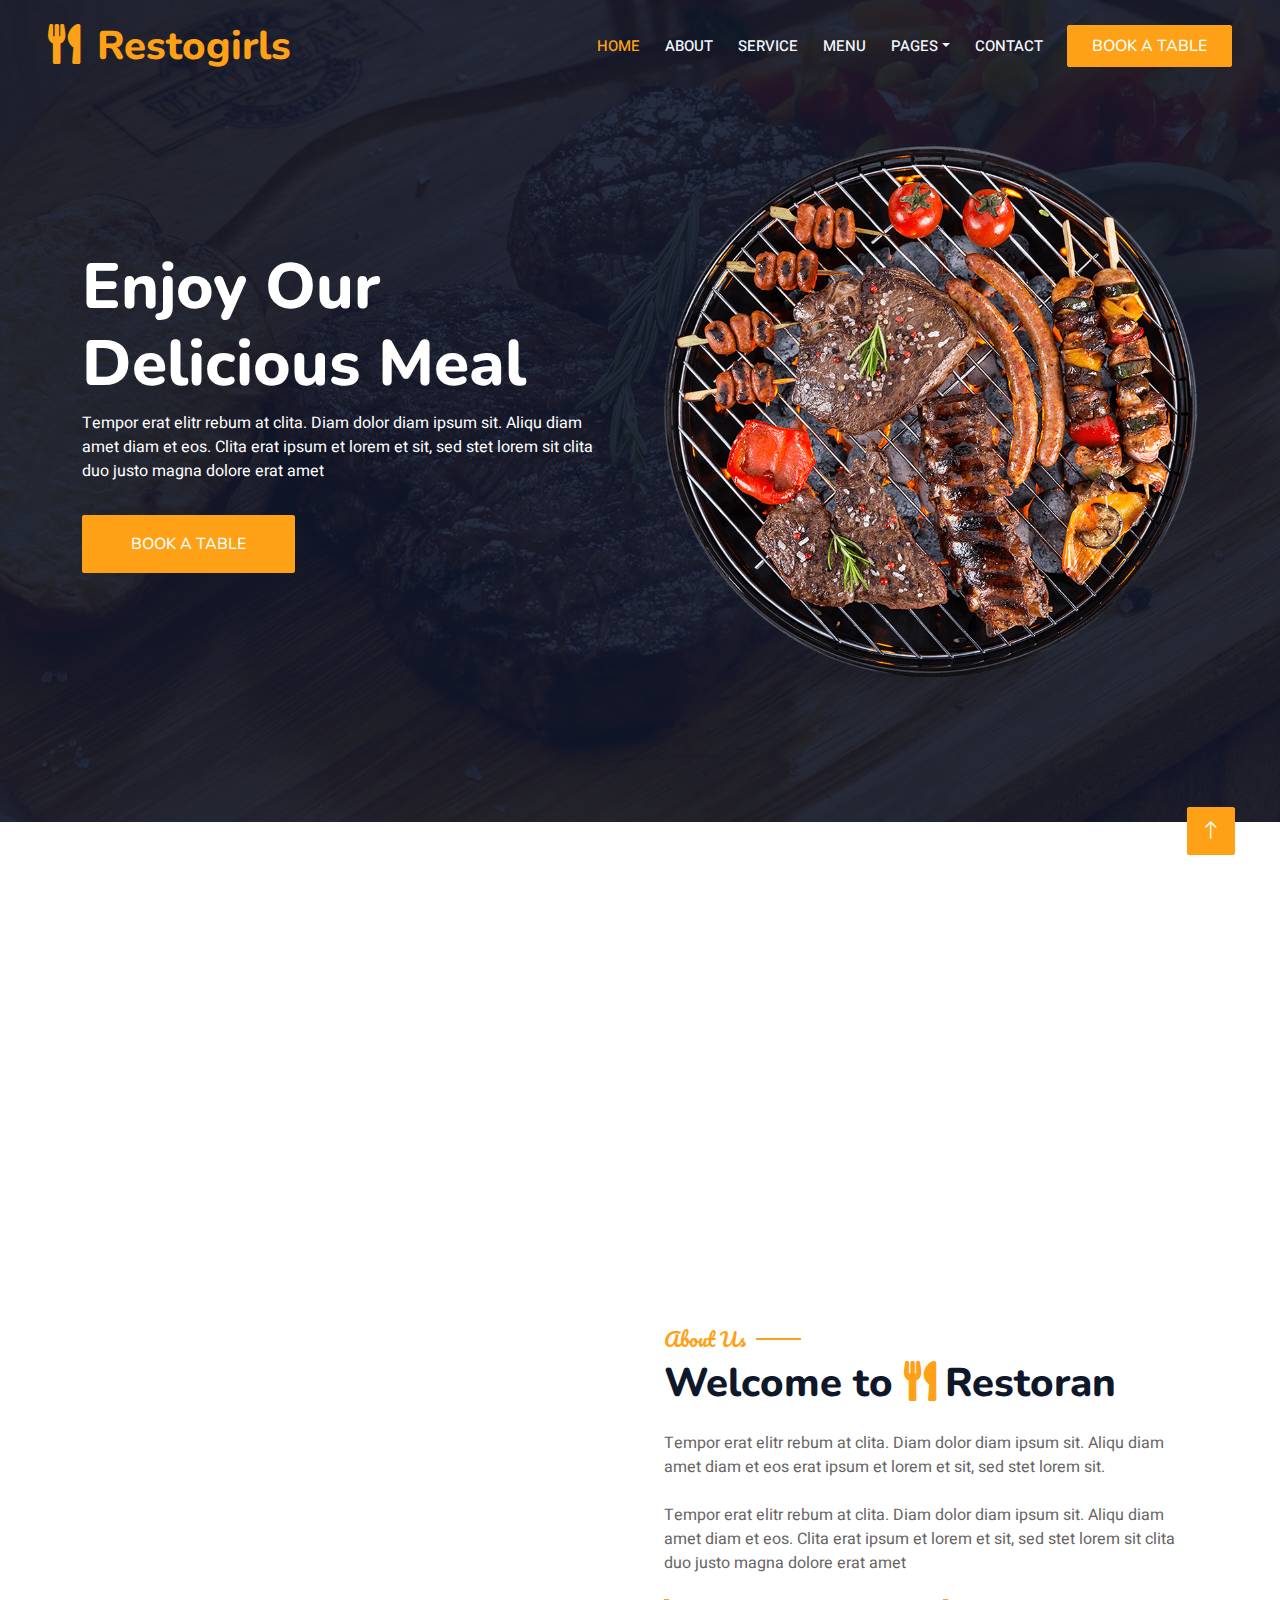
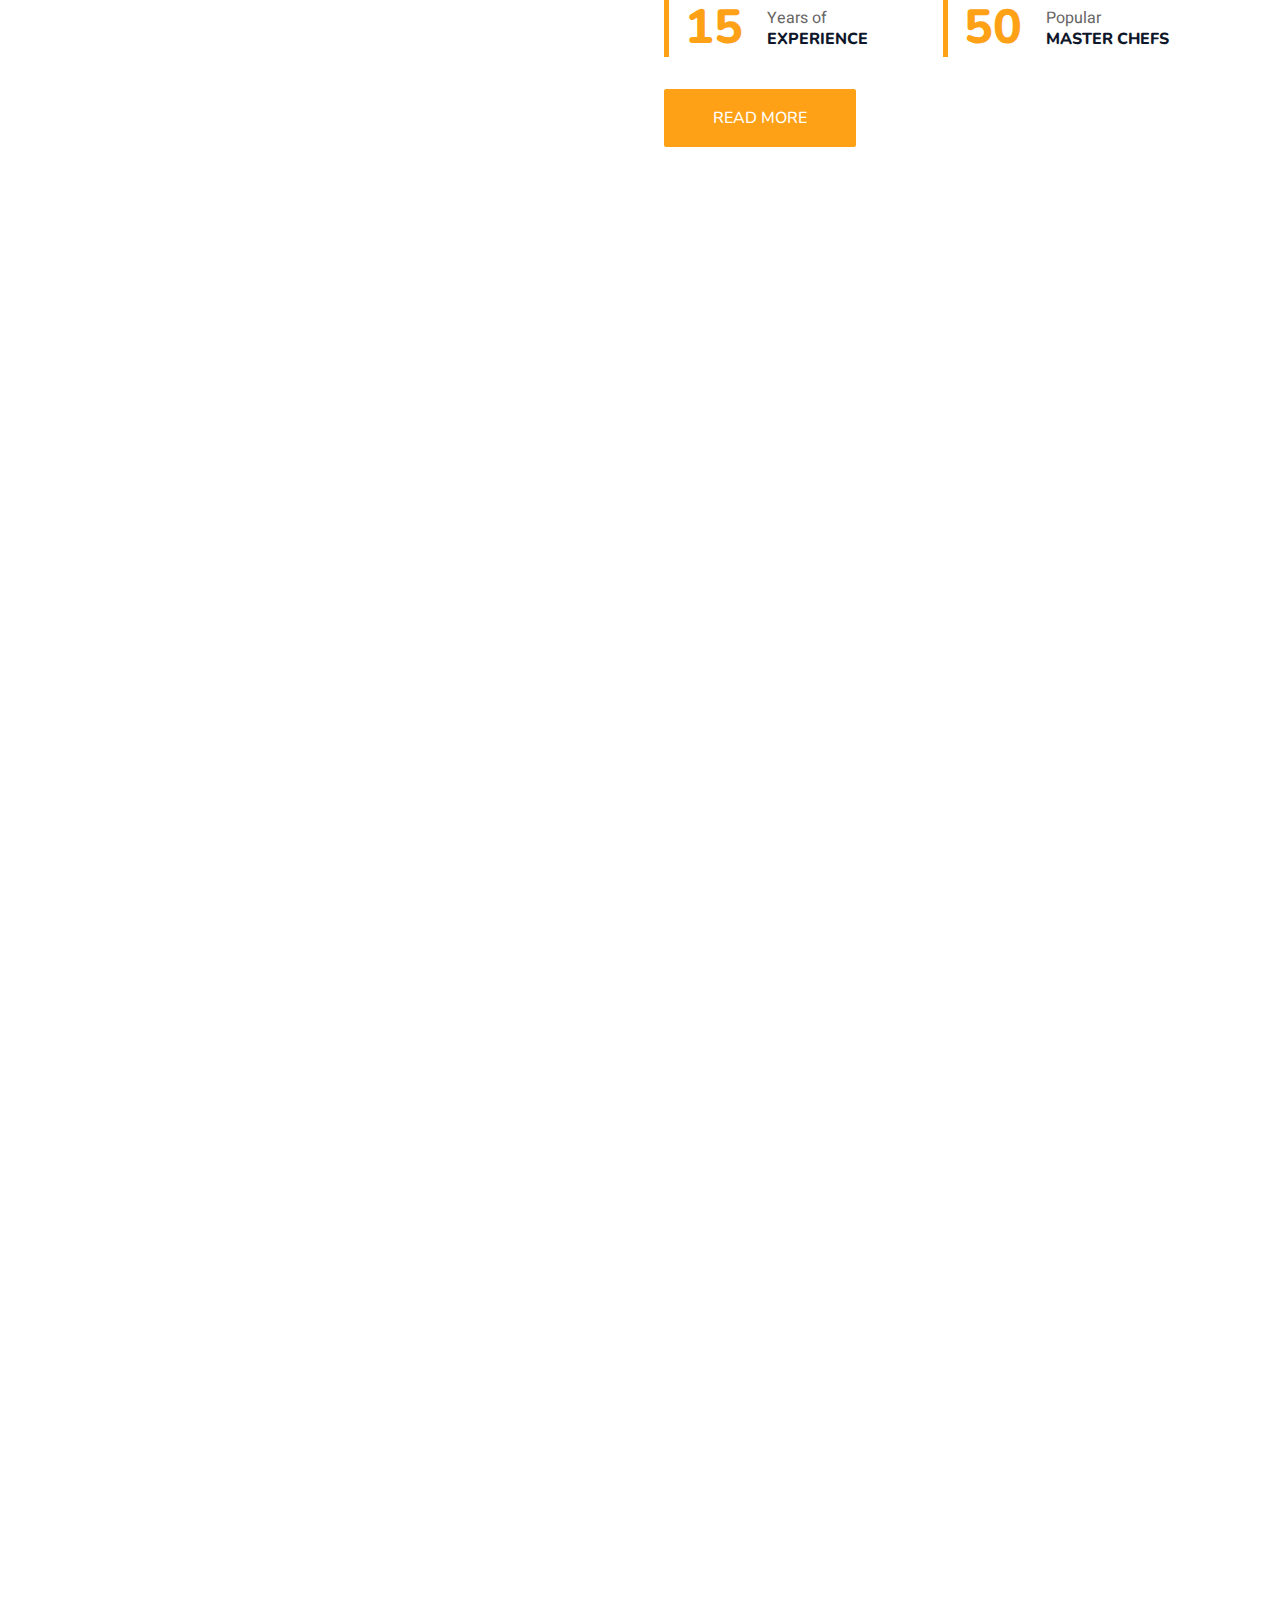
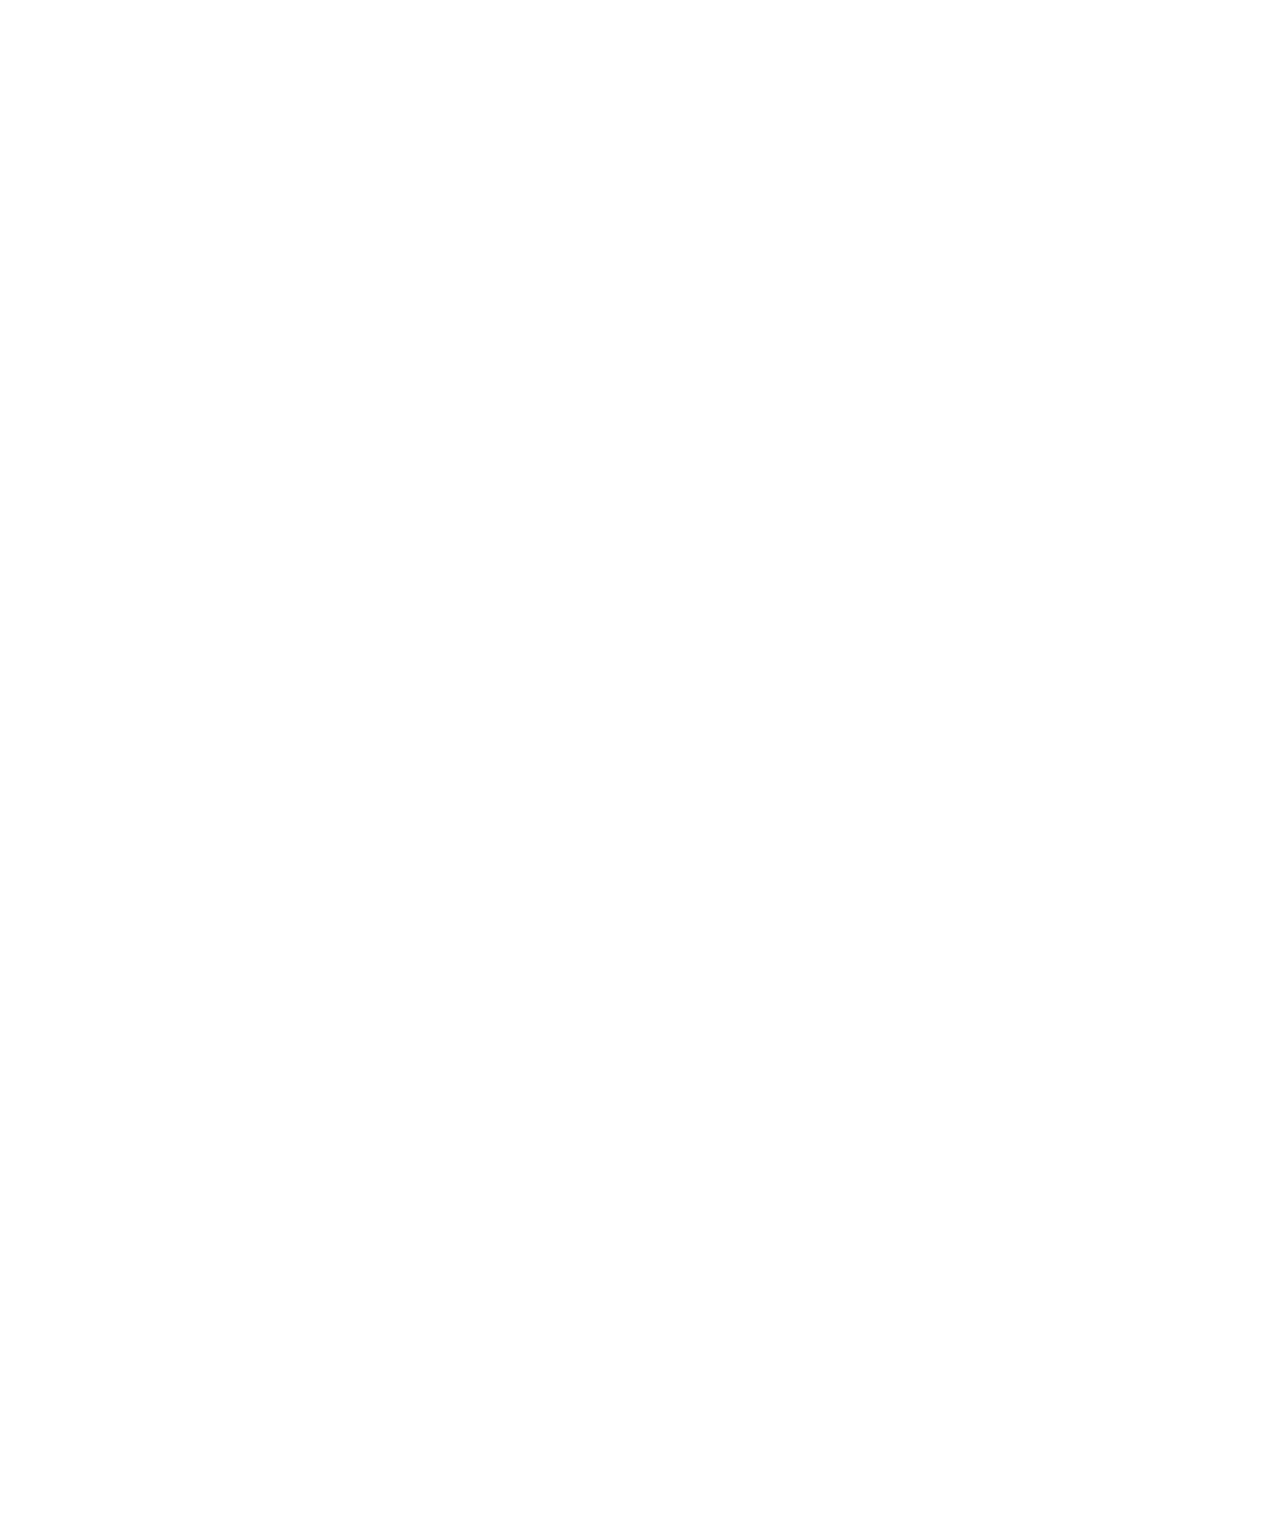
<file: index.html>
<!DOCTYPE html>
<html lang="en">

<head>
    <meta charset="utf-8">
    <title>Restoran - Bootstrap Restaurant</title>
    <meta content="width=device-width, initial-scale=1.0" name="viewport">
    <meta content="" name="keywords">
    <meta content="" name="description">

    <!-- Favicon -->
    <link href="img/favicon.ico" rel="icon">

    <!-- Google Web Fonts -->
    <link rel="preconnect" href="https://fonts.googleapis.com">
    <link rel="preconnect" href="https://fonts.gstatic.com" crossorigin>
    <link href="https://fonts.googleapis.com/css2?family=Heebo:wght@400;500;600&family=Nunito:wght@600;700;800&family=Pacifico&display=swap" rel="stylesheet">

    <!-- Icon Font Stylesheet -->
    <link href="https://cdnjs.cloudflare.com/ajax/libs/font-awesome/5.10.0/css/all.min.css" rel="stylesheet">
    <link href="https://cdn.jsdelivr.net/npm/bootstrap-icons@1.4.1/font/bootstrap-icons.css" rel="stylesheet">

    <!-- Libraries Stylesheet -->
    <link href="lib/animate/animate.min.css" rel="stylesheet">
    <link href="lib/owlcarousel/assets/owl.carousel.min.css" rel="stylesheet">
    <link href="lib/tempusdominus/css/tempusdominus-bootstrap-4.min.css" rel="stylesheet" />

    <!-- Customized Bootstrap Stylesheet -->
    <link href="css/bootstrap.min.css" rel="stylesheet">

    <!-- Template Stylesheet -->
    <link href="css/style.css" rel="stylesheet">
</head>

<body>
    <div class="container-xxl bg-white p-0">
        <!-- Spinner Start -->
        <div id="spinner" class="show bg-white position-fixed translate-middle w-100 vh-100 top-50 start-50 d-flex align-items-center justify-content-center">
            <div class="spinner-border text-primary" style="width: 3rem; height: 3rem;" role="status">
                <span class="sr-only">Loading...</span>
            </div>
        </div>
        <!-- Spinner End -->


        <!-- Navbar & Hero Start -->
        <div class="container-xxl position-relative p-0">
            <nav class="navbar navbar-expand-lg navbar-dark bg-dark px-4 px-lg-5 py-3 py-lg-0">
                <a href="" class="navbar-brand p-0">
                    <h1 class="text-primary m-0"><i class="fa fa-utensils me-3"></i>Restogirls</h1>
                    <!-- <img src="img/logo.png" alt="Logo"> -->
                </a>
                <button class="navbar-toggler" type="button" data-bs-toggle="collapse" data-bs-target="#navbarCollapse">
                    <span class="fa fa-bars"></span>
                </button>
                <div class="collapse navbar-collapse" id="navbarCollapse">
                    <div class="navbar-nav ms-auto py-0 pe-4">
                        <a href="index.html" class="nav-item nav-link active">Home</a>
                        <a href="about.html" class="nav-item nav-link">About</a>
                        <a href="service.html" class="nav-item nav-link">Service</a>
                        <a href="menu.html" class="nav-item nav-link">Menu</a>
                        <div class="nav-item dropdown">
                            <a href="#" class="nav-link dropdown-toggle" data-bs-toggle="dropdown">Pages</a>
                            <div class="dropdown-menu m-0">
                                <a href="booking.html" class="dropdown-item">Booking</a>
                                <a href="team.html" class="dropdown-item">Our Team</a>
                                <a href="testimonial.html" class="dropdown-item">Testimonial</a>
                            </div>
                        </div>
                        <a href="contact.html" class="nav-item nav-link">Contact</a>
                    </div>
                    <a href="" class="btn btn-primary py-2 px-4">Book A Table</a>
                </div>
            </nav>

            <div class="container-xxl py-5 bg-dark hero-header mb-5">
                <div class="container my-5 py-5">
                    <div class="row align-items-center g-5">
                        <div class="col-lg-6 text-center text-lg-start">
                            <h1 class="display-3 text-white animated slideInLeft">Enjoy Our<br>Delicious Meal</h1>
                            <p class="text-white animated slideInLeft mb-4 pb-2">Tempor erat elitr rebum at clita. Diam dolor diam ipsum sit. Aliqu diam amet diam et eos. Clita erat ipsum et lorem et sit, sed stet lorem sit clita duo justo magna dolore erat amet</p>
                            <a href="" class="btn btn-primary py-sm-3 px-sm-5 me-3 animated slideInLeft">Book A Table</a>
                        </div>
                        <div class="col-lg-6 text-center text-lg-end overflow-hidden">
                            <img class="img-fluid" src="img/hero.png" alt="">
                        </div>
                    </div>
                </div>
            </div>
        </div>
        <!-- Navbar & Hero End -->


        <!-- Service Start -->
        <div class="container-xxl py-5">
            <div class="container">
                <div class="row g-4">
                    <div class="col-lg-3 col-sm-6 wow fadeInUp" data-wow-delay="0.1s">
                        <div class="service-item rounded pt-3">
                            <div class="p-4">
                                <i class="fa fa-3x fa-user-tie text-primary mb-4"></i>
                                <h5>Master Chefs</h5>
                                <p>Diam elitr kasd sed at elitr sed ipsum justo dolor sed clita amet diam</p>
                            </div>
                        </div>
                    </div>
                    <div class="col-lg-3 col-sm-6 wow fadeInUp" data-wow-delay="0.3s">
                        <div class="service-item rounded pt-3">
                            <div class="p-4">
                                <i class="fa fa-3x fa-utensils text-primary mb-4"></i>
                                <h5>Quality Food</h5>
                                <p>Diam elitr kasd sed at elitr sed ipsum justo dolor sed clita amet diam</p>
                            </div>
                        </div>
                    </div>
                    <div class="col-lg-3 col-sm-6 wow fadeInUp" data-wow-delay="0.5s">
                        <div class="service-item rounded pt-3">
                            <div class="p-4">
                                <i class="fa fa-3x fa-cart-plus text-primary mb-4"></i>
                                <h5>Online Order</h5>
                                <p>Diam elitr kasd sed at elitr sed ipsum justo dolor sed clita amet diam</p>
                            </div>
                        </div>
                    </div>
                    <div class="col-lg-3 col-sm-6 wow fadeInUp" data-wow-delay="0.7s">
                        <div class="service-item rounded pt-3">
                            <div class="p-4">
                                <i class="fa fa-3x fa-headset text-primary mb-4"></i>
                                <h5>24/7 Service</h5>
                                <p>Diam elitr kasd sed at elitr sed ipsum justo dolor sed clita amet diam</p>
                            </div>
                        </div>
                    </div>
                </div>
            </div>
        </div>
        <!-- Service End -->


        <!-- About Start -->
        <div class="container-xxl py-5">
            <div class="container">
                <div class="row g-5 align-items-center">
                    <div class="col-lg-6">
                        <div class="row g-3">
                            <div class="col-6 text-start">
                                <img class="img-fluid rounded w-100 wow zoomIn" data-wow-delay="0.1s" src="img/about-1.jpg">
                            </div>
                            <div class="col-6 text-start">
                                <img class="img-fluid rounded w-75 wow zoomIn" data-wow-delay="0.3s" src="img/about-2.jpg" style="margin-top: 25%;">
                            </div>
                            <div class="col-6 text-end">
                                <img class="img-fluid rounded w-75 wow zoomIn" data-wow-delay="0.5s" src="img/about-3.jpg">
                            </div>
                            <div class="col-6 text-end">
                                <img class="img-fluid rounded w-100 wow zoomIn" data-wow-delay="0.7s" src="img/about-4.jpg">
                            </div>
                        </div>
                    </div>
                    <div class="col-lg-6">
                        <h5 class="section-title ff-secondary text-start text-primary fw-normal">About Us</h5>
                        <h1 class="mb-4">Welcome to <i class="fa fa-utensils text-primary me-2"></i>Restoran</h1>
                        <p class="mb-4">Tempor erat elitr rebum at clita. Diam dolor diam ipsum sit. Aliqu diam amet diam et eos erat ipsum et lorem et sit, sed stet lorem sit.</p>
                        <p class="mb-4">Tempor erat elitr rebum at clita. Diam dolor diam ipsum sit. Aliqu diam amet diam et eos. Clita erat ipsum et lorem et sit, sed stet lorem sit clita duo justo magna dolore erat amet</p>
                        <div class="row g-4 mb-4">
                            <div class="col-sm-6">
                                <div class="d-flex align-items-center border-start border-5 border-primary px-3">
                                    <h1 class="flex-shrink-0 display-5 text-primary mb-0" data-toggle="counter-up">15</h1>
                                    <div class="ps-4">
                                        <p class="mb-0">Years of</p>
                                        <h6 class="text-uppercase mb-0">Experience</h6>
                                    </div>
                                </div>
                            </div>
                            <div class="col-sm-6">
                                <div class="d-flex align-items-center border-start border-5 border-primary px-3">
                                    <h1 class="flex-shrink-0 display-5 text-primary mb-0" data-toggle="counter-up">50</h1>
                                    <div class="ps-4">
                                        <p class="mb-0">Popular</p>
                                        <h6 class="text-uppercase mb-0">Master Chefs</h6>
                                    </div>
                                </div>
                            </div>
                        </div>
                        <a class="btn btn-primary py-3 px-5 mt-2" href="about.html">Read More</a>
                    </div>
                </div>
            </div>
        </div>
        <!-- About End -->


        <!-- Menu Start -->
        <div class="container-xxl py-5">
            <div class="container">
                <div class="text-center wow fadeInUp" data-wow-delay="0.1s">
                    <h5 class="section-title ff-secondary text-center text-primary fw-normal">Food Menu</h5>
                    <h1 class="mb-5">Most Popular Items</h1>
                </div>
                <div class="tab-class text-center wow fadeInUp" data-wow-delay="0.1s">
                    <ul class="nav nav-pills d-inline-flex justify-content-center border-bottom mb-5">
                        <li class="nav-item">
                            <a class="d-flex align-items-center text-start mx-3 ms-0 pb-3 active" data-bs-toggle="pill" href="#tab-1">
                                <i class="fa fa-coffee fa-2x text-primary"></i>
                                <div class="ps-3">
                                    <small class="text-body">Popular</small>
                                    <h6 class="mt-n1 mb-0">Breakfast</h6>
                                </div>
                            </a>
                        </li>
                        <li class="nav-item">
                            <a class="d-flex align-items-center text-start mx-3 pb-3" data-bs-toggle="pill" href="#tab-2">
                                <i class="fa fa-hamburger fa-2x text-primary"></i>
                                <div class="ps-3">
                                    <small class="text-body">Special</small>
                                    <h6 class="mt-n1 mb-0">Launch</h6>
                                </div>
                            </a>
                        </li>
                        <li class="nav-item">
                            <a class="d-flex align-items-center text-start mx-3 me-0 pb-3" data-bs-toggle="pill" href="#tab-3">
                                <i class="fa fa-utensils fa-2x text-primary"></i>
                                <div class="ps-3">
                                    <small class="text-body">Lovely</small>
                                    <h6 class="mt-n1 mb-0">Dinner</h6>
                                </div>
                            </a>
                        </li>
                    </ul>
                    <div class="tab-content">
                        <div id="tab-1" class="tab-pane fade show p-0 active">
                            <div class="row g-4">
                                <div class="col-lg-6">
                                    <div class="d-flex align-items-center">
                                        <img class="flex-shrink-0 img-fluid rounded" src="img/menu-1.jpg" alt="" style="width: 80px;">
                                        <div class="w-100 d-flex flex-column text-start ps-4">
                                            <h5 class="d-flex justify-content-between border-bottom pb-2">
                                                <span>Chicken Burger</span>
                                                <span class="text-primary">$115</span>
                                            </h5>
                                            <small class="fst-italic">Ipsum ipsum clita erat amet dolor justo diam</small>
                                        </div>
                                    </div>
                                </div>
                                <div class="col-lg-6">
                                    <div class="d-flex align-items-center">
                                        <img class="flex-shrink-0 img-fluid rounded" src="img/menu-2.jpg" alt="" style="width: 80px;">
                                        <div class="w-100 d-flex flex-column text-start ps-4">
                                            <h5 class="d-flex justify-content-between border-bottom pb-2">
                                                <span>Chicken Burger</span>
                                                <span class="text-primary">$115</span>
                                            </h5>
                                            <small class="fst-italic">Ipsum ipsum clita erat amet dolor justo diam</small>
                                        </div>
                                    </div>
                                </div>
                                <div class="col-lg-6">
                                    <div class="d-flex align-items-center">
                                        <img class="flex-shrink-0 img-fluid rounded" src="img/menu-3.jpg" alt="" style="width: 80px;">
                                        <div class="w-100 d-flex flex-column text-start ps-4">
                                            <h5 class="d-flex justify-content-between border-bottom pb-2">
                                                <span>Chicken Burger</span>
                                                <span class="text-primary">$115</span>
                                            </h5>
                                            <small class="fst-italic">Ipsum ipsum clita erat amet dolor justo diam</small>
                                        </div>
                                    </div>
                                </div>
                                <div class="col-lg-6">
                                    <div class="d-flex align-items-center">
                                        <img class="flex-shrink-0 img-fluid rounded" src="img/menu-4.jpg" alt="" style="width: 80px;">
                                        <div class="w-100 d-flex flex-column text-start ps-4">
                                            <h5 class="d-flex justify-content-between border-bottom pb-2">
                                                <span>Chicken Burger</span>
                                                <span class="text-primary">$115</span>
                                            </h5>
                                            <small class="fst-italic">Ipsum ipsum clita erat amet dolor justo diam</small>
                                        </div>
                                    </div>
                                </div>
                                <div class="col-lg-6">
                                    <div class="d-flex align-items-center">
                                        <img class="flex-shrink-0 img-fluid rounded" src="img/menu-5.jpg" alt="" style="width: 80px;">
                                        <div class="w-100 d-flex flex-column text-start ps-4">
                                            <h5 class="d-flex justify-content-between border-bottom pb-2">
                                                <span>Chicken Burger</span>
                                                <span class="text-primary">$115</span>
                                            </h5>
                                            <small class="fst-italic">Ipsum ipsum clita erat amet dolor justo diam</small>
                                        </div>
                                    </div>
                                </div>
                                <div class="col-lg-6">
                                    <div class="d-flex align-items-center">
                                        <img class="flex-shrink-0 img-fluid rounded" src="img/menu-6.jpg" alt="" style="width: 80px;">
                                        <div class="w-100 d-flex flex-column text-start ps-4">
                                            <h5 class="d-flex justify-content-between border-bottom pb-2">
                                                <span>Chicken Burger</span>
                                                <span class="text-primary">$115</span>
                                            </h5>
                                            <small class="fst-italic">Ipsum ipsum clita erat amet dolor justo diam</small>
                                        </div>
                                    </div>
                                </div>
                                <div class="col-lg-6">
                                    <div class="d-flex align-items-center">
                                        <img class="flex-shrink-0 img-fluid rounded" src="img/menu-7.jpg" alt="" style="width: 80px;">
                                        <div class="w-100 d-flex flex-column text-start ps-4">
                                            <h5 class="d-flex justify-content-between border-bottom pb-2">
                                                <span>Chicken Burger</span>
                                                <span class="text-primary">$115</span>
                                            </h5>
                                            <small class="fst-italic">Ipsum ipsum clita erat amet dolor justo diam</small>
                                        </div>
                                    </div>
                                </div>
                                <div class="col-lg-6">
                                    <div class="d-flex align-items-center">
                                        <img class="flex-shrink-0 img-fluid rounded" src="img/menu-8.jpg" alt="" style="width: 80px;">
                                        <div class="w-100 d-flex flex-column text-start ps-4">
                                            <h5 class="d-flex justify-content-between border-bottom pb-2">
                                                <span>Chicken Burger</span>
                                                <span class="text-primary">$115</span>
                                            </h5>
                                            <small class="fst-italic">Ipsum ipsum clita erat amet dolor justo diam</small>
                                        </div>
                                    </div>
                                </div>
                            </div>
                        </div>
                        <div id="tab-2" class="tab-pane fade show p-0">
                            <div class="row g-4">
                                <div class="col-lg-6">
                                    <div class="d-flex align-items-center">
                                        <img class="flex-shrink-0 img-fluid rounded" src="img/menu-1.jpg" alt="" style="width: 80px;">
                                        <div class="w-100 d-flex flex-column text-start ps-4">
                                            <h5 class="d-flex justify-content-between border-bottom pb-2">
                                                <span>Chicken Burger</span>
                                                <span class="text-primary">$115</span>
                                            </h5>
                                            <small class="fst-italic">Ipsum ipsum clita erat amet dolor justo diam</small>
                                        </div>
                                    </div>
                                </div>
                                <div class="col-lg-6">
                                    <div class="d-flex align-items-center">
                                        <img class="flex-shrink-0 img-fluid rounded" src="img/menu-2.jpg" alt="" style="width: 80px;">
                                        <div class="w-100 d-flex flex-column text-start ps-4">
                                            <h5 class="d-flex justify-content-between border-bottom pb-2">
                                                <span>Chicken Burger</span>
                                                <span class="text-primary">$115</span>
                                            </h5>
                                            <small class="fst-italic">Ipsum ipsum clita erat amet dolor justo diam</small>
                                        </div>
                                    </div>
                                </div>
                                <div class="col-lg-6">
                                    <div class="d-flex align-items-center">
                                        <img class="flex-shrink-0 img-fluid rounded" src="img/menu-3.jpg" alt="" style="width: 80px;">
                                        <div class="w-100 d-flex flex-column text-start ps-4">
                                            <h5 class="d-flex justify-content-between border-bottom pb-2">
                                                <span>Chicken Burger</span>
                                                <span class="text-primary">$115</span>
                                            </h5>
                                            <small class="fst-italic">Ipsum ipsum clita erat amet dolor justo diam</small>
                                        </div>
                                    </div>
                                </div>
                                <div class="col-lg-6">
                                    <div class="d-flex align-items-center">
                                        <img class="flex-shrink-0 img-fluid rounded" src="img/menu-4.jpg" alt="" style="width: 80px;">
                                        <div class="w-100 d-flex flex-column text-start ps-4">
                                            <h5 class="d-flex justify-content-between border-bottom pb-2">
                                                <span>Chicken Burger</span>
                                                <span class="text-primary">$115</span>
                                            </h5>
                                            <small class="fst-italic">Ipsum ipsum clita erat amet dolor justo diam</small>
                                        </div>
                                    </div>
                                </div>
                                <div class="col-lg-6">
                                    <div class="d-flex align-items-center">
                                        <img class="flex-shrink-0 img-fluid rounded" src="img/menu-5.jpg" alt="" style="width: 80px;">
                                        <div class="w-100 d-flex flex-column text-start ps-4">
                                            <h5 class="d-flex justify-content-between border-bottom pb-2">
                                                <span>Chicken Burger</span>
                                                <span class="text-primary">$115</span>
                                            </h5>
                                            <small class="fst-italic">Ipsum ipsum clita erat amet dolor justo diam</small>
                                        </div>
                                    </div>
                                </div>
                                <div class="col-lg-6">
                                    <div class="d-flex align-items-center">
                                        <img class="flex-shrink-0 img-fluid rounded" src="img/menu-6.jpg" alt="" style="width: 80px;">
                                        <div class="w-100 d-flex flex-column text-start ps-4">
                                            <h5 class="d-flex justify-content-between border-bottom pb-2">
                                                <span>Chicken Burger</span>
                                                <span class="text-primary">$115</span>
                                            </h5>
                                            <small class="fst-italic">Ipsum ipsum clita erat amet dolor justo diam</small>
                                        </div>
                                    </div>
                                </div>
                                <div class="col-lg-6">
                                    <div class="d-flex align-items-center">
                                        <img class="flex-shrink-0 img-fluid rounded" src="img/menu-7.jpg" alt="" style="width: 80px;">
                                        <div class="w-100 d-flex flex-column text-start ps-4">
                                            <h5 class="d-flex justify-content-between border-bottom pb-2">
                                                <span>Chicken Burger</span>
                                                <span class="text-primary">$115</span>
                                            </h5>
                                            <small class="fst-italic">Ipsum ipsum clita erat amet dolor justo diam</small>
                                        </div>
                                    </div>
                                </div>
                                <div class="col-lg-6">
                                    <div class="d-flex align-items-center">
                                        <img class="flex-shrink-0 img-fluid rounded" src="img/menu-8.jpg" alt="" style="width: 80px;">
                                        <div class="w-100 d-flex flex-column text-start ps-4">
                                            <h5 class="d-flex justify-content-between border-bottom pb-2">
                                                <span>Chicken Burger</span>
                                                <span class="text-primary">$115</span>
                                            </h5>
                                            <small class="fst-italic">Ipsum ipsum clita erat amet dolor justo diam</small>
                                        </div>
                                    </div>
                                </div>
                            </div>
                        </div>
                        <div id="tab-3" class="tab-pane fade show p-0">
                            <div class="row g-4">
                                <div class="col-lg-6">
                                    <div class="d-flex align-items-center">
                                        <img class="flex-shrink-0 img-fluid rounded" src="img/menu-1.jpg" alt="" style="width: 80px;">
                                        <div class="w-100 d-flex flex-column text-start ps-4">
                                            <h5 class="d-flex justify-content-between border-bottom pb-2">
                                                <span>Chicken Burger</span>
                                                <span class="text-primary">$115</span>
                                            </h5>
                                            <small class="fst-italic">Ipsum ipsum clita erat amet dolor justo diam</small>
                                        </div>
                                    </div>
                                </div>
                                <div class="col-lg-6">
                                    <div class="d-flex align-items-center">
                                        <img class="flex-shrink-0 img-fluid rounded" src="img/menu-2.jpg" alt="" style="width: 80px;">
                                        <div class="w-100 d-flex flex-column text-start ps-4">
                                            <h5 class="d-flex justify-content-between border-bottom pb-2">
                                                <span>Chicken Burger</span>
                                                <span class="text-primary">$115</span>
                                            </h5>
                                            <small class="fst-italic">Ipsum ipsum clita erat amet dolor justo diam</small>
                                        </div>
                                    </div>
                                </div>
                                <div class="col-lg-6">
                                    <div class="d-flex align-items-center">
                                        <img class="flex-shrink-0 img-fluid rounded" src="img/menu-3.jpg" alt="" style="width: 80px;">
                                        <div class="w-100 d-flex flex-column text-start ps-4">
                                            <h5 class="d-flex justify-content-between border-bottom pb-2">
                                                <span>Chicken Burger</span>
                                                <span class="text-primary">$115</span>
                                            </h5>
                                            <small class="fst-italic">Ipsum ipsum clita erat amet dolor justo diam</small>
                                        </div>
                                    </div>
                                </div>
                                <div class="col-lg-6">
                                    <div class="d-flex align-items-center">
                                        <img class="flex-shrink-0 img-fluid rounded" src="img/menu-4.jpg" alt="" style="width: 80px;">
                                        <div class="w-100 d-flex flex-column text-start ps-4">
                                            <h5 class="d-flex justify-content-between border-bottom pb-2">
                                                <span>Chicken Burger</span>
                                                <span class="text-primary">$115</span>
                                            </h5>
                                            <small class="fst-italic">Ipsum ipsum clita erat amet dolor justo diam</small>
                                        </div>
                                    </div>
                                </div>
                                <div class="col-lg-6">
                                    <div class="d-flex align-items-center">
                                        <img class="flex-shrink-0 img-fluid rounded" src="img/menu-5.jpg" alt="" style="width: 80px;">
                                        <div class="w-100 d-flex flex-column text-start ps-4">
                                            <h5 class="d-flex justify-content-between border-bottom pb-2">
                                                <span>Chicken Burger</span>
                                                <span class="text-primary">$115</span>
                                            </h5>
                                            <small class="fst-italic">Ipsum ipsum clita erat amet dolor justo diam</small>
                                        </div>
                                    </div>
                                </div>
                                <div class="col-lg-6">
                                    <div class="d-flex align-items-center">
                                        <img class="flex-shrink-0 img-fluid rounded" src="img/menu-6.jpg" alt="" style="width: 80px;">
                                        <div class="w-100 d-flex flex-column text-start ps-4">
                                            <h5 class="d-flex justify-content-between border-bottom pb-2">
                                                <span>Chicken Burger</span>
                                                <span class="text-primary">$115</span>
                                            </h5>
                                            <small class="fst-italic">Ipsum ipsum clita erat amet dolor justo diam</small>
                                        </div>
                                    </div>
                                </div>
                                <div class="col-lg-6">
                                    <div class="d-flex align-items-center">
                                        <img class="flex-shrink-0 img-fluid rounded" src="img/menu-7.jpg" alt="" style="width: 80px;">
                                        <div class="w-100 d-flex flex-column text-start ps-4">
                                            <h5 class="d-flex justify-content-between border-bottom pb-2">
                                                <span>Chicken Burger</span>
                                                <span class="text-primary">$115</span>
                                            </h5>
                                            <small class="fst-italic">Ipsum ipsum clita erat amet dolor justo diam</small>
                                        </div>
                                    </div>
                                </div>
                                <div class="col-lg-6">
                                    <div class="d-flex align-items-center">
                                        <img class="flex-shrink-0 img-fluid rounded" src="img/menu-8.jpg" alt="" style="width: 80px;">
                                        <div class="w-100 d-flex flex-column text-start ps-4">
                                            <h5 class="d-flex justify-content-between border-bottom pb-2">
                                                <span>Chicken Burger</span>
                                                <span class="text-primary">$115</span>
                                            </h5>
                                            <small class="fst-italic">Ipsum ipsum clita erat amet dolor justo diam</small>
                                        </div>
                                    </div>
                                </div>
                            </div>
                        </div>
                    </div>
                </div>
            </div>
        </div>
        <!-- Menu End -->


        <!-- Reservation Start -->
        <div class="container-xxl py-5 px-0 wow fadeInUp" data-wow-delay="0.1s">
            <div class="row g-0">
                <div class="col-md-6">
                    <div class="video">
                        <button type="button" class="btn-play" data-bs-toggle="modal" data-src="https://www.youtube.com/embed/DWRcNpR6Kdc" data-bs-target="#videoModal">
                            <span></span>
                        </button>
                    </div>
                </div>
                <div class="col-md-6 bg-dark d-flex align-items-center">
                    <div class="p-5 wow fadeInUp" data-wow-delay="0.2s">
                        <h5 class="section-title ff-secondary text-start text-primary fw-normal">Reservation</h5>
                        <h1 class="text-white mb-4">Book A Table Online</h1>
                        <form>
                            <div class="row g-3">
                                <div class="col-md-6">
                                    <div class="form-floating">
                                        <input type="text" class="form-control" id="name" placeholder="Your Name">
                                        <label for="name">Your Name</label>
                                    </div>
                                </div>
                                <div class="col-md-6">
                                    <div class="form-floating">
                                        <input type="email" class="form-control" id="email" placeholder="Your Email">
                                        <label for="email">Your Email</label>
                                    </div>
                                </div>
                                <div class="col-md-6">
                                    <div class="form-floating date" id="date3" data-target-input="nearest">
                                        <input type="text" class="form-control datetimepicker-input" id="datetime" placeholder="Date & Time" data-target="#date3" data-toggle="datetimepicker" />
                                        <label for="datetime">Date & Time</label>
                                    </div>
                                </div>
                                <div class="col-md-6">
                                    <div class="form-floating">
                                        <select class="form-select" id="select1">
                                          <option value="1">People 1</option>
                                          <option value="2">People 2</option>
                                          <option value="3">People 3</option>
                                        </select>
                                        <label for="select1">No Of People</label>
                                      </div>
                                </div>
                                <div class="col-12">
                                    <div class="form-floating">
                                        <textarea class="form-control" placeholder="Special Request" id="message" style="height: 100px"></textarea>
                                        <label for="message">Special Request</label>
                                    </div>
                                </div>
                                <div class="col-12">
                                    <button class="btn btn-primary w-100 py-3" type="submit">Book Now</button>
                                </div>
                            </div>
                        </form>
                    </div>
                </div>
            </div>
        </div>

        <div class="modal fade" id="videoModal" tabindex="-1" aria-labelledby="exampleModalLabel" aria-hidden="true">
            <div class="modal-dialog">
                <div class="modal-content rounded-0">
                    <div class="modal-header">
                        <h5 class="modal-title" id="exampleModalLabel">Youtube Video</h5>
                        <button type="button" class="btn-close" data-bs-dismiss="modal" aria-label="Close"></button>
                    </div>
                    <div class="modal-body">
                        <!-- 16:9 aspect ratio -->
                        <div class="ratio ratio-16x9">
                            <iframe class="embed-responsive-item" src="" id="video" allowfullscreen allowscriptaccess="always"
                                allow="autoplay"></iframe>
                        </div>
                    </div>
                </div>
            </div>
        </div>
        <!-- Reservation Start -->


        <!-- Team Start -->
        <div class="container-xxl pt-5 pb-3">
            <div class="container">
                <div class="text-center wow fadeInUp" data-wow-delay="0.1s">
                    <h5 class="section-title ff-secondary text-center text-primary fw-normal">Team Members</h5>
                    <h1 class="mb-5">Our Master Chefs</h1>
                </div>
                <div class="row g-4">
                    <div class="col-lg-3 col-md-6 wow fadeInUp" data-wow-delay="0.1s">
                        <div class="team-item text-center rounded overflow-hidden">
                            <div class="rounded-circle overflow-hidden m-4">
                                <img class="img-fluid" src="img/team-1.jpg" alt="">
                            </div>
                            <h5 class="mb-0">Full Name</h5>
                            <small>Designation</small>
                            <div class="d-flex justify-content-center mt-3">
                                <a class="btn btn-square btn-primary mx-1" href=""><i class="fab fa-facebook-f"></i></a>
                                <a class="btn btn-square btn-primary mx-1" href=""><i class="fab fa-twitter"></i></a>
                                <a class="btn btn-square btn-primary mx-1" href=""><i class="fab fa-instagram"></i></a>
                            </div>
                        </div>
                    </div>
                    <div class="col-lg-3 col-md-6 wow fadeInUp" data-wow-delay="0.3s">
                        <div class="team-item text-center rounded overflow-hidden">
                            <div class="rounded-circle overflow-hidden m-4">
                                <img class="img-fluid" src="img/team-2.jpg" alt="">
                            </div>
                            <h5 class="mb-0">Full Name</h5>
                            <small>Designation</small>
                            <div class="d-flex justify-content-center mt-3">
                                <a class="btn btn-square btn-primary mx-1" href=""><i class="fab fa-facebook-f"></i></a>
                                <a class="btn btn-square btn-primary mx-1" href=""><i class="fab fa-twitter"></i></a>
                                <a class="btn btn-square btn-primary mx-1" href=""><i class="fab fa-instagram"></i></a>
                            </div>
                        </div>
                    </div>
                    <div class="col-lg-3 col-md-6 wow fadeInUp" data-wow-delay="0.5s">
                        <div class="team-item text-center rounded overflow-hidden">
                            <div class="rounded-circle overflow-hidden m-4">
                                <img class="img-fluid" src="img/team-3.jpg" alt="">
                            </div>
                            <h5 class="mb-0">Full Name</h5>
                            <small>Designation</small>
                            <div class="d-flex justify-content-center mt-3">
                                <a class="btn btn-square btn-primary mx-1" href=""><i class="fab fa-facebook-f"></i></a>
                                <a class="btn btn-square btn-primary mx-1" href=""><i class="fab fa-twitter"></i></a>
                                <a class="btn btn-square btn-primary mx-1" href=""><i class="fab fa-instagram"></i></a>
                            </div>
                        </div>
                    </div>
                    <div class="col-lg-3 col-md-6 wow fadeInUp" data-wow-delay="0.7s">
                        <div class="team-item text-center rounded overflow-hidden">
                            <div class="rounded-circle overflow-hidden m-4">
                                <img class="img-fluid" src="img/team-4.jpg" alt="">
                            </div>
                            <h5 class="mb-0">Full Name</h5>
                            <small>Designation</small>
                            <div class="d-flex justify-content-center mt-3">
                                <a class="btn btn-square btn-primary mx-1" href=""><i class="fab fa-facebook-f"></i></a>
                                <a class="btn btn-square btn-primary mx-1" href=""><i class="fab fa-twitter"></i></a>
                                <a class="btn btn-square btn-primary mx-1" href=""><i class="fab fa-instagram"></i></a>
                            </div>
                        </div>
                    </div>
                </div>
            </div>
        </div>
        <!-- Team End -->


        <!-- Testimonial Start -->
        <div class="container-xxl py-5 wow fadeInUp" data-wow-delay="0.1s">
            <div class="container">
                <div class="text-center">
                    <h5 class="section-title ff-secondary text-center text-primary fw-normal">Testimonial</h5>
                    <h1 class="mb-5">Our Clients Say!!!</h1>
                </div>
                <div class="owl-carousel testimonial-carousel">
                    <div class="testimonial-item bg-transparent border rounded p-4">
                        <i class="fa fa-quote-left fa-2x text-primary mb-3"></i>
                        <p>Dolor et eos labore, stet justo sed est sed. Diam sed sed dolor stet amet eirmod eos labore diam</p>
                        <div class="d-flex align-items-center">
                            <img class="img-fluid flex-shrink-0 rounded-circle" src="img/testimonial-1.jpg" style="width: 50px; height: 50px;">
                            <div class="ps-3">
                                <h5 class="mb-1">Client Name</h5>
                                <small>Profession</small>
                            </div>
                        </div>
                    </div>
                    <div class="testimonial-item bg-transparent border rounded p-4">
                        <i class="fa fa-quote-left fa-2x text-primary mb-3"></i>
                        <p>Dolor et eos labore, stet justo sed est sed. Diam sed sed dolor stet amet eirmod eos labore diam</p>
                        <div class="d-flex align-items-center">
                            <img class="img-fluid flex-shrink-0 rounded-circle" src="img/testimonial-2.jpg" style="width: 50px; height: 50px;">
                            <div class="ps-3">
                                <h5 class="mb-1">Client Name</h5>
                                <small>Profession</small>
                            </div>
                        </div>
                    </div>
                    <div class="testimonial-item bg-transparent border rounded p-4">
                        <i class="fa fa-quote-left fa-2x text-primary mb-3"></i>
                        <p>Dolor et eos labore, stet justo sed est sed. Diam sed sed dolor stet amet eirmod eos labore diam</p>
                        <div class="d-flex align-items-center">
                            <img class="img-fluid flex-shrink-0 rounded-circle" src="img/testimonial-3.jpg" style="width: 50px; height: 50px;">
                            <div class="ps-3">
                                <h5 class="mb-1">Client Name</h5>
                                <small>Profession</small>
                            </div>
                        </div>
                    </div>
                    <div class="testimonial-item bg-transparent border rounded p-4">
                        <i class="fa fa-quote-left fa-2x text-primary mb-3"></i>
                        <p>Dolor et eos labore, stet justo sed est sed. Diam sed sed dolor stet amet eirmod eos labore diam</p>
                        <div class="d-flex align-items-center">
                            <img class="img-fluid flex-shrink-0 rounded-circle" src="img/testimonial-4.jpg" style="width: 50px; height: 50px;">
                            <div class="ps-3">
                                <h5 class="mb-1">Client Name</h5>
                                <small>Profession</small>
                            </div>
                        </div>
                    </div>
                </div>
            </div>
        </div>
        <!-- Testimonial End -->
        

        <!-- Footer Start -->
        <div class="container-fluid bg-dark text-light footer pt-5 mt-5 wow fadeIn" data-wow-delay="0.1s">
            <div class="container py-5">
                <div class="row g-5">
                    <div class="col-lg-3 col-md-6">
                        <h4 class="section-title ff-secondary text-start text-primary fw-normal mb-4">Company</h4>
                        <a class="btn btn-link" href="">About Us</a>
                        <a class="btn btn-link" href="">Contact Us</a>
                        <a class="btn btn-link" href="">Reservation</a>
                        <a class="btn btn-link" href="">Privacy Policy</a>
                        <a class="btn btn-link" href="">Terms & Condition</a>
                    </div>
                    <div class="col-lg-3 col-md-6">
                        <h4 class="section-title ff-secondary text-start text-primary fw-normal mb-4">Contact</h4>
                        <p class="mb-2"><i class="fa fa-map-marker-alt me-3"></i>machakos,kenya</p>
                        <p class="mb-2"><i class="fa fa-phone-alt me-3"></i>0704180935</p>
                        <p class="mb-2"><i class="fa fa-envelope me-3"></i>mary@gmail.com</p>
                        <div class="d-flex pt-2">
                            <a class="btn btn-outline-light btn-social" href=""><i class="fab fa-twitter"></i></a>
                            <a class="btn btn-outline-light btn-social" href=""><i class="fab fa-facebook-f"></i></a>
                            <a class="btn btn-outline-light btn-social" href=""><i class="fab fa-youtube"></i></a>
                            <a class="btn btn-outline-light btn-social" href=""><i class="fab fa-linkedin-in"></i></a>
                        </div>
                    </div>
                    <div class="col-lg-3 col-md-6">
                        <h4 class="section-title ff-secondary text-start text-primary fw-normal mb-4">Opening</h4>
                        <h5 class="text-light fw-normal">Monday - Saturday</h5>
                        <p>09AM - 09PM</p>
                        <h5 class="text-light fw-normal">Sunday</h5>
                        <p>10AM - 08PM</p>
                    </div>
                    <div class="col-lg-3 col-md-6">
                        <h4 class="section-title ff-secondary text-start text-primary fw-normal mb-4">Newsletter</h4>
                        <p>Dolor amet sit justo amet elitr clita ipsum elitr est.</p>
                        <div class="position-relative mx-auto" style="max-width: 400px;">
                            <input class="form-control border-primary w-100 py-3 ps-4 pe-5" type="text" placeholder="Your email">
                            <button type="button" class="btn btn-primary py-2 position-absolute top-0 end-0 mt-2 me-2">SignUp</button>
                        </div>
                    </div>
                </div>
            </div>
            <div class="container">
                <div class="copyright">
                    <div class="row">
                        <div class="col-md-6 text-center text-md-start mb-3 mb-md-0">
                            &copy; <a class="border-bottom" href="#">Restoran</a>, All Right Reserved. 
						
                        </div>
                        <div class="col-md-6 text-center text-md-end">
                            <div class="footer-menu">
                                <a href="">Home</a>
                                <a href="">Cookies</a>
                                <a href="">Help</a>
                                <a href="">FQAs</a>
                            </div>
                        </div>
                    </div>
                </div>
            </div>
        </div>
        <!-- Footer End -->


        <!-- Back to Top -->
        <a href="#" class="btn btn-lg btn-primary btn-lg-square back-to-top"><i class="bi bi-arrow-up"></i></a>
    </div>

    <!-- JavaScript Libraries -->
    <script src="https://code.jquery.com/jquery-3.4.1.min.js"></script>
    <script src="https://cdn.jsdelivr.net/npm/bootstrap@5.0.0/dist/js/bootstrap.bundle.min.js"></script>
    <script src="lib/wow/wow.min.js"></script>
    <script src="lib/easing/easing.min.js"></script>
    <script src="lib/waypoints/waypoints.min.js"></script>
    <script src="lib/counterup/counterup.min.js"></script>
    <script src="lib/owlcarousel/owl.carousel.min.js"></script>
    <script src="lib/tempusdominus/js/moment.min.js"></script>
    <script src="lib/tempusdominus/js/moment-timezone.min.js"></script>
    <script src="lib/tempusdominus/js/tempusdominus-bootstrap-4.min.js"></script>

    <!-- Template Javascript -->
    <script src="js/main.js"></script>
</body>

</html>
</file>
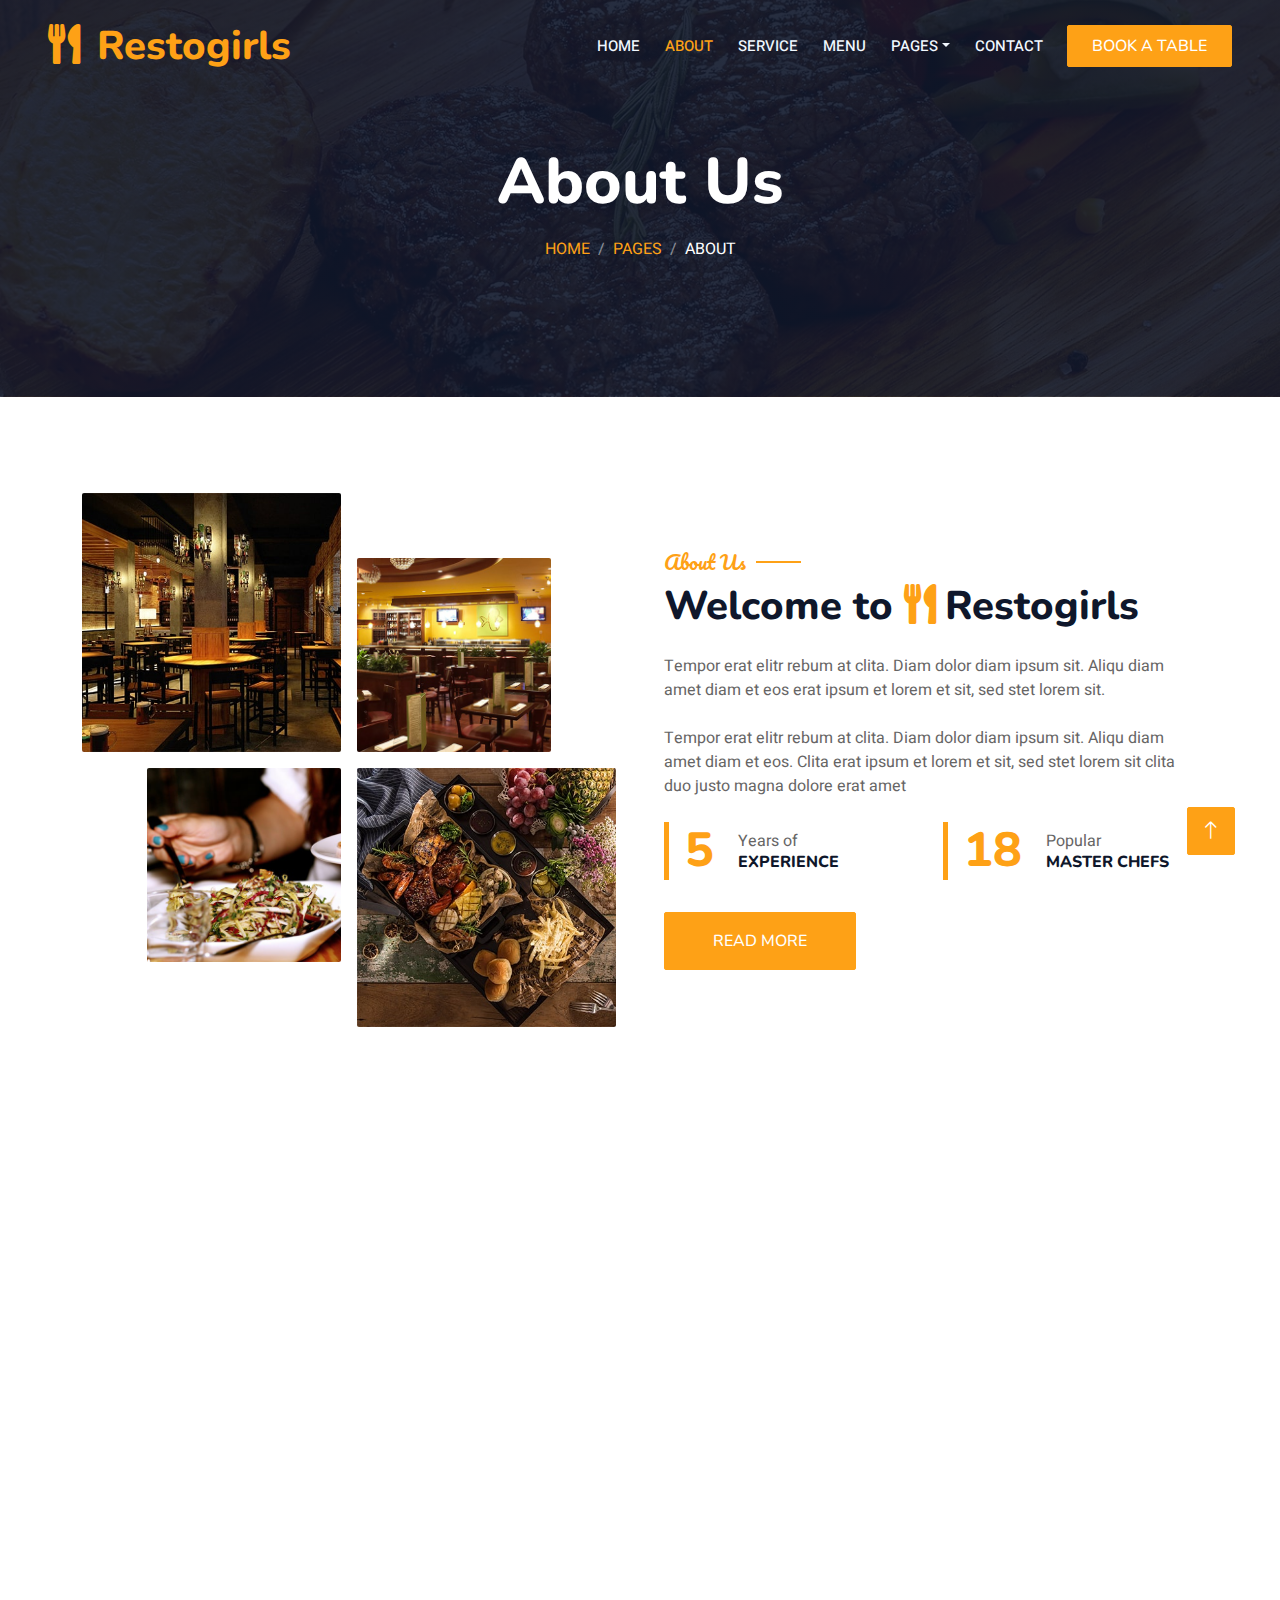
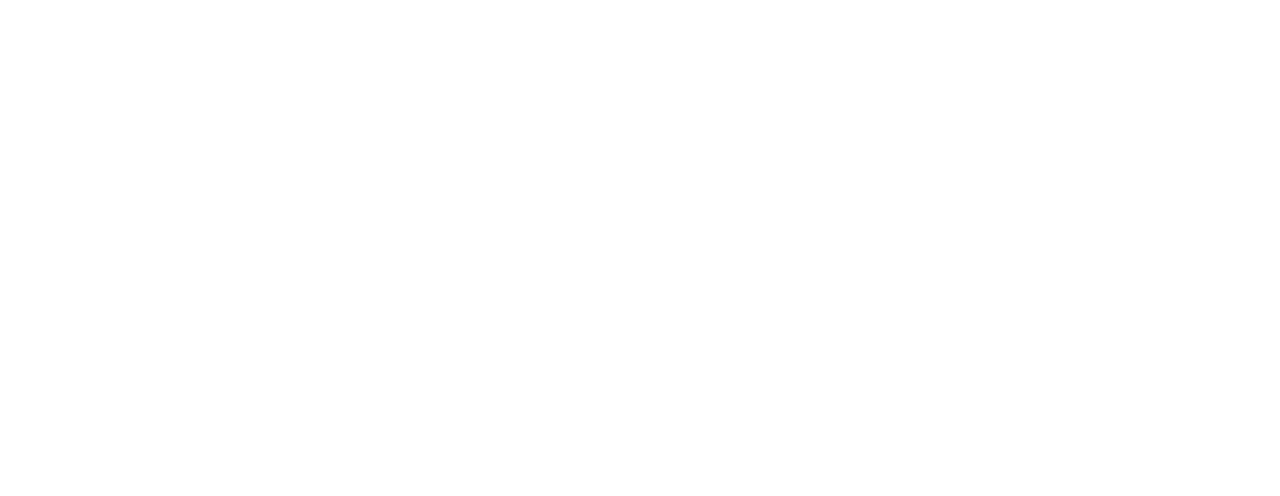
<file: about.html>
<!DOCTYPE html>
<html lang="en">

<head>
    <meta charset="utf-8">
    <title>Restoran - Bootstrap Restaurant</title>
    <meta content="width=device-width, initial-scale=1.0" name="viewport">
    <meta content="" name="keywords">
    <meta content="" name="description">

    <!-- Favicon -->
    <link href="img/favicon.ico" rel="icon">

    <!-- Google Web Fonts -->
    <link rel="preconnect" href="https://fonts.googleapis.com">
    <link rel="preconnect" href="https://fonts.gstatic.com" crossorigin>
    <link href="https://fonts.googleapis.com/css2?family=Heebo:wght@400;500;600&family=Nunito:wght@600;700;800&family=Pacifico&display=swap" rel="stylesheet">

    <!-- Icon Font Stylesheet -->
    <link href="https://cdnjs.cloudflare.com/ajax/libs/font-awesome/5.10.0/css/all.min.css" rel="stylesheet">
    <link href="https://cdn.jsdelivr.net/npm/bootstrap-icons@1.4.1/font/bootstrap-icons.css" rel="stylesheet">

    <!-- Libraries Stylesheet -->
    <link href="lib/animate/animate.min.css" rel="stylesheet">
    <link href="lib/owlcarousel/assets/owl.carousel.min.css" rel="stylesheet">
    <link href="lib/tempusdominus/css/tempusdominus-bootstrap-4.min.css" rel="stylesheet" />

    <!-- Customized Bootstrap Stylesheet -->
    <link href="css/bootstrap.min.css" rel="stylesheet">

    <!-- Template Stylesheet -->
    <link href="css/style.css" rel="stylesheet">
</head>

<body>
    <div class="container-xxl bg-white p-0">
        <!-- Spinner Start -->
        <div id="spinner" class="show bg-white position-fixed translate-middle w-100 vh-100 top-50 start-50 d-flex align-items-center justify-content-center">
            <div class="spinner-border text-primary" style="width: 3rem; height: 3rem;" role="status">
                <span class="sr-only">Loading...</span>
            </div>
        </div>
        <!-- Spinner End -->


        <!-- Navbar & Hero Start -->
        <div class="container-xxl position-relative p-0">
            <nav class="navbar navbar-expand-lg navbar-dark bg-dark px-4 px-lg-5 py-3 py-lg-0">
                <a href="" class="navbar-brand p-0">
                    <h1 class="text-primary m-0"><i class="fa fa-utensils me-3"></i>Restogirls</h1>
                    <!-- <img src="img/logo.png" alt="Logo"> -->
                </a>
                <button class="navbar-toggler" type="button" data-bs-toggle="collapse" data-bs-target="#navbarCollapse">
                    <span class="fa fa-bars"></span>
                </button>
                <div class="collapse navbar-collapse" id="navbarCollapse">
                    <div class="navbar-nav ms-auto py-0 pe-4">
                        <a href="index.html" class="nav-item nav-link">Home</a>
                        <a href="about.html" class="nav-item nav-link active">About</a>
                        <a href="service.html" class="nav-item nav-link">Service</a>
                        <a href="menu.html" class="nav-item nav-link">Menu</a>
                        <div class="nav-item dropdown">
                            <a href="#" class="nav-link dropdown-toggle" data-bs-toggle="dropdown">Pages</a>
                            <div class="dropdown-menu m-0">
                                <a href="booking.html" class="dropdown-item">Booking</a>
                                <a href="team.html" class="dropdown-item">Our Team</a>
                                <a href="testimonial.html" class="dropdown-item">Testimonial</a>
                            </div>
                        </div>
                        <a href="contact.html" class="nav-item nav-link">Contact</a>
                    </div>
                    <a href="" class="btn btn-primary py-2 px-4">Book A Table</a>
                </div>
            </nav>

            <div class="container-xxl py-5 bg-dark hero-header mb-5">
                <div class="container text-center my-5 pt-5 pb-4">
                    <h1 class="display-3 text-white mb-3 animated slideInDown">About Us</h1>
                    <nav aria-label="breadcrumb">
                        <ol class="breadcrumb justify-content-center text-uppercase">
                            <li class="breadcrumb-item"><a href="#">Home</a></li>
                            <li class="breadcrumb-item"><a href="#">Pages</a></li>
                            <li class="breadcrumb-item text-white active" aria-current="page">About</li>
                        </ol>
                    </nav>
                </div>
            </div>
        </div>
        <!-- Navbar & Hero End -->


        <!-- About Start -->
        <div class="container-xxl py-5">
            <div class="container">
                <div class="row g-5 align-items-center">
                    <div class="col-lg-6">
                        <div class="row g-3">
                            <div class="col-6 text-start">
                                <img class="img-fluid rounded w-100 wow zoomIn" data-wow-delay="0.1s" src="img/about-1.jpg">
                            </div>
                            <div class="col-6 text-start">
                                <img class="img-fluid rounded w-75 wow zoomIn" data-wow-delay="0.3s" src="img/about-2.jpg" style="margin-top: 25%;">
                            </div>
                            <div class="col-6 text-end">
                                <img class="img-fluid rounded w-75 wow zoomIn" data-wow-delay="0.5s" src="img/about-3.jpg">
                            </div>
                            <div class="col-6 text-end">
                                <img class="img-fluid rounded w-100 wow zoomIn" data-wow-delay="0.7s" src="img/about-4.jpg">
                            </div>
                        </div>
                    </div>
                    <div class="col-lg-6">
                        <h5 class="section-title ff-secondary text-start text-primary fw-normal">About Us</h5>
                        <h1 class="mb-4">Welcome to <i class="fa fa-utensils text-primary me-2"></i>Restogirls</h1>
                        <p class="mb-4">Tempor erat elitr rebum at clita. Diam dolor diam ipsum sit. Aliqu diam amet diam et eos erat ipsum et lorem et sit, sed stet lorem sit.</p>
                        <p class="mb-4">Tempor erat elitr rebum at clita. Diam dolor diam ipsum sit. Aliqu diam amet diam et eos. Clita erat ipsum et lorem et sit, sed stet lorem sit clita duo justo magna dolore erat amet</p>
                        <div class="row g-4 mb-4">
                            <div class="col-sm-6">
                                <div class="d-flex align-items-center border-start border-5 border-primary px-3">
                                    <h1 class="flex-shrink-0 display-5 text-primary mb-0" data-toggle="counter-up">15</h1>
                                    <div class="ps-4">
                                        <p class="mb-0">Years of</p>
                                        <h6 class="text-uppercase mb-0">Experience</h6>
                                    </div>
                                </div>
                            </div>
                            <div class="col-sm-6">
                                <div class="d-flex align-items-center border-start border-5 border-primary px-3">
                                    <h1 class="flex-shrink-0 display-5 text-primary mb-0" data-toggle="counter-up">50</h1>
                                    <div class="ps-4">
                                        <p class="mb-0">Popular</p>
                                        <h6 class="text-uppercase mb-0">Master Chefs</h6>
                                    </div>
                                </div>
                            </div>
                        </div>
                        <a class="btn btn-primary py-3 px-5 mt-2" href="">Read More</a>
                    </div>
                </div>
            </div>
        </div>
        <!-- About End -->


        <!-- Team Start -->
        <div class="container-xxl pt-5 pb-3">
            <div class="container">
                <div class="text-center wow fadeInUp" data-wow-delay="0.1s">
                    <h5 class="section-title ff-secondary text-center text-primary fw-normal">Team Members</h5>
                    <h1 class="mb-5">Our Master Chefs</h1>
                </div>
                <div class="row g-4">
                    <div class="col-lg-3 col-md-6 wow fadeInUp" data-wow-delay="0.1s">
                        <div class="team-item text-center rounded overflow-hidden">
                            <div class="rounded-circle overflow-hidden m-4">
                                <img class="img-fluid" src="img/team-1.jpg" alt="">
                            </div>
                            <h5 class="mb-0">Full Name</h5>
                            <small>Designation</small>
                            <div class="d-flex justify-content-center mt-3">
                                <a class="btn btn-square btn-primary mx-1" href=""><i class="fab fa-facebook-f"></i></a>
                                <a class="btn btn-square btn-primary mx-1" href=""><i class="fab fa-twitter"></i></a>
                                <a class="btn btn-square btn-primary mx-1" href=""><i class="fab fa-instagram"></i></a>
                            </div>
                        </div>
                    </div>
                    <div class="col-lg-3 col-md-6 wow fadeInUp" data-wow-delay="0.3s">
                        <div class="team-item text-center rounded overflow-hidden">
                            <div class="rounded-circle overflow-hidden m-4">
                                <img class="img-fluid" src="img/team-2.jpg" alt="">
                            </div>
                            <h5 class="mb-0">Full Name</h5>
                            <small>Designation</small>
                            <div class="d-flex justify-content-center mt-3">
                                <a class="btn btn-square btn-primary mx-1" href=""><i class="fab fa-facebook-f"></i></a>
                                <a class="btn btn-square btn-primary mx-1" href=""><i class="fab fa-twitter"></i></a>
                                <a class="btn btn-square btn-primary mx-1" href=""><i class="fab fa-instagram"></i></a>
                            </div>
                        </div>
                    </div>
                    <div class="col-lg-3 col-md-6 wow fadeInUp" data-wow-delay="0.5s">
                        <div class="team-item text-center rounded overflow-hidden">
                            <div class="rounded-circle overflow-hidden m-4">
                                <img class="img-fluid" src="img/team-3.jpg" alt="">
                            </div>
                            <h5 class="mb-0">Full Name</h5>
                            <small>Designation</small>
                            <div class="d-flex justify-content-center mt-3">
                                <a class="btn btn-square btn-primary mx-1" href=""><i class="fab fa-facebook-f"></i></a>
                                <a class="btn btn-square btn-primary mx-1" href=""><i class="fab fa-twitter"></i></a>
                                <a class="btn btn-square btn-primary mx-1" href=""><i class="fab fa-instagram"></i></a>
                            </div>
                        </div>
                    </div>
                    <div class="col-lg-3 col-md-6 wow fadeInUp" data-wow-delay="0.7s">
                        <div class="team-item text-center rounded overflow-hidden">
                            <div class="rounded-circle overflow-hidden m-4">
                                <img class="img-fluid" src="img/team-4.jpg" alt="">
                            </div>
                            <h5 class="mb-0">Full Name</h5>
                            <small>Designation</small>
                            <div class="d-flex justify-content-center mt-3">
                                <a class="btn btn-square btn-primary mx-1" href=""><i class="fab fa-facebook-f"></i></a>
                                <a class="btn btn-square btn-primary mx-1" href=""><i class="fab fa-twitter"></i></a>
                                <a class="btn btn-square btn-primary mx-1" href=""><i class="fab fa-instagram"></i></a>
                            </div>
                        </div>
                    </div>
                </div>
            </div>
        </div>
        <!-- Team End -->
        

        <!-- Footer Start -->
        <div class="container-fluid bg-dark text-light footer pt-5 mt-5 wow fadeIn" data-wow-delay="0.1s">
            <div class="container py-5">
                <div class="row g-5">
                    <div class="col-lg-3 col-md-6">
                        <h4 class="section-title ff-secondary text-start text-primary fw-normal mb-4">Company</h4>
                        <a class="btn btn-link" href="">About Us</a>
                        <a class="btn btn-link" href="">Contact Us</a>
                        <a class="btn btn-link" href="">Reservation</a>
                        <a class="btn btn-link" href="">Privacy Policy</a>
                        <a class="btn btn-link" href="">Terms & Condition</a>
                    </div>
                    <div class="col-lg-3 col-md-6">
                        <h4 class="section-title ff-secondary text-start text-primary fw-normal mb-4">Contact</h4>
                        <p class="mb-2"><i class="fa fa-map-marker-alt me-3"></i>machakos,kenya</p>
                        <p class="mb-2"><i class="fa fa-phone-alt me-3"></i>0704180935</p>
                        <p class="mb-2"><i class="fa fa-envelope me-3"></i>mary@gmail.com</p>
                        <div class="d-flex pt-2">
                            <a class="btn btn-outline-light btn-social" href=""><i class="fab fa-twitter"></i></a>
                            <a class="btn btn-outline-light btn-social" href=""><i class="fab fa-facebook-f"></i></a>
                            <a class="btn btn-outline-light btn-social" href=""><i class="fab fa-youtube"></i></a>
                            <a class="btn btn-outline-light btn-social" href=""><i class="fab fa-linkedin-in"></i></a>
                        </div>
                    </div>
                    <div class="col-lg-3 col-md-6">
                        <h4 class="section-title ff-secondary text-start text-primary fw-normal mb-4">Opening</h4>
                        <h5 class="text-light fw-normal">Monday - Saturday</h5>
                        <p>09AM - 09PM</p>
                        <h5 class="text-light fw-normal">Sunday</h5>
                        <p>10AM - 08PM</p>
                    </div>
                    <div class="col-lg-3 col-md-6">
                        <h4 class="section-title ff-secondary text-start text-primary fw-normal mb-4">Newsletter</h4>
                        <p>Dolor amet sit justo amet elitr clita ipsum elitr est.</p>
                        <div class="position-relative mx-auto" style="max-width: 400px;">
                            <input class="form-control border-primary w-100 py-3 ps-4 pe-5" type="text" placeholder="Your email">
                            <button type="button" class="btn btn-primary py-2 position-absolute top-0 end-0 mt-2 me-2">SignUp</button>
                        </div>
                    </div>
                </div>
            </div>
            <div class="container">
                <div class="copyright">
                    <div class="row">
                        <div class="col-md-6 text-center text-md-start mb-3 mb-md-0">
                            &copy; <a class="border-bottom" href="#">Restoran</a>, All Right Reserved. 
						
                        </div>
                        <div class="col-md-6 text-center text-md-end">
                            <div class="footer-menu">
                                <a href="">Home</a>
                                <a href="">Cookies</a>
                                <a href="">Help</a>
                                <a href="">FQAs</a>
                            </div>
                        </div>
                    </div>
                </div>
            </div>
        </div>
        <!-- Footer End -->


        <!-- Back to Top -->
        <a href="#" class="btn btn-lg btn-primary btn-lg-square back-to-top"><i class="bi bi-arrow-up"></i></a>
    </div>

    <!-- JavaScript Libraries -->
    <script src="https://code.jquery.com/jquery-3.4.1.min.js"></script>
    <script src="https://cdn.jsdelivr.net/npm/bootstrap@5.0.0/dist/js/bootstrap.bundle.min.js"></script>
    <script src="lib/wow/wow.min.js"></script>
    <script src="lib/easing/easing.min.js"></script>
    <script src="lib/waypoints/waypoints.min.js"></script>
    <script src="lib/counterup/counterup.min.js"></script>
    <script src="lib/owlcarousel/owl.carousel.min.js"></script>
    <script src="lib/tempusdominus/js/moment.min.js"></script>
    <script src="lib/tempusdominus/js/moment-timezone.min.js"></script>
    <script src="lib/tempusdominus/js/tempusdominus-bootstrap-4.min.js"></script>

    <!-- Template Javascript -->
    <script src="js/main.js"></script>
</body>

</html>
</file>
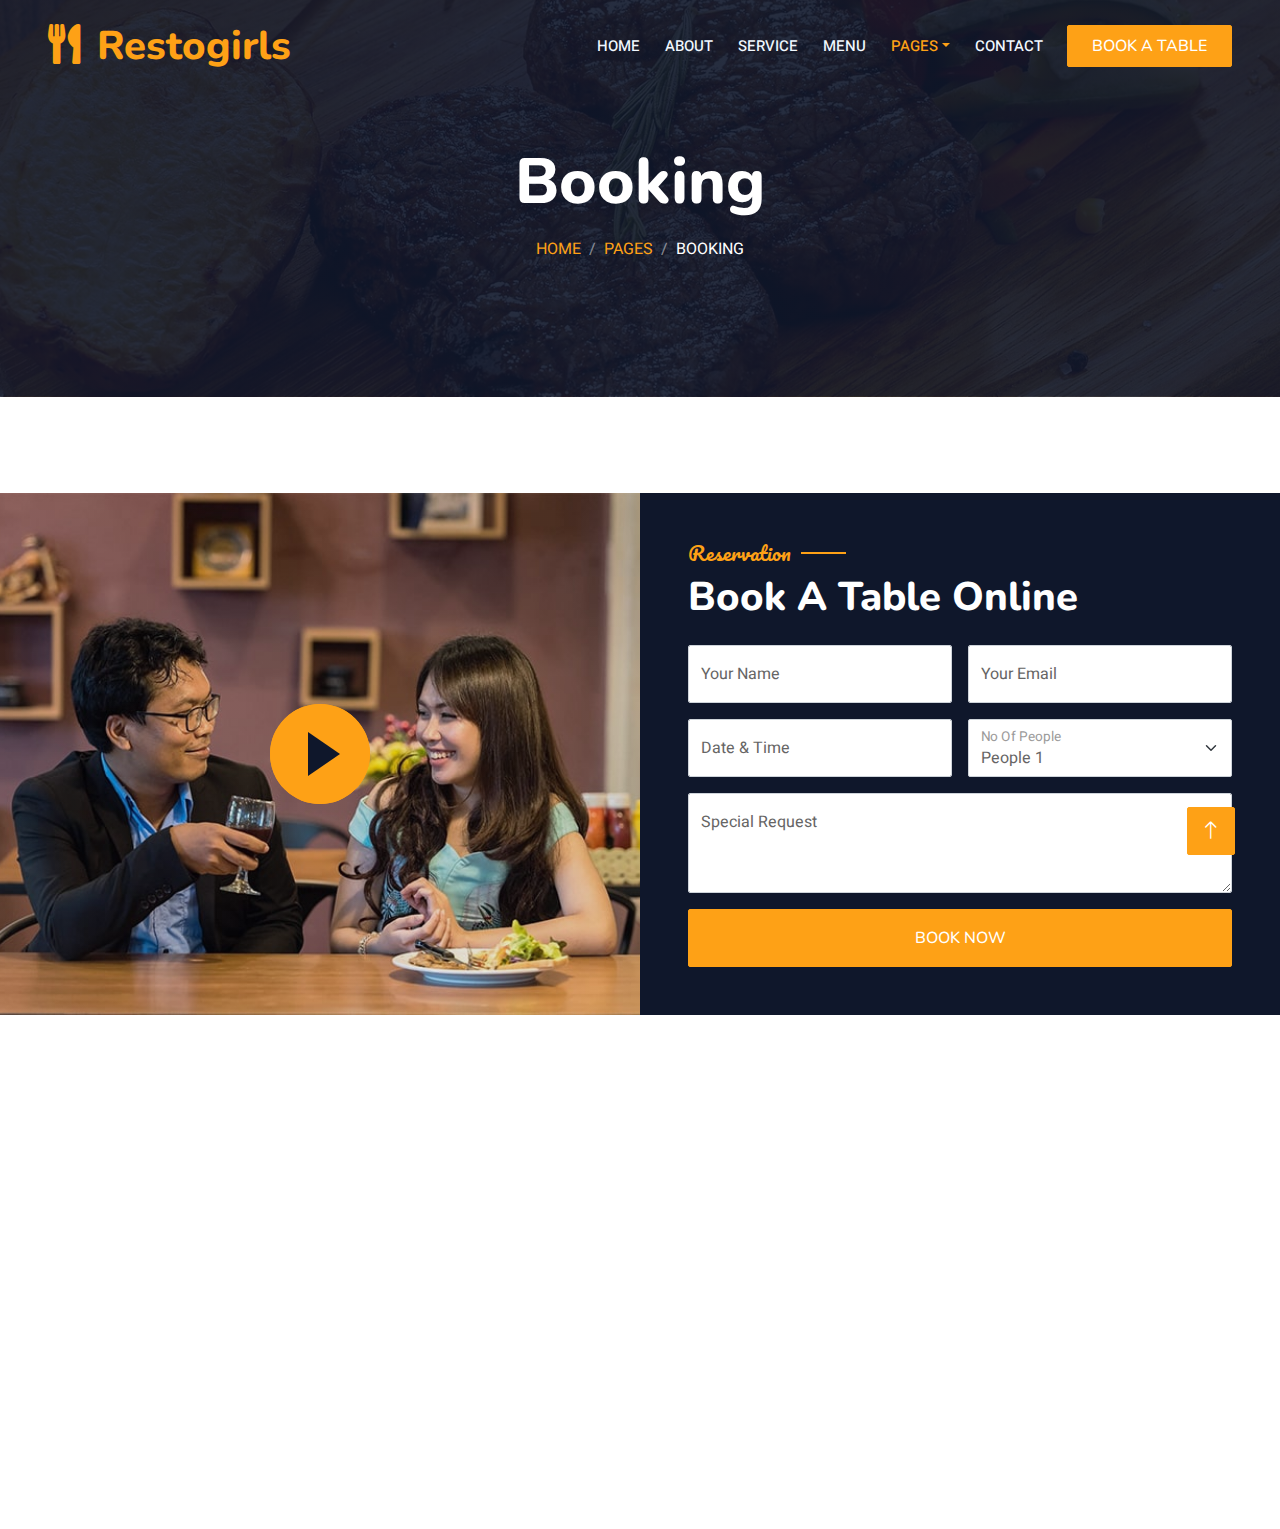
<file: booking.html>
<!DOCTYPE html>
<html lang="en">

<head>
    <meta charset="utf-8">
    <title>Restoran - Bootstrap Restaurant</title>
    <meta content="width=device-width, initial-scale=1.0" name="viewport">
    <meta content="" name="keywords">
    <meta content="" name="description">

    <!-- Favicon -->
    <link href="img/favicon.ico" rel="icon">

    <!-- Google Web Fonts -->
    <link rel="preconnect" href="https://fonts.googleapis.com">
    <link rel="preconnect" href="https://fonts.gstatic.com" crossorigin>
    <link href="https://fonts.googleapis.com/css2?family=Heebo:wght@400;500;600&family=Nunito:wght@600;700;800&family=Pacifico&display=swap" rel="stylesheet">

    <!-- Icon Font Stylesheet -->
    <link href="https://cdnjs.cloudflare.com/ajax/libs/font-awesome/5.10.0/css/all.min.css" rel="stylesheet">
    <link href="https://cdn.jsdelivr.net/npm/bootstrap-icons@1.4.1/font/bootstrap-icons.css" rel="stylesheet">

    <!-- Libraries Stylesheet -->
    <link href="lib/animate/animate.min.css" rel="stylesheet">
    <link href="lib/owlcarousel/assets/owl.carousel.min.css" rel="stylesheet">
    <link href="lib/tempusdominus/css/tempusdominus-bootstrap-4.min.css" rel="stylesheet" />

    <!-- Customized Bootstrap Stylesheet -->
    <link href="css/bootstrap.min.css" rel="stylesheet">

    <!-- Template Stylesheet -->
    <link href="css/style.css" rel="stylesheet">
</head>

<body>
    <div class="container-xxl bg-white p-0">
        <!-- Spinner Start -->
        <div id="spinner" class="show bg-white position-fixed translate-middle w-100 vh-100 top-50 start-50 d-flex align-items-center justify-content-center">
            <div class="spinner-border text-primary" style="width: 3rem; height: 3rem;" role="status">
                <span class="sr-only">Loading...</span>
            </div>
        </div>
        <!-- Spinner End -->


        <!-- Navbar & Hero Start -->
        <div class="container-xxl position-relative p-0">
            <nav class="navbar navbar-expand-lg navbar-dark bg-dark px-4 px-lg-5 py-3 py-lg-0">
                <a href="" class="navbar-brand p-0">
                    <h1 class="text-primary m-0"><i class="fa fa-utensils me-3"></i>Restogirls</h1>
                    <!-- <img src="img/logo.png" alt="Logo"> -->
                </a>
                <button class="navbar-toggler" type="button" data-bs-toggle="collapse" data-bs-target="#navbarCollapse">
                    <span class="fa fa-bars"></span>
                </button>
                <div class="collapse navbar-collapse" id="navbarCollapse">
                    <div class="navbar-nav ms-auto py-0 pe-4">
                        <a href="index.html" class="nav-item nav-link">Home</a>
                        <a href="about.html" class="nav-item nav-link">About</a>
                        <a href="service.html" class="nav-item nav-link">Service</a>
                        <a href="menu.html" class="nav-item nav-link">Menu</a>
                        <div class="nav-item dropdown">
                            <a href="#" class="nav-link dropdown-toggle active" data-bs-toggle="dropdown">Pages</a>
                            <div class="dropdown-menu m-0">
                                <a href="booking.html" class="dropdown-item active">Booking</a>
                                <a href="team.html" class="dropdown-item">Our Team</a>
                                <a href="testimonial.html" class="dropdown-item">Testimonial</a>
                            </div>
                        </div>
                        <a href="contact.html" class="nav-item nav-link">Contact</a>
                    </div>
                    <a href="" class="btn btn-primary py-2 px-4">Book A Table</a>
                </div>
            </nav>

            <div class="container-xxl py-5 bg-dark hero-header mb-5">
                <div class="container text-center my-5 pt-5 pb-4">
                    <h1 class="display-3 text-white mb-3 animated slideInDown">Booking</h1>
                    <nav aria-label="breadcrumb">
                        <ol class="breadcrumb justify-content-center text-uppercase">
                            <li class="breadcrumb-item"><a href="#">Home</a></li>
                            <li class="breadcrumb-item"><a href="#">Pages</a></li>
                            <li class="breadcrumb-item text-white active" aria-current="page">Booking</li>
                        </ol>
                    </nav>
                </div>
            </div>
        </div>
        <!-- Navbar & Hero End -->


        <!-- Reservation Start -->
        <div class="container-xxl py-5 px-0 wow fadeInUp" data-wow-delay="0.1s">
            <div class="row g-0">
                <div class="col-md-6">
                    <div class="video">
                        <button type="button" class="btn-play" data-bs-toggle="modal" data-src="https://www.youtube.com/embed/DWRcNpR6Kdc" data-bs-target="#videoModal">
                            <span></span>
                        </button>
                    </div>
                </div>
                <div class="col-md-6 bg-dark d-flex align-items-center">
                    <div class="p-5 wow fadeInUp" data-wow-delay="0.2s">
                        <h5 class="section-title ff-secondary text-start text-primary fw-normal">Reservation</h5>
                        <h1 class="text-white mb-4">Book A Table Online</h1>
                        <form>
                            <div class="row g-3">
                                <div class="col-md-6">
                                    <div class="form-floating">
                                        <input type="text" class="form-control" id="name" placeholder="Your Name">
                                        <label for="name">Your Name</label>
                                    </div>
                                </div>
                                <div class="col-md-6">
                                    <div class="form-floating">
                                        <input type="email" class="form-control" id="email" placeholder="Your Email">
                                        <label for="email">Your Email</label>
                                    </div>
                                </div>
                                <div class="col-md-6">
                                    <div class="form-floating date" id="date3" data-target-input="nearest">
                                        <input type="text" class="form-control datetimepicker-input" id="datetime" placeholder="Date & Time" data-target="#date3" data-toggle="datetimepicker" />
                                        <label for="datetime">Date & Time</label>
                                    </div>
                                </div>
                                <div class="col-md-6">
                                    <div class="form-floating">
                                        <select class="form-select" id="select1">
                                          <option value="1">People 1</option>
                                          <option value="2">People 2</option>
                                          <option value="3">People 3</option>
                                        </select>
                                        <label for="select1">No Of People</label>
                                      </div>
                                </div>
                                <div class="col-12">
                                    <div class="form-floating">
                                        <textarea class="form-control" placeholder="Special Request" id="message" style="height: 100px"></textarea>
                                        <label for="message">Special Request</label>
                                    </div>
                                </div>
                                <div class="col-12">
                                    <button class="btn btn-primary w-100 py-3" type="submit">Book Now</button>
                                </div>
                            </div>
                        </form>
                    </div>
                </div>
            </div>
        </div>

        <div class="modal fade" id="videoModal" tabindex="-1" aria-labelledby="exampleModalLabel" aria-hidden="true">
            <div class="modal-dialog">
                <div class="modal-content rounded-0">
                    <div class="modal-header">
                        <h5 class="modal-title" id="exampleModalLabel">Youtube Video</h5>
                        <button type="button" class="btn-close" data-bs-dismiss="modal" aria-label="Close"></button>
                    </div>
                    <div class="modal-body">
                        <!-- 16:9 aspect ratio -->
                        <div class="ratio ratio-16x9">
                            <iframe class="embed-responsive-item" src="" id="video" allowfullscreen allowscriptaccess="always"
                                allow="autoplay"></iframe>
                        </div>
                    </div>
                </div>
            </div>
        </div>
        <!-- Reservation Start -->
        

        <!-- Footer Start -->
        <div class="container-fluid bg-dark text-light footer pt-5 mt-5 wow fadeIn" data-wow-delay="0.1s">
            <div class="container py-5">
                <div class="row g-5">
                    <div class="col-lg-3 col-md-6">
                        <h4 class="section-title ff-secondary text-start text-primary fw-normal mb-4">Company</h4>
                        <a class="btn btn-link" href="">About Us</a>
                        <a class="btn btn-link" href="">Contact Us</a>
                        <a class="btn btn-link" href="">Reservation</a>
                        <a class="btn btn-link" href="">Privacy Policy</a>
                        <a class="btn btn-link" href="">Terms & Condition</a>
                    </div>
                    <div class="col-lg-3 col-md-6">
                        <h4 class="section-title ff-secondary text-start text-primary fw-normal mb-4">Contact</h4>
                        <p class="mb-2"><i class="fa fa-map-marker-alt me-3"></i>machakos,kenya</p>
                        <p class="mb-2"><i class="fa fa-phone-alt me-3"></i>0704180935</p>
                        <p class="mb-2"><i class="fa fa-envelope me-3"></i>mary@gmail.com</p>
                        <div class="d-flex pt-2">
                            <a class="btn btn-outline-light btn-social" href=""><i class="fab fa-twitter"></i></a>
                            <a class="btn btn-outline-light btn-social" href=""><i class="fab fa-facebook-f"></i></a>
                            <a class="btn btn-outline-light btn-social" href=""><i class="fab fa-youtube"></i></a>
                            <a class="btn btn-outline-light btn-social" href=""><i class="fab fa-linkedin-in"></i></a>
                        </div>
                    </div>
                    <div class="col-lg-3 col-md-6">
                        <h4 class="section-title ff-secondary text-start text-primary fw-normal mb-4">Opening</h4>
                        <h5 class="text-light fw-normal">Monday - Saturday</h5>
                        <p>09AM - 09PM</p>
                        <h5 class="text-light fw-normal">Sunday</h5>
                        <p>10AM - 08PM</p>
                    </div>
                    <div class="col-lg-3 col-md-6">
                        <h4 class="section-title ff-secondary text-start text-primary fw-normal mb-4">Newsletter</h4>
                        <p>Dolor amet sit justo amet elitr clita ipsum elitr est.</p>
                        <div class="position-relative mx-auto" style="max-width: 400px;">
                            <input class="form-control border-primary w-100 py-3 ps-4 pe-5" type="text" placeholder="Your email">
                            <button type="button" class="btn btn-primary py-2 position-absolute top-0 end-0 mt-2 me-2">SignUp</button>
                        </div>
                    </div>
                </div>
            </div>
            <div class="container">
                <div class="copyright">
                    <div class="row">
                        <div class="col-md-6 text-center text-md-start mb-3 mb-md-0">
                            &copy; <a class="border-bottom" href="#">Restoran</a>, All Right Reserved. 
						
                        </div>
                        <div class="col-md-6 text-center text-md-end">
                            <div class="footer-menu">
                                <a href="">Home</a>
                                <a href="">Cookies</a>
                                <a href="">Help</a>
                                <a href="">FQAs</a>
                            </div>
                        </div>
                    </div>
                </div>
            </div>
        </div>
        <!-- Footer End -->


        <!-- Back to Top -->
        <a href="#" class="btn btn-lg btn-primary btn-lg-square back-to-top"><i class="bi bi-arrow-up"></i></a>
    </div>

    <!-- JavaScript Libraries -->
    <script src="https://code.jquery.com/jquery-3.4.1.min.js"></script>
    <script src="https://cdn.jsdelivr.net/npm/bootstrap@5.0.0/dist/js/bootstrap.bundle.min.js"></script>
    <script src="lib/wow/wow.min.js"></script>
    <script src="lib/easing/easing.min.js"></script>
    <script src="lib/waypoints/waypoints.min.js"></script>
    <script src="lib/counterup/counterup.min.js"></script>
    <script src="lib/owlcarousel/owl.carousel.min.js"></script>
    <script src="lib/tempusdominus/js/moment.min.js"></script>
    <script src="lib/tempusdominus/js/moment-timezone.min.js"></script>
    <script src="lib/tempusdominus/js/tempusdominus-bootstrap-4.min.js"></script>

    <!-- Template Javascript -->
    <script src="js/main.js"></script>
</body>

</html>
</file>
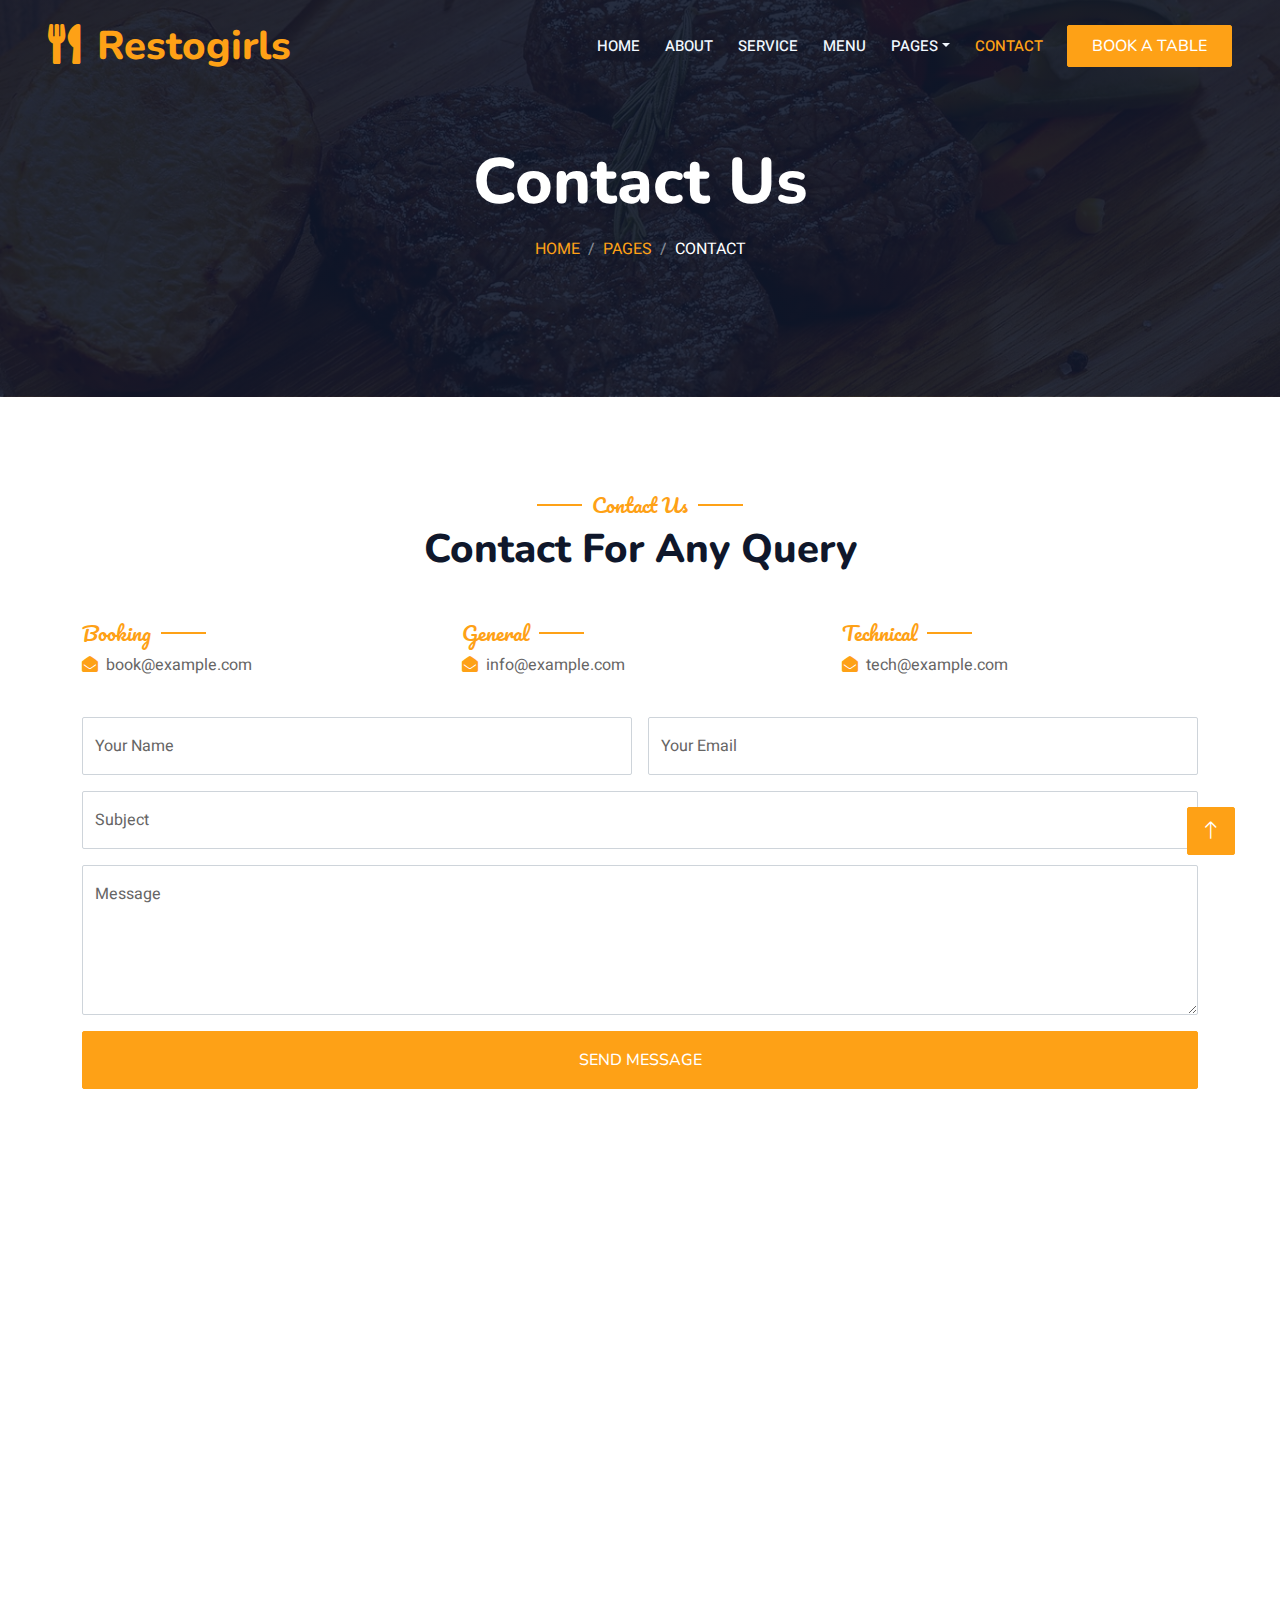
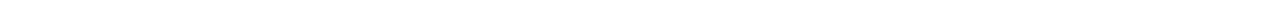
<file: contact.html>
<!DOCTYPE html>
<html lang="en">

<head>
    <meta charset="utf-8">
    <title>Restoran - Bootstrap Restaurant</title>
    <meta content="width=device-width, initial-scale=1.0" name="viewport">
    <meta content="" name="keywords">
    <meta content="" name="description">

    <!-- Favicon -->
    <link href="img/favicon.ico" rel="icon">

    <!-- Google Web Fonts -->
    <link rel="preconnect" href="https://fonts.googleapis.com">
    <link rel="preconnect" href="https://fonts.gstatic.com" crossorigin>
    <link href="https://fonts.googleapis.com/css2?family=Heebo:wght@400;500;600&family=Nunito:wght@600;700;800&family=Pacifico&display=swap" rel="stylesheet">

    <!-- Icon Font Stylesheet -->
    <link href="https://cdnjs.cloudflare.com/ajax/libs/font-awesome/5.10.0/css/all.min.css" rel="stylesheet">
    <link href="https://cdn.jsdelivr.net/npm/bootstrap-icons@1.4.1/font/bootstrap-icons.css" rel="stylesheet">

    <!-- Libraries Stylesheet -->
    <link href="lib/animate/animate.min.css" rel="stylesheet">
    <link href="lib/owlcarousel/assets/owl.carousel.min.css" rel="stylesheet">
    <link href="lib/tempusdominus/css/tempusdominus-bootstrap-4.min.css" rel="stylesheet" />

    <!-- Customized Bootstrap Stylesheet -->
    <link href="css/bootstrap.min.css" rel="stylesheet">

    <!-- Template Stylesheet -->
    <link href="css/style.css" rel="stylesheet">
</head>

<body>
    <div class="container-xxl bg-white p-0">
        <!-- Spinner Start -->
        <div id="spinner" class="show bg-white position-fixed translate-middle w-100 vh-100 top-50 start-50 d-flex align-items-center justify-content-center">
            <div class="spinner-border text-primary" style="width: 3rem; height: 3rem;" role="status">
                <span class="sr-only">Loading...</span>
            </div>
        </div>
        <!-- Spinner End -->


        <!-- Navbar & Hero Start -->
        <div class="container-xxl position-relative p-0">
            <nav class="navbar navbar-expand-lg navbar-dark bg-dark px-4 px-lg-5 py-3 py-lg-0">
                <a href="" class="navbar-brand p-0">
                    <h1 class="text-primary m-0"><i class="fa fa-utensils me-3"></i>Restogirls</h1>
                    <!-- <img src="img/logo.png" alt="Logo"> -->
                </a>
                <button class="navbar-toggler" type="button" data-bs-toggle="collapse" data-bs-target="#navbarCollapse">
                    <span class="fa fa-bars"></span>
                </button>
                <div class="collapse navbar-collapse" id="navbarCollapse">
                    <div class="navbar-nav ms-auto py-0 pe-4">
                        <a href="index.html" class="nav-item nav-link">Home</a>
                        <a href="about.html" class="nav-item nav-link">About</a>
                        <a href="service.html" class="nav-item nav-link">Service</a>
                        <a href="menu.html" class="nav-item nav-link">Menu</a>
                        <div class="nav-item dropdown">
                            <a href="#" class="nav-link dropdown-toggle" data-bs-toggle="dropdown">Pages</a>
                            <div class="dropdown-menu m-0">
                                <a href="booking.html" class="dropdown-item">Booking</a>
                                <a href="team.html" class="dropdown-item">Our Team</a>
                                <a href="testimonial.html" class="dropdown-item">Testimonial</a>
                            </div>
                        </div>
                        <a href="contact.html" class="nav-item nav-link active">Contact</a>
                    </div>
                    <a href="" class="btn btn-primary py-2 px-4">Book A Table</a>
                </div>
            </nav>

            <div class="container-xxl py-5 bg-dark hero-header mb-5">
                <div class="container text-center my-5 pt-5 pb-4">
                    <h1 class="display-3 text-white mb-3 animated slideInDown">Contact Us</h1>
                    <nav aria-label="breadcrumb">
                        <ol class="breadcrumb justify-content-center text-uppercase">
                            <li class="breadcrumb-item"><a href="#">Home</a></li>
                            <li class="breadcrumb-item"><a href="#">Pages</a></li>
                            <li class="breadcrumb-item text-white active" aria-current="page">Contact</li>
                        </ol>
                    </nav>
                </div>
            </div>
        </div>
        <!-- Navbar & Hero End -->


        <!-- Contact Start -->
        <div class="container-xxl py-5">
            <div class="container">
                <div class="text-center wow fadeInUp" data-wow-delay="0.1s">
                    <h5 class="section-title ff-secondary text-center text-primary fw-normal">Contact Us</h5>
                    <h1 class="mb-5">Contact For Any Query</h1>
                </div>
                <div class="row g-4">
                    <div class="col-12">
                        <div class="row gy-4">
                            <div class="col-md-4">
                                <h5 class="section-title ff-secondary fw-normal text-start text-primary">Booking</h5>
                                <p><i class="fa fa-envelope-open text-primary me-2"></i>book@example.com</p>
                            </div>
                            <div class="col-md-4">
                                <h5 class="section-title ff-secondary fw-normal text-start text-primary">General</h5>
                                <p><i class="fa fa-envelope-open text-primary me-2"></i>info@example.com</p>
                            </div>
                            <div class="col-md-4">
                                <h5 class="section-title ff-secondary fw-normal text-start text-primary">Technical</h5>
                                <p><i class="fa fa-envelope-open text-primary me-2"></i>tech@example.com</p>
                            </div>
                        </div>
                    </div>
                   
                    <div class="col-md-12">
                        <div class="wow fadeInUp" data-wow-delay="0.2s">
                            <form>
                                <div class="row g-3">
                                    <div class="col-md-6">
                                        <div class="form-floating">
                                            <input type="text" class="form-control" id="name" placeholder="Your Name">
                                            <label for="name">Your Name</label>
                                        </div>
                                    </div>
                                    <div class="col-md-6">
                                        <div class="form-floating">
                                            <input type="email" class="form-control" id="email" placeholder="Your Email">
                                            <label for="email">Your Email</label>
                                        </div>
                                    </div>
                                    <div class="col-12">
                                        <div class="form-floating">
                                            <input type="text" class="form-control" id="subject" placeholder="Subject">
                                            <label for="subject">Subject</label>
                                        </div>
                                    </div>
                                    <div class="col-12">
                                        <div class="form-floating">
                                            <textarea class="form-control" placeholder="Leave a message here" id="message" style="height: 150px"></textarea>
                                            <label for="message">Message</label>
                                        </div>
                                    </div>
                                    <div class="col-12">
                                        <button class="btn btn-primary w-100 py-3" type="submit">Send Message</button>
                                    </div>
                                </div>
                            </form>
                        </div>
                    </div>
                </div>
            </div>
        </div>
        <!-- Contact End -->


        <!-- Footer Start -->
        <div class="container-fluid bg-dark text-light footer pt-5 mt-5 wow fadeIn" data-wow-delay="0.1s">
            <div class="container py-5">
                <div class="row g-5">
                    <div class="col-lg-3 col-md-6">
                        <h4 class="section-title ff-secondary text-start text-primary fw-normal mb-4">Company</h4>
                        <a class="btn btn-link" href="">About Us</a>
                        <a class="btn btn-link" href="">Contact Us</a>
                        <a class="btn btn-link" href="">Reservation</a>
                        <a class="btn btn-link" href="">Privacy Policy</a>
                        <a class="btn btn-link" href="">Terms & Condition</a>
                    </div>
                    <div class="col-lg-3 col-md-6">
                        <h4 class="section-title ff-secondary text-start text-primary fw-normal mb-4">Contact</h4>
                        <p class="mb-2"><i class="fa fa-map-marker-alt me-3"></i>machakos,kenya</p>
                        <p class="mb-2"><i class="fa fa-phone-alt me-3"></i>0704180935</p>
                        <p class="mb-2"><i class="fa fa-envelope me-3"></i>mary@gmail.com</p>
                        <div class="d-flex pt-2">
                            <a class="btn btn-outline-light btn-social" href=""><i class="fab fa-twitter"></i></a>
                            <a class="btn btn-outline-light btn-social" href=""><i class="fab fa-facebook-f"></i></a>
                            <a class="btn btn-outline-light btn-social" href=""><i class="fab fa-youtube"></i></a>
                            <a class="btn btn-outline-light btn-social" href=""><i class="fab fa-linkedin-in"></i></a>
                        </div>
                    </div>
                    <div class="col-lg-3 col-md-6">
                        <h4 class="section-title ff-secondary text-start text-primary fw-normal mb-4">Opening</h4>
                        <h5 class="text-light fw-normal">Monday - Saturday</h5>
                        <p>09AM - 09PM</p>
                        <h5 class="text-light fw-normal">Sunday</h5>
                        <p>10AM - 08PM</p>
                    </div>
                    <div class="col-lg-3 col-md-6">
                        <h4 class="section-title ff-secondary text-start text-primary fw-normal mb-4">Newsletter</h4>
                        <p>Dolor amet sit justo amet elitr clita ipsum elitr est.</p>
                        <div class="position-relative mx-auto" style="max-width: 400px;">
                            <input class="form-control border-primary w-100 py-3 ps-4 pe-5" type="text" placeholder="Your email">
                            <button type="button" class="btn btn-primary py-2 position-absolute top-0 end-0 mt-2 me-2">SignUp</button>
                        </div>
                    </div>
                </div>
            </div>
            <div class="container">
                <div class="copyright">
                    <div class="row">
                        <div class="col-md-6 text-center text-md-start mb-3 mb-md-0">
                            &copy; <a class="border-bottom" href="#">Restoran</a>, All Right Reserved. 
						
                        </div>
                        <div class="col-md-6 text-center text-md-end">
                            <div class="footer-menu">
                                <a href="">Home</a>
                                <a href="">Cookies</a>
                                <a href="">Help</a>
                                <a href="">FQAs</a>
                            </div>
                        </div>
                    </div>
                </div>
            </div>
        </div>
        <!-- Footer End -->


        <!-- Back to Top -->
        <a href="#" class="btn btn-lg btn-primary btn-lg-square back-to-top"><i class="bi bi-arrow-up"></i></a>
    </div>

    <!-- JavaScript Libraries -->
    <script src="https://code.jquery.com/jquery-3.4.1.min.js"></script>
    <script src="https://cdn.jsdelivr.net/npm/bootstrap@5.0.0/dist/js/bootstrap.bundle.min.js"></script>
    <script src="lib/wow/wow.min.js"></script>
    <script src="lib/easing/easing.min.js"></script>
    <script src="lib/waypoints/waypoints.min.js"></script>
    <script src="lib/counterup/counterup.min.js"></script>
    <script src="lib/owlcarousel/owl.carousel.min.js"></script>
    <script src="lib/tempusdominus/js/moment.min.js"></script>
    <script src="lib/tempusdominus/js/moment-timezone.min.js"></script>
    <script src="lib/tempusdominus/js/tempusdominus-bootstrap-4.min.js"></script>

    <!-- Template Javascript -->
    <script src="js/main.js"></script>
</body>

</html>
</file>
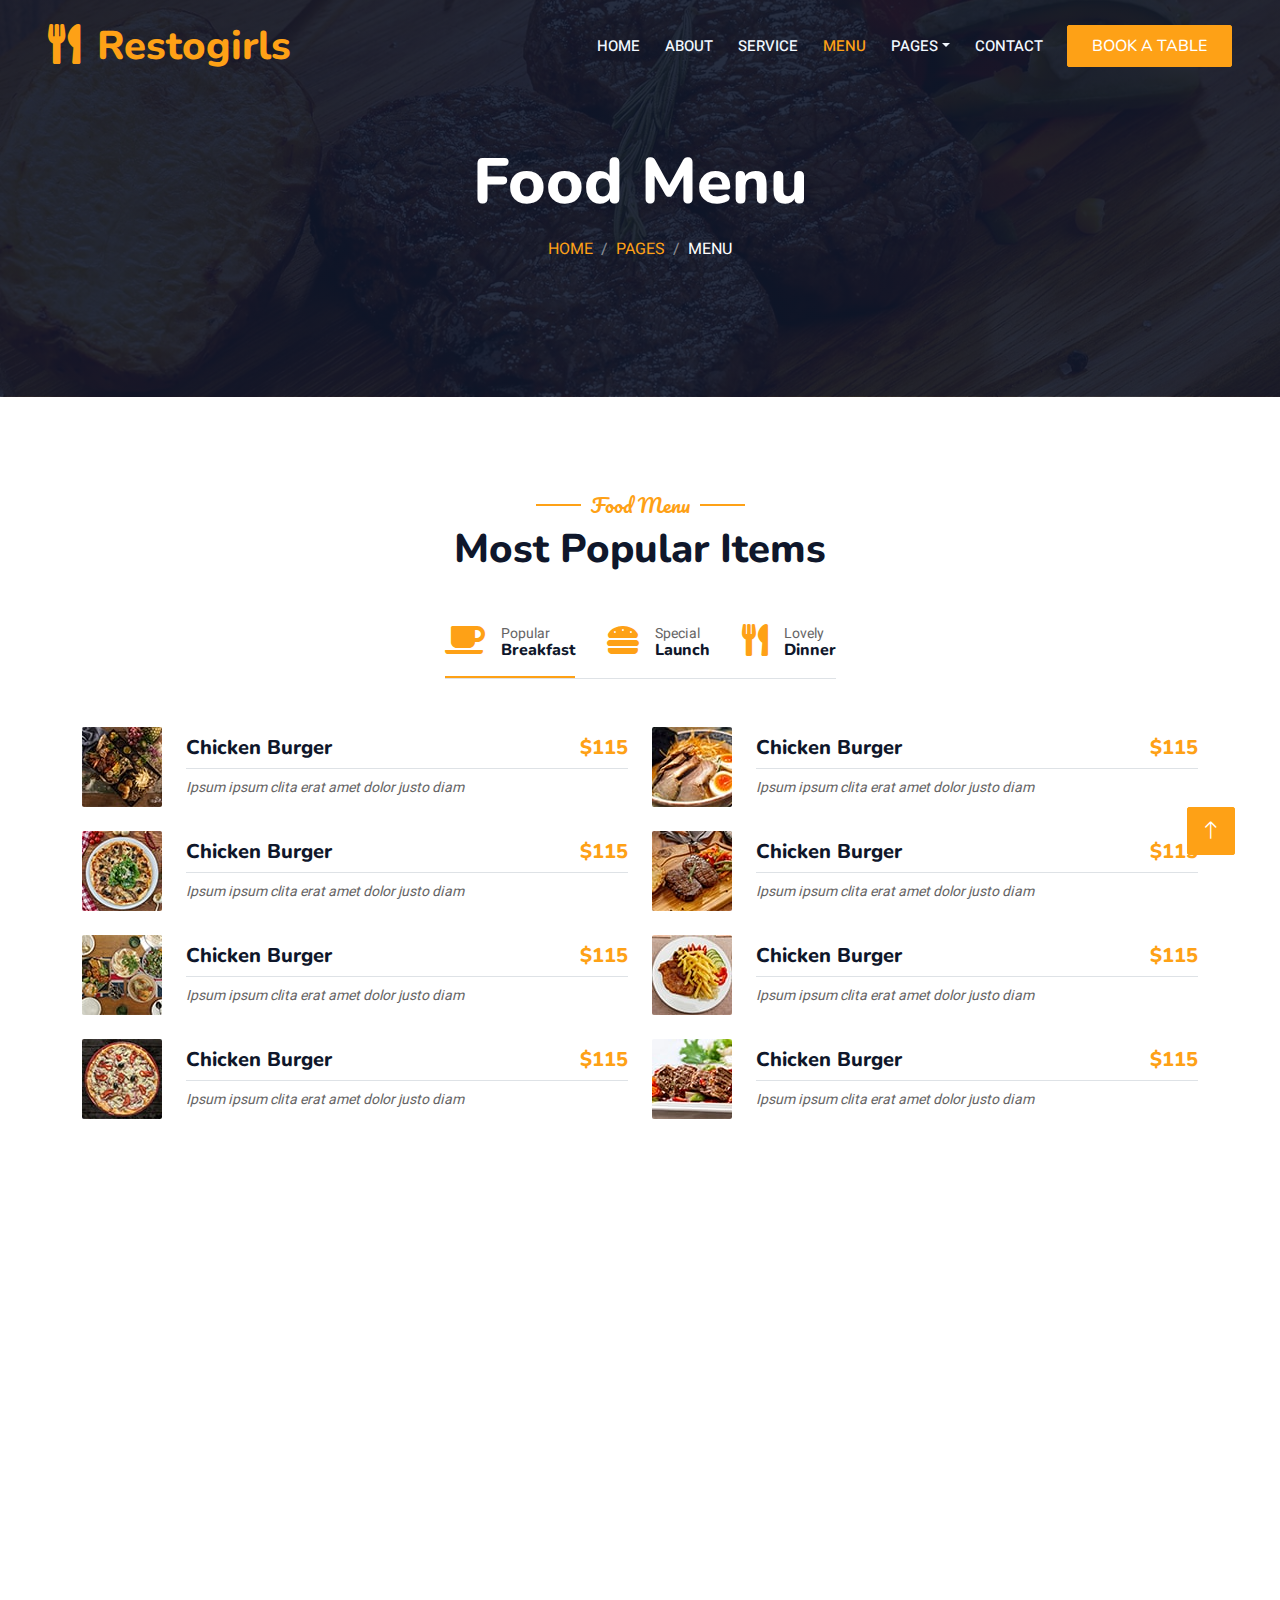
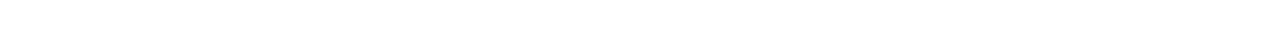
<file: menu.html>
<!DOCTYPE html>
<html lang="en">

<head>
    <meta charset="utf-8">
    <title>Restoran - Bootstrap Restaurant</title>
    <meta content="width=device-width, initial-scale=1.0" name="viewport">
    <meta content="" name="keywords">
    <meta content="" name="description">

    <!-- Favicon -->
    <link href="img/favicon.ico" rel="icon">

    <!-- Google Web Fonts -->
    <link rel="preconnect" href="https://fonts.googleapis.com">
    <link rel="preconnect" href="https://fonts.gstatic.com" crossorigin>
    <link href="https://fonts.googleapis.com/css2?family=Heebo:wght@400;500;600&family=Nunito:wght@600;700;800&family=Pacifico&display=swap" rel="stylesheet">

    <!-- Icon Font Stylesheet -->
    <link href="https://cdnjs.cloudflare.com/ajax/libs/font-awesome/5.10.0/css/all.min.css" rel="stylesheet">
    <link href="https://cdn.jsdelivr.net/npm/bootstrap-icons@1.4.1/font/bootstrap-icons.css" rel="stylesheet">

    <!-- Libraries Stylesheet -->
    <link href="lib/animate/animate.min.css" rel="stylesheet">
    <link href="lib/owlcarousel/assets/owl.carousel.min.css" rel="stylesheet">
    <link href="lib/tempusdominus/css/tempusdominus-bootstrap-4.min.css" rel="stylesheet" />

    <!-- Customized Bootstrap Stylesheet -->
    <link href="css/bootstrap.min.css" rel="stylesheet">

    <!-- Template Stylesheet -->
    <link href="css/style.css" rel="stylesheet">
</head>

<body>
    <div class="container-xxl bg-white p-0">
        <!-- Spinner Start -->
        <div id="spinner" class="show bg-white position-fixed translate-middle w-100 vh-100 top-50 start-50 d-flex align-items-center justify-content-center">
            <div class="spinner-border text-primary" style="width: 3rem; height: 3rem;" role="status">
                <span class="sr-only">Loading...</span>
            </div>
        </div>
        <!-- Spinner End -->


        <!-- Navbar & Hero Start -->
        <div class="container-xxl position-relative p-0">
            <nav class="navbar navbar-expand-lg navbar-dark bg-dark px-4 px-lg-5 py-3 py-lg-0">
                <a href="" class="navbar-brand p-0">
                    <h1 class="text-primary m-0"><i class="fa fa-utensils me-3"></i>Restogirls</h1>
                    <!-- <img src="img/logo.png" alt="Logo"> -->
                </a>
                <button class="navbar-toggler" type="button" data-bs-toggle="collapse" data-bs-target="#navbarCollapse">
                    <span class="fa fa-bars"></span>
                </button>
                <div class="collapse navbar-collapse" id="navbarCollapse">
                    <div class="navbar-nav ms-auto py-0 pe-4">
                        <a href="index.html" class="nav-item nav-link">Home</a>
                        <a href="about.html" class="nav-item nav-link">About</a>
                        <a href="service.html" class="nav-item nav-link">Service</a>
                        <a href="menu.html" class="nav-item nav-link active">Menu</a>
                        <div class="nav-item dropdown">
                            <a href="#" class="nav-link dropdown-toggle" data-bs-toggle="dropdown">Pages</a>
                            <div class="dropdown-menu m-0">
                                <a href="booking.html" class="dropdown-item">Booking</a>
                                <a href="team.html" class="dropdown-item">Our Team</a>
                                <a href="testimonial.html" class="dropdown-item">Testimonial</a>
                            </div>
                        </div>
                        <a href="contact.html" class="nav-item nav-link">Contact</a>
                    </div>
                    <a href="" class="btn btn-primary py-2 px-4">Book A Table</a>
                </div>
            </nav>

            <div class="container-xxl py-5 bg-dark hero-header mb-5">
                <div class="container text-center my-5 pt-5 pb-4">
                    <h1 class="display-3 text-white mb-3 animated slideInDown">Food Menu</h1>
                    <nav aria-label="breadcrumb">
                        <ol class="breadcrumb justify-content-center text-uppercase">
                            <li class="breadcrumb-item"><a href="#">Home</a></li>
                            <li class="breadcrumb-item"><a href="#">Pages</a></li>
                            <li class="breadcrumb-item text-white active" aria-current="page">Menu</li>
                        </ol>
                    </nav>
                </div>
            </div>
        </div>
        <!-- Navbar & Hero End -->


        <!-- Menu Start -->
        <div class="container-xxl py-5">
            <div class="container">
                <div class="text-center wow fadeInUp" data-wow-delay="0.1s">
                    <h5 class="section-title ff-secondary text-center text-primary fw-normal">Food Menu</h5>
                    <h1 class="mb-5">Most Popular Items</h1>
                </div>
                <div class="tab-class text-center wow fadeInUp" data-wow-delay="0.1s">
                    <ul class="nav nav-pills d-inline-flex justify-content-center border-bottom mb-5">
                        <li class="nav-item">
                            <a class="d-flex align-items-center text-start mx-3 ms-0 pb-3 active" data-bs-toggle="pill" href="#tab-1">
                                <i class="fa fa-coffee fa-2x text-primary"></i>
                                <div class="ps-3">
                                    <small class="text-body">Popular</small>
                                    <h6 class="mt-n1 mb-0">Breakfast</h6>
                                </div>
                            </a>
                        </li>
                        <li class="nav-item">
                            <a class="d-flex align-items-center text-start mx-3 pb-3" data-bs-toggle="pill" href="#tab-2">
                                <i class="fa fa-hamburger fa-2x text-primary"></i>
                                <div class="ps-3">
                                    <small class="text-body">Special</small>
                                    <h6 class="mt-n1 mb-0">Launch</h6>
                                </div>
                            </a>
                        </li>
                        <li class="nav-item">
                            <a class="d-flex align-items-center text-start mx-3 me-0 pb-3" data-bs-toggle="pill" href="#tab-3">
                                <i class="fa fa-utensils fa-2x text-primary"></i>
                                <div class="ps-3">
                                    <small class="text-body">Lovely</small>
                                    <h6 class="mt-n1 mb-0">Dinner</h6>
                                </div>
                            </a>
                        </li>
                    </ul>
                    <div class="tab-content">
                        <div id="tab-1" class="tab-pane fade show p-0 active">
                            <div class="row g-4">
                                <div class="col-lg-6">
                                    <div class="d-flex align-items-center">
                                        <img class="flex-shrink-0 img-fluid rounded" src="img/menu-1.jpg" alt="" style="width: 80px;">
                                        <div class="w-100 d-flex flex-column text-start ps-4">
                                            <h5 class="d-flex justify-content-between border-bottom pb-2">
                                                <span>Chicken Burger</span>
                                                <span class="text-primary">$115</span>
                                            </h5>
                                            <small class="fst-italic">Ipsum ipsum clita erat amet dolor justo diam</small>
                                        </div>
                                    </div>
                                </div>
                                <div class="col-lg-6">
                                    <div class="d-flex align-items-center">
                                        <img class="flex-shrink-0 img-fluid rounded" src="img/menu-2.jpg" alt="" style="width: 80px;">
                                        <div class="w-100 d-flex flex-column text-start ps-4">
                                            <h5 class="d-flex justify-content-between border-bottom pb-2">
                                                <span>Chicken Burger</span>
                                                <span class="text-primary">$115</span>
                                            </h5>
                                            <small class="fst-italic">Ipsum ipsum clita erat amet dolor justo diam</small>
                                        </div>
                                    </div>
                                </div>
                                <div class="col-lg-6">
                                    <div class="d-flex align-items-center">
                                        <img class="flex-shrink-0 img-fluid rounded" src="img/menu-3.jpg" alt="" style="width: 80px;">
                                        <div class="w-100 d-flex flex-column text-start ps-4">
                                            <h5 class="d-flex justify-content-between border-bottom pb-2">
                                                <span>Chicken Burger</span>
                                                <span class="text-primary">$115</span>
                                            </h5>
                                            <small class="fst-italic">Ipsum ipsum clita erat amet dolor justo diam</small>
                                        </div>
                                    </div>
                                </div>
                                <div class="col-lg-6">
                                    <div class="d-flex align-items-center">
                                        <img class="flex-shrink-0 img-fluid rounded" src="img/menu-4.jpg" alt="" style="width: 80px;">
                                        <div class="w-100 d-flex flex-column text-start ps-4">
                                            <h5 class="d-flex justify-content-between border-bottom pb-2">
                                                <span>Chicken Burger</span>
                                                <span class="text-primary">$115</span>
                                            </h5>
                                            <small class="fst-italic">Ipsum ipsum clita erat amet dolor justo diam</small>
                                        </div>
                                    </div>
                                </div>
                                <div class="col-lg-6">
                                    <div class="d-flex align-items-center">
                                        <img class="flex-shrink-0 img-fluid rounded" src="img/menu-5.jpg" alt="" style="width: 80px;">
                                        <div class="w-100 d-flex flex-column text-start ps-4">
                                            <h5 class="d-flex justify-content-between border-bottom pb-2">
                                                <span>Chicken Burger</span>
                                                <span class="text-primary">$115</span>
                                            </h5>
                                            <small class="fst-italic">Ipsum ipsum clita erat amet dolor justo diam</small>
                                        </div>
                                    </div>
                                </div>
                                <div class="col-lg-6">
                                    <div class="d-flex align-items-center">
                                        <img class="flex-shrink-0 img-fluid rounded" src="img/menu-6.jpg" alt="" style="width: 80px;">
                                        <div class="w-100 d-flex flex-column text-start ps-4">
                                            <h5 class="d-flex justify-content-between border-bottom pb-2">
                                                <span>Chicken Burger</span>
                                                <span class="text-primary">$115</span>
                                            </h5>
                                            <small class="fst-italic">Ipsum ipsum clita erat amet dolor justo diam</small>
                                        </div>
                                    </div>
                                </div>
                                <div class="col-lg-6">
                                    <div class="d-flex align-items-center">
                                        <img class="flex-shrink-0 img-fluid rounded" src="img/menu-7.jpg" alt="" style="width: 80px;">
                                        <div class="w-100 d-flex flex-column text-start ps-4">
                                            <h5 class="d-flex justify-content-between border-bottom pb-2">
                                                <span>Chicken Burger</span>
                                                <span class="text-primary">$115</span>
                                            </h5>
                                            <small class="fst-italic">Ipsum ipsum clita erat amet dolor justo diam</small>
                                        </div>
                                    </div>
                                </div>
                                <div class="col-lg-6">
                                    <div class="d-flex align-items-center">
                                        <img class="flex-shrink-0 img-fluid rounded" src="img/menu-8.jpg" alt="" style="width: 80px;">
                                        <div class="w-100 d-flex flex-column text-start ps-4">
                                            <h5 class="d-flex justify-content-between border-bottom pb-2">
                                                <span>Chicken Burger</span>
                                                <span class="text-primary">$115</span>
                                            </h5>
                                            <small class="fst-italic">Ipsum ipsum clita erat amet dolor justo diam</small>
                                        </div>
                                    </div>
                                </div>
                            </div>
                        </div>
                        <div id="tab-2" class="tab-pane fade show p-0">
                            <div class="row g-4">
                                <div class="col-lg-6">
                                    <div class="d-flex align-items-center">
                                        <img class="flex-shrink-0 img-fluid rounded" src="img/menu-1.jpg" alt="" style="width: 80px;">
                                        <div class="w-100 d-flex flex-column text-start ps-4">
                                            <h5 class="d-flex justify-content-between border-bottom pb-2">
                                                <span>Chicken Burger</span>
                                                <span class="text-primary">$115</span>
                                            </h5>
                                            <small class="fst-italic">Ipsum ipsum clita erat amet dolor justo diam</small>
                                        </div>
                                    </div>
                                </div>
                                <div class="col-lg-6">
                                    <div class="d-flex align-items-center">
                                        <img class="flex-shrink-0 img-fluid rounded" src="img/menu-2.jpg" alt="" style="width: 80px;">
                                        <div class="w-100 d-flex flex-column text-start ps-4">
                                            <h5 class="d-flex justify-content-between border-bottom pb-2">
                                                <span>Chicken Burger</span>
                                                <span class="text-primary">$115</span>
                                            </h5>
                                            <small class="fst-italic">Ipsum ipsum clita erat amet dolor justo diam</small>
                                        </div>
                                    </div>
                                </div>
                                <div class="col-lg-6">
                                    <div class="d-flex align-items-center">
                                        <img class="flex-shrink-0 img-fluid rounded" src="img/menu-3.jpg" alt="" style="width: 80px;">
                                        <div class="w-100 d-flex flex-column text-start ps-4">
                                            <h5 class="d-flex justify-content-between border-bottom pb-2">
                                                <span>Chicken Burger</span>
                                                <span class="text-primary">$115</span>
                                            </h5>
                                            <small class="fst-italic">Ipsum ipsum clita erat amet dolor justo diam</small>
                                        </div>
                                    </div>
                                </div>
                                <div class="col-lg-6">
                                    <div class="d-flex align-items-center">
                                        <img class="flex-shrink-0 img-fluid rounded" src="img/menu-4.jpg" alt="" style="width: 80px;">
                                        <div class="w-100 d-flex flex-column text-start ps-4">
                                            <h5 class="d-flex justify-content-between border-bottom pb-2">
                                                <span>Chicken Burger</span>
                                                <span class="text-primary">$115</span>
                                            </h5>
                                            <small class="fst-italic">Ipsum ipsum clita erat amet dolor justo diam</small>
                                        </div>
                                    </div>
                                </div>
                                <div class="col-lg-6">
                                    <div class="d-flex align-items-center">
                                        <img class="flex-shrink-0 img-fluid rounded" src="img/menu-5.jpg" alt="" style="width: 80px;">
                                        <div class="w-100 d-flex flex-column text-start ps-4">
                                            <h5 class="d-flex justify-content-between border-bottom pb-2">
                                                <span>Chicken Burger</span>
                                                <span class="text-primary">$115</span>
                                            </h5>
                                            <small class="fst-italic">Ipsum ipsum clita erat amet dolor justo diam</small>
                                        </div>
                                    </div>
                                </div>
                                <div class="col-lg-6">
                                    <div class="d-flex align-items-center">
                                        <img class="flex-shrink-0 img-fluid rounded" src="img/menu-6.jpg" alt="" style="width: 80px;">
                                        <div class="w-100 d-flex flex-column text-start ps-4">
                                            <h5 class="d-flex justify-content-between border-bottom pb-2">
                                                <span>Chicken Burger</span>
                                                <span class="text-primary">$115</span>
                                            </h5>
                                            <small class="fst-italic">Ipsum ipsum clita erat amet dolor justo diam</small>
                                        </div>
                                    </div>
                                </div>
                                <div class="col-lg-6">
                                    <div class="d-flex align-items-center">
                                        <img class="flex-shrink-0 img-fluid rounded" src="img/menu-7.jpg" alt="" style="width: 80px;">
                                        <div class="w-100 d-flex flex-column text-start ps-4">
                                            <h5 class="d-flex justify-content-between border-bottom pb-2">
                                                <span>Chicken Burger</span>
                                                <span class="text-primary">$115</span>
                                            </h5>
                                            <small class="fst-italic">Ipsum ipsum clita erat amet dolor justo diam</small>
                                        </div>
                                    </div>
                                </div>
                                <div class="col-lg-6">
                                    <div class="d-flex align-items-center">
                                        <img class="flex-shrink-0 img-fluid rounded" src="img/menu-8.jpg" alt="" style="width: 80px;">
                                        <div class="w-100 d-flex flex-column text-start ps-4">
                                            <h5 class="d-flex justify-content-between border-bottom pb-2">
                                                <span>Chicken Burger</span>
                                                <span class="text-primary">$115</span>
                                            </h5>
                                            <small class="fst-italic">Ipsum ipsum clita erat amet dolor justo diam</small>
                                        </div>
                                    </div>
                                </div>
                            </div>
                        </div>
                        <div id="tab-3" class="tab-pane fade show p-0">
                            <div class="row g-4">
                                <div class="col-lg-6">
                                    <div class="d-flex align-items-center">
                                        <img class="flex-shrink-0 img-fluid rounded" src="img/menu-1.jpg" alt="" style="width: 80px;">
                                        <div class="w-100 d-flex flex-column text-start ps-4">
                                            <h5 class="d-flex justify-content-between border-bottom pb-2">
                                                <span>Chicken Burger</span>
                                                <span class="text-primary">$115</span>
                                            </h5>
                                            <small class="fst-italic">Ipsum ipsum clita erat amet dolor justo diam</small>
                                        </div>
                                    </div>
                                </div>
                                <div class="col-lg-6">
                                    <div class="d-flex align-items-center">
                                        <img class="flex-shrink-0 img-fluid rounded" src="img/menu-2.jpg" alt="" style="width: 80px;">
                                        <div class="w-100 d-flex flex-column text-start ps-4">
                                            <h5 class="d-flex justify-content-between border-bottom pb-2">
                                                <span>Chicken Burger</span>
                                                <span class="text-primary">$115</span>
                                            </h5>
                                            <small class="fst-italic">Ipsum ipsum clita erat amet dolor justo diam</small>
                                        </div>
                                    </div>
                                </div>
                                <div class="col-lg-6">
                                    <div class="d-flex align-items-center">
                                        <img class="flex-shrink-0 img-fluid rounded" src="img/menu-3.jpg" alt="" style="width: 80px;">
                                        <div class="w-100 d-flex flex-column text-start ps-4">
                                            <h5 class="d-flex justify-content-between border-bottom pb-2">
                                                <span>Chicken Burger</span>
                                                <span class="text-primary">$115</span>
                                            </h5>
                                            <small class="fst-italic">Ipsum ipsum clita erat amet dolor justo diam</small>
                                        </div>
                                    </div>
                                </div>
                                <div class="col-lg-6">
                                    <div class="d-flex align-items-center">
                                        <img class="flex-shrink-0 img-fluid rounded" src="img/menu-4.jpg" alt="" style="width: 80px;">
                                        <div class="w-100 d-flex flex-column text-start ps-4">
                                            <h5 class="d-flex justify-content-between border-bottom pb-2">
                                                <span>Chicken Burger</span>
                                                <span class="text-primary">$115</span>
                                            </h5>
                                            <small class="fst-italic">Ipsum ipsum clita erat amet dolor justo diam</small>
                                        </div>
                                    </div>
                                </div>
                                <div class="col-lg-6">
                                    <div class="d-flex align-items-center">
                                        <img class="flex-shrink-0 img-fluid rounded" src="img/menu-5.jpg" alt="" style="width: 80px;">
                                        <div class="w-100 d-flex flex-column text-start ps-4">
                                            <h5 class="d-flex justify-content-between border-bottom pb-2">
                                                <span>Chicken Burger</span>
                                                <span class="text-primary">$115</span>
                                            </h5>
                                            <small class="fst-italic">Ipsum ipsum clita erat amet dolor justo diam</small>
                                        </div>
                                    </div>
                                </div>
                                <div class="col-lg-6">
                                    <div class="d-flex align-items-center">
                                        <img class="flex-shrink-0 img-fluid rounded" src="img/menu-6.jpg" alt="" style="width: 80px;">
                                        <div class="w-100 d-flex flex-column text-start ps-4">
                                            <h5 class="d-flex justify-content-between border-bottom pb-2">
                                                <span>Chicken Burger</span>
                                                <span class="text-primary">$115</span>
                                            </h5>
                                            <small class="fst-italic">Ipsum ipsum clita erat amet dolor justo diam</small>
                                        </div>
                                    </div>
                                </div>
                                <div class="col-lg-6">
                                    <div class="d-flex align-items-center">
                                        <img class="flex-shrink-0 img-fluid rounded" src="img/menu-7.jpg" alt="" style="width: 80px;">
                                        <div class="w-100 d-flex flex-column text-start ps-4">
                                            <h5 class="d-flex justify-content-between border-bottom pb-2">
                                                <span>Chicken Burger</span>
                                                <span class="text-primary">$115</span>
                                            </h5>
                                            <small class="fst-italic">Ipsum ipsum clita erat amet dolor justo diam</small>
                                        </div>
                                    </div>
                                </div>
                                <div class="col-lg-6">
                                    <div class="d-flex align-items-center">
                                        <img class="flex-shrink-0 img-fluid rounded" src="img/menu-8.jpg" alt="" style="width: 80px;">
                                        <div class="w-100 d-flex flex-column text-start ps-4">
                                            <h5 class="d-flex justify-content-between border-bottom pb-2">
                                                <span>Chicken Burger</span>
                                                <span class="text-primary">$115</span>
                                            </h5>
                                            <small class="fst-italic">Ipsum ipsum clita erat amet dolor justo diam</small>
                                        </div>
                                    </div>
                                </div>
                            </div>
                        </div>
                    </div>
                </div>
            </div>
        </div>
        <!-- Menu End -->
        

        <!-- Footer Start -->
        <div class="container-fluid bg-dark text-light footer pt-5 mt-5 wow fadeIn" data-wow-delay="0.1s">
            <div class="container py-5">
                <div class="row g-5">
                    <div class="col-lg-3 col-md-6">
                        <h4 class="section-title ff-secondary text-start text-primary fw-normal mb-4">Company</h4>
                        <a class="btn btn-link" href="">About Us</a>
                        <a class="btn btn-link" href="">Contact Us</a>
                        <a class="btn btn-link" href="">Reservation</a>
                        <a class="btn btn-link" href="">Privacy Policy</a>
                        <a class="btn btn-link" href="">Terms & Condition</a>
                    </div>
                    <div class="col-lg-3 col-md-6">
                        <h4 class="section-title ff-secondary text-start text-primary fw-normal mb-4">Contact</h4>
                        <p class="mb-2"><i class="fa fa-map-marker-alt me-3"></i>machakos,kenya</p>
                        <p class="mb-2"><i class="fa fa-phone-alt me-3"></i>0704180935</p>
                        <p class="mb-2"><i class="fa fa-envelope me-3"></i>mary@gmail.com</p>
                        <div class="d-flex pt-2">
                            <a class="btn btn-outline-light btn-social" href=""><i class="fab fa-twitter"></i></a>
                            <a class="btn btn-outline-light btn-social" href=""><i class="fab fa-facebook-f"></i></a>
                            <a class="btn btn-outline-light btn-social" href=""><i class="fab fa-youtube"></i></a>
                            <a class="btn btn-outline-light btn-social" href=""><i class="fab fa-linkedin-in"></i></a>
                        </div>
                    </div>
                    <div class="col-lg-3 col-md-6">
                        <h4 class="section-title ff-secondary text-start text-primary fw-normal mb-4">Opening</h4>
                        <h5 class="text-light fw-normal">Monday - Saturday</h5>
                        <p>09AM - 09PM</p>
                        <h5 class="text-light fw-normal">Sunday</h5>
                        <p>10AM - 08PM</p>
                    </div>
                    <div class="col-lg-3 col-md-6">
                        <h4 class="section-title ff-secondary text-start text-primary fw-normal mb-4">Newsletter</h4>
                        <p>Dolor amet sit justo amet elitr clita ipsum elitr est.</p>
                        <div class="position-relative mx-auto" style="max-width: 400px;">
                            <input class="form-control border-primary w-100 py-3 ps-4 pe-5" type="text" placeholder="Your email">
                            <button type="button" class="btn btn-primary py-2 position-absolute top-0 end-0 mt-2 me-2">SignUp</button>
                        </div>
                    </div>
                </div>
            </div>
            <div class="container">
                <div class="copyright">
                    <div class="row">
                        <div class="col-md-6 text-center text-md-start mb-3 mb-md-0">
                            &copy; <a class="border-bottom" href="#">Restoran</a>, All Right Reserved. 
						
                        </div>
                        <div class="col-md-6 text-center text-md-end">
                            <div class="footer-menu">
                                <a href="">Home</a>
                                <a href="">Cookies</a>
                                <a href="">Help</a>
                                <a href="">FQAs</a>
                            </div>
                        </div>
                    </div>
                </div>
            </div>
        </div>
        <!-- Footer End -->


        <!-- Back to Top -->
        <a href="#" class="btn btn-lg btn-primary btn-lg-square back-to-top"><i class="bi bi-arrow-up"></i></a>
    </div>

    <!-- JavaScript Libraries -->
    <script src="https://code.jquery.com/jquery-3.4.1.min.js"></script>
    <script src="https://cdn.jsdelivr.net/npm/bootstrap@5.0.0/dist/js/bootstrap.bundle.min.js"></script>
    <script src="lib/wow/wow.min.js"></script>
    <script src="lib/easing/easing.min.js"></script>
    <script src="lib/waypoints/waypoints.min.js"></script>
    <script src="lib/counterup/counterup.min.js"></script>
    <script src="lib/owlcarousel/owl.carousel.min.js"></script>
    <script src="lib/tempusdominus/js/moment.min.js"></script>
    <script src="lib/tempusdominus/js/moment-timezone.min.js"></script>
    <script src="lib/tempusdominus/js/tempusdominus-bootstrap-4.min.js"></script>

    <!-- Template Javascript -->
    <script src="js/main.js"></script>
</body>

</html>
</file>
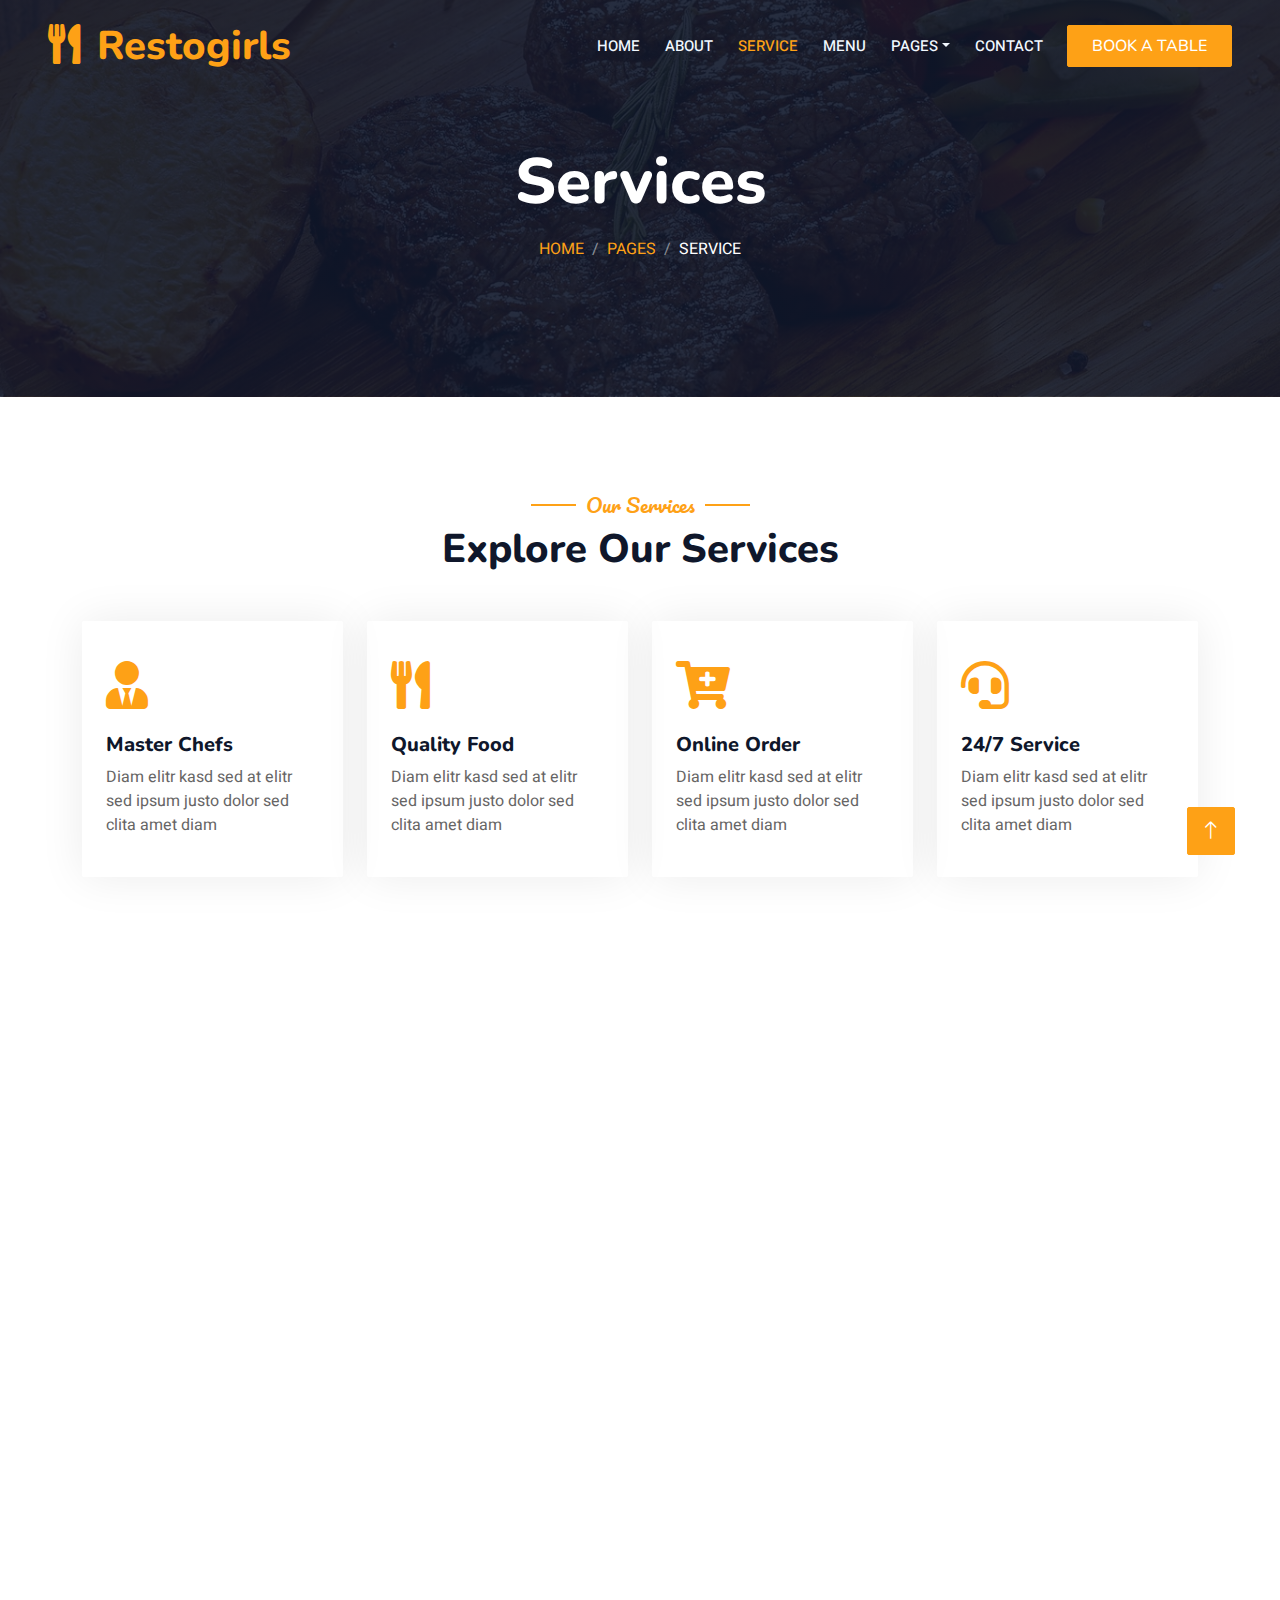
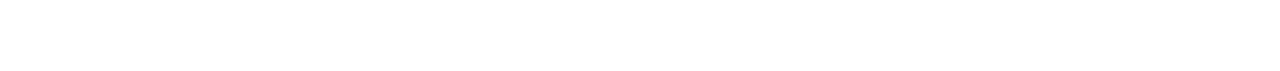
<file: service.html>
<!DOCTYPE html>
<html lang="en">

<head>
    <meta charset="utf-8">
    <title>Restoran - Bootstrap Restaurant</title>
    <meta content="width=device-width, initial-scale=1.0" name="viewport">
    <meta content="" name="keywords">
    <meta content="" name="description">

    <!-- Favicon -->
    <link href="img/favicon.ico" rel="icon">

    <!-- Google Web Fonts -->
    <link rel="preconnect" href="https://fonts.googleapis.com">
    <link rel="preconnect" href="https://fonts.gstatic.com" crossorigin>
    <link href="https://fonts.googleapis.com/css2?family=Heebo:wght@400;500;600&family=Nunito:wght@600;700;800&family=Pacifico&display=swap" rel="stylesheet">

    <!-- Icon Font Stylesheet -->
    <link href="https://cdnjs.cloudflare.com/ajax/libs/font-awesome/5.10.0/css/all.min.css" rel="stylesheet">
    <link href="https://cdn.jsdelivr.net/npm/bootstrap-icons@1.4.1/font/bootstrap-icons.css" rel="stylesheet">

    <!-- Libraries Stylesheet -->
    <link href="lib/animate/animate.min.css" rel="stylesheet">
    <link href="lib/owlcarousel/assets/owl.carousel.min.css" rel="stylesheet">
    <link href="lib/tempusdominus/css/tempusdominus-bootstrap-4.min.css" rel="stylesheet" />

    <!-- Customized Bootstrap Stylesheet -->
    <link href="css/bootstrap.min.css" rel="stylesheet">

    <!-- Template Stylesheet -->
    <link href="css/style.css" rel="stylesheet">
</head>

<body>
    <div class="container-xxl bg-white p-0">
        <!-- Spinner Start -->
        <div id="spinner" class="show bg-white position-fixed translate-middle w-100 vh-100 top-50 start-50 d-flex align-items-center justify-content-center">
            <div class="spinner-border text-primary" style="width: 3rem; height: 3rem;" role="status">
                <span class="sr-only">Loading...</span>
            </div>
        </div>
        <!-- Spinner End -->


        <!-- Navbar & Hero Start -->
        <div class="container-xxl position-relative p-0">
            <nav class="navbar navbar-expand-lg navbar-dark bg-dark px-4 px-lg-5 py-3 py-lg-0">
                <a href="" class="navbar-brand p-0">
                    <h1 class="text-primary m-0"><i class="fa fa-utensils me-3"></i>Restogirls</h1>
                    <!-- <img src="img/logo.png" alt="Logo"> -->
                </a>
                <button class="navbar-toggler" type="button" data-bs-toggle="collapse" data-bs-target="#navbarCollapse">
                    <span class="fa fa-bars"></span>
                </button>
                <div class="collapse navbar-collapse" id="navbarCollapse">
                    <div class="navbar-nav ms-auto py-0 pe-4">
                        <a href="index.html" class="nav-item nav-link">Home</a>
                        <a href="about.html" class="nav-item nav-link">About</a>
                        <a href="service.html" class="nav-item nav-link active">Service</a>
                        <a href="menu.html" class="nav-item nav-link">Menu</a>
                        <div class="nav-item dropdown">
                            <a href="#" class="nav-link dropdown-toggle" data-bs-toggle="dropdown">Pages</a>
                            <div class="dropdown-menu m-0">
                                <a href="booking.html" class="dropdown-item">Booking</a>
                                <a href="team.html" class="dropdown-item">Our Team</a>
                                <a href="testimonial.html" class="dropdown-item">Testimonial</a>
                            </div>
                        </div>
                        <a href="contact.html" class="nav-item nav-link">Contact</a>
                    </div>
                    <a href="" class="btn btn-primary py-2 px-4">Book A Table</a>
                </div>
            </nav>

            <div class="container-xxl py-5 bg-dark hero-header mb-5">
                <div class="container text-center my-5 pt-5 pb-4">
                    <h1 class="display-3 text-white mb-3 animated slideInDown">Services</h1>
                    <nav aria-label="breadcrumb">
                        <ol class="breadcrumb justify-content-center text-uppercase">
                            <li class="breadcrumb-item"><a href="#">Home</a></li>
                            <li class="breadcrumb-item"><a href="#">Pages</a></li>
                            <li class="breadcrumb-item text-white active" aria-current="page">Service</li>
                        </ol>
                    </nav>
                </div>
            </div>
        </div>
        <!-- Navbar & Hero End -->


        <!-- Service Start -->
        <div class="container-xxl py-5">
            <div class="container">
                <div class="text-center wow fadeInUp" data-wow-delay="0.1s">
                    <h5 class="section-title ff-secondary text-center text-primary fw-normal">Our Services</h5>
                    <h1 class="mb-5">Explore Our Services</h1>
                </div>
                <div class="row g-4">
                    <div class="col-lg-3 col-sm-6 wow fadeInUp" data-wow-delay="0.1s">
                        <div class="service-item rounded pt-3">
                            <div class="p-4">
                                <i class="fa fa-3x fa-user-tie text-primary mb-4"></i>
                                <h5>Master Chefs</h5>
                                <p>Diam elitr kasd sed at elitr sed ipsum justo dolor sed clita amet diam</p>
                            </div>
                        </div>
                    </div>
                    <div class="col-lg-3 col-sm-6 wow fadeInUp" data-wow-delay="0.3s">
                        <div class="service-item rounded pt-3">
                            <div class="p-4">
                                <i class="fa fa-3x fa-utensils text-primary mb-4"></i>
                                <h5>Quality Food</h5>
                                <p>Diam elitr kasd sed at elitr sed ipsum justo dolor sed clita amet diam</p>
                            </div>
                        </div>
                    </div>
                    <div class="col-lg-3 col-sm-6 wow fadeInUp" data-wow-delay="0.5s">
                        <div class="service-item rounded pt-3">
                            <div class="p-4">
                                <i class="fa fa-3x fa-cart-plus text-primary mb-4"></i>
                                <h5>Online Order</h5>
                                <p>Diam elitr kasd sed at elitr sed ipsum justo dolor sed clita amet diam</p>
                            </div>
                        </div>
                    </div>
                    <div class="col-lg-3 col-sm-6 wow fadeInUp" data-wow-delay="0.7s">
                        <div class="service-item rounded pt-3">
                            <div class="p-4">
                                <i class="fa fa-3x fa-headset text-primary mb-4"></i>
                                <h5>24/7 Service</h5>
                                <p>Diam elitr kasd sed at elitr sed ipsum justo dolor sed clita amet diam</p>
                            </div>
                        </div>
                    </div>
                    <div class="col-lg-3 col-sm-6 wow fadeInUp" data-wow-delay="0.1s">
                        <div class="service-item rounded pt-3">
                            <div class="p-4">
                                <i class="fa fa-3x fa-user-tie text-primary mb-4"></i>
                                <h5>Master Chefs</h5>
                                <p>Diam elitr kasd sed at elitr sed ipsum justo dolor sed clita amet diam</p>
                            </div>
                        </div>
                    </div>
                    <div class="col-lg-3 col-sm-6 wow fadeInUp" data-wow-delay="0.3s">
                        <div class="service-item rounded pt-3">
                            <div class="p-4">
                                <i class="fa fa-3x fa-utensils text-primary mb-4"></i>
                                <h5>Quality Food</h5>
                                <p>Diam elitr kasd sed at elitr sed ipsum justo dolor sed clita amet diam</p>
                            </div>
                        </div>
                    </div>
                    <div class="col-lg-3 col-sm-6 wow fadeInUp" data-wow-delay="0.5s">
                        <div class="service-item rounded pt-3">
                            <div class="p-4">
                                <i class="fa fa-3x fa-cart-plus text-primary mb-4"></i>
                                <h5>Online Order</h5>
                                <p>Diam elitr kasd sed at elitr sed ipsum justo dolor sed clita amet diam</p>
                            </div>
                        </div>
                    </div>
                    <div class="col-lg-3 col-sm-6 wow fadeInUp" data-wow-delay="0.7s">
                        <div class="service-item rounded pt-3">
                            <div class="p-4">
                                <i class="fa fa-3x fa-headset text-primary mb-4"></i>
                                <h5>24/7 Service</h5>
                                <p>Diam elitr kasd sed at elitr sed ipsum justo dolor sed clita amet diam</p>
                            </div>
                        </div>
                    </div>
                </div>
            </div>
        </div>
        <!-- Service End -->
        

        <!-- Footer Start -->
        <div class="container-fluid bg-dark text-light footer pt-5 mt-5 wow fadeIn" data-wow-delay="0.1s">
            <div class="container py-5">
                <div class="row g-5">
                    <div class="col-lg-3 col-md-6">
                        <h4 class="section-title ff-secondary text-start text-primary fw-normal mb-4">Company</h4>
                        <a class="btn btn-link" href="">About Us</a>
                        <a class="btn btn-link" href="">Contact Us</a>
                        <a class="btn btn-link" href="">Reservation</a>
                        <a class="btn btn-link" href="">Privacy Policy</a>
                        <a class="btn btn-link" href="">Terms & Condition</a>
                    </div>
                    <div class="col-lg-3 col-md-6">
                        <h4 class="section-title ff-secondary text-start text-primary fw-normal mb-4">Contact</h4>
                        <p class="mb-2"><i class="fa fa-map-marker-alt me-3"></i>machakos,kenya</p>
                        <p class="mb-2"><i class="fa fa-phone-alt me-3"></i>0704180935</p>
                        <p class="mb-2"><i class="fa fa-envelope me-3"></i>mary@gmail.com</p>
                        <div class="d-flex pt-2">
                            <a class="btn btn-outline-light btn-social" href=""><i class="fab fa-twitter"></i></a>
                            <a class="btn btn-outline-light btn-social" href=""><i class="fab fa-facebook-f"></i></a>
                            <a class="btn btn-outline-light btn-social" href=""><i class="fab fa-youtube"></i></a>
                            <a class="btn btn-outline-light btn-social" href=""><i class="fab fa-linkedin-in"></i></a>
                        </div>
                    </div>
                    <div class="col-lg-3 col-md-6">
                        <h4 class="section-title ff-secondary text-start text-primary fw-normal mb-4">Opening</h4>
                        <h5 class="text-light fw-normal">Monday - Saturday</h5>
                        <p>09AM - 09PM</p>
                        <h5 class="text-light fw-normal">Sunday</h5>
                        <p>10AM - 08PM</p>
                    </div>
                    <div class="col-lg-3 col-md-6">
                        <h4 class="section-title ff-secondary text-start text-primary fw-normal mb-4">Newsletter</h4>
                        <p>Dolor amet sit justo amet elitr clita ipsum elitr est.</p>
                        <div class="position-relative mx-auto" style="max-width: 400px;">
                            <input class="form-control border-primary w-100 py-3 ps-4 pe-5" type="text" placeholder="Your email">
                            <button type="button" class="btn btn-primary py-2 position-absolute top-0 end-0 mt-2 me-2">SignUp</button>
                        </div>
                    </div>
                </div>
            </div>
            <div class="container">
                <div class="copyright">
                    <div class="row">
                        <div class="col-md-6 text-center text-md-start mb-3 mb-md-0">
                            &copy; <a class="border-bottom" href="#">Restoran</a>, All Right Reserved. 
						
                        </div>
                        <div class="col-md-6 text-center text-md-end">
                            <div class="footer-menu">
                                <a href="">Home</a>
                                <a href="">Cookies</a>
                                <a href="">Help</a>
                                <a href="">FQAs</a>
                            </div>
                        </div>
                    </div>
                </div>
            </div>
        </div>
        <!-- Footer End -->


        <!-- Back to Top -->
        <a href="#" class="btn btn-lg btn-primary btn-lg-square back-to-top"><i class="bi bi-arrow-up"></i></a>
    </div>

    <!-- JavaScript Libraries -->
    <script src="https://code.jquery.com/jquery-3.4.1.min.js"></script>
    <script src="https://cdn.jsdelivr.net/npm/bootstrap@5.0.0/dist/js/bootstrap.bundle.min.js"></script>
    <script src="lib/wow/wow.min.js"></script>
    <script src="lib/easing/easing.min.js"></script>
    <script src="lib/waypoints/waypoints.min.js"></script>
    <script src="lib/counterup/counterup.min.js"></script>
    <script src="lib/owlcarousel/owl.carousel.min.js"></script>
    <script src="lib/tempusdominus/js/moment.min.js"></script>
    <script src="lib/tempusdominus/js/moment-timezone.min.js"></script>
    <script src="lib/tempusdominus/js/tempusdominus-bootstrap-4.min.js"></script>

    <!-- Template Javascript -->
    <script src="js/main.js"></script>
</body>

</html>
</file>
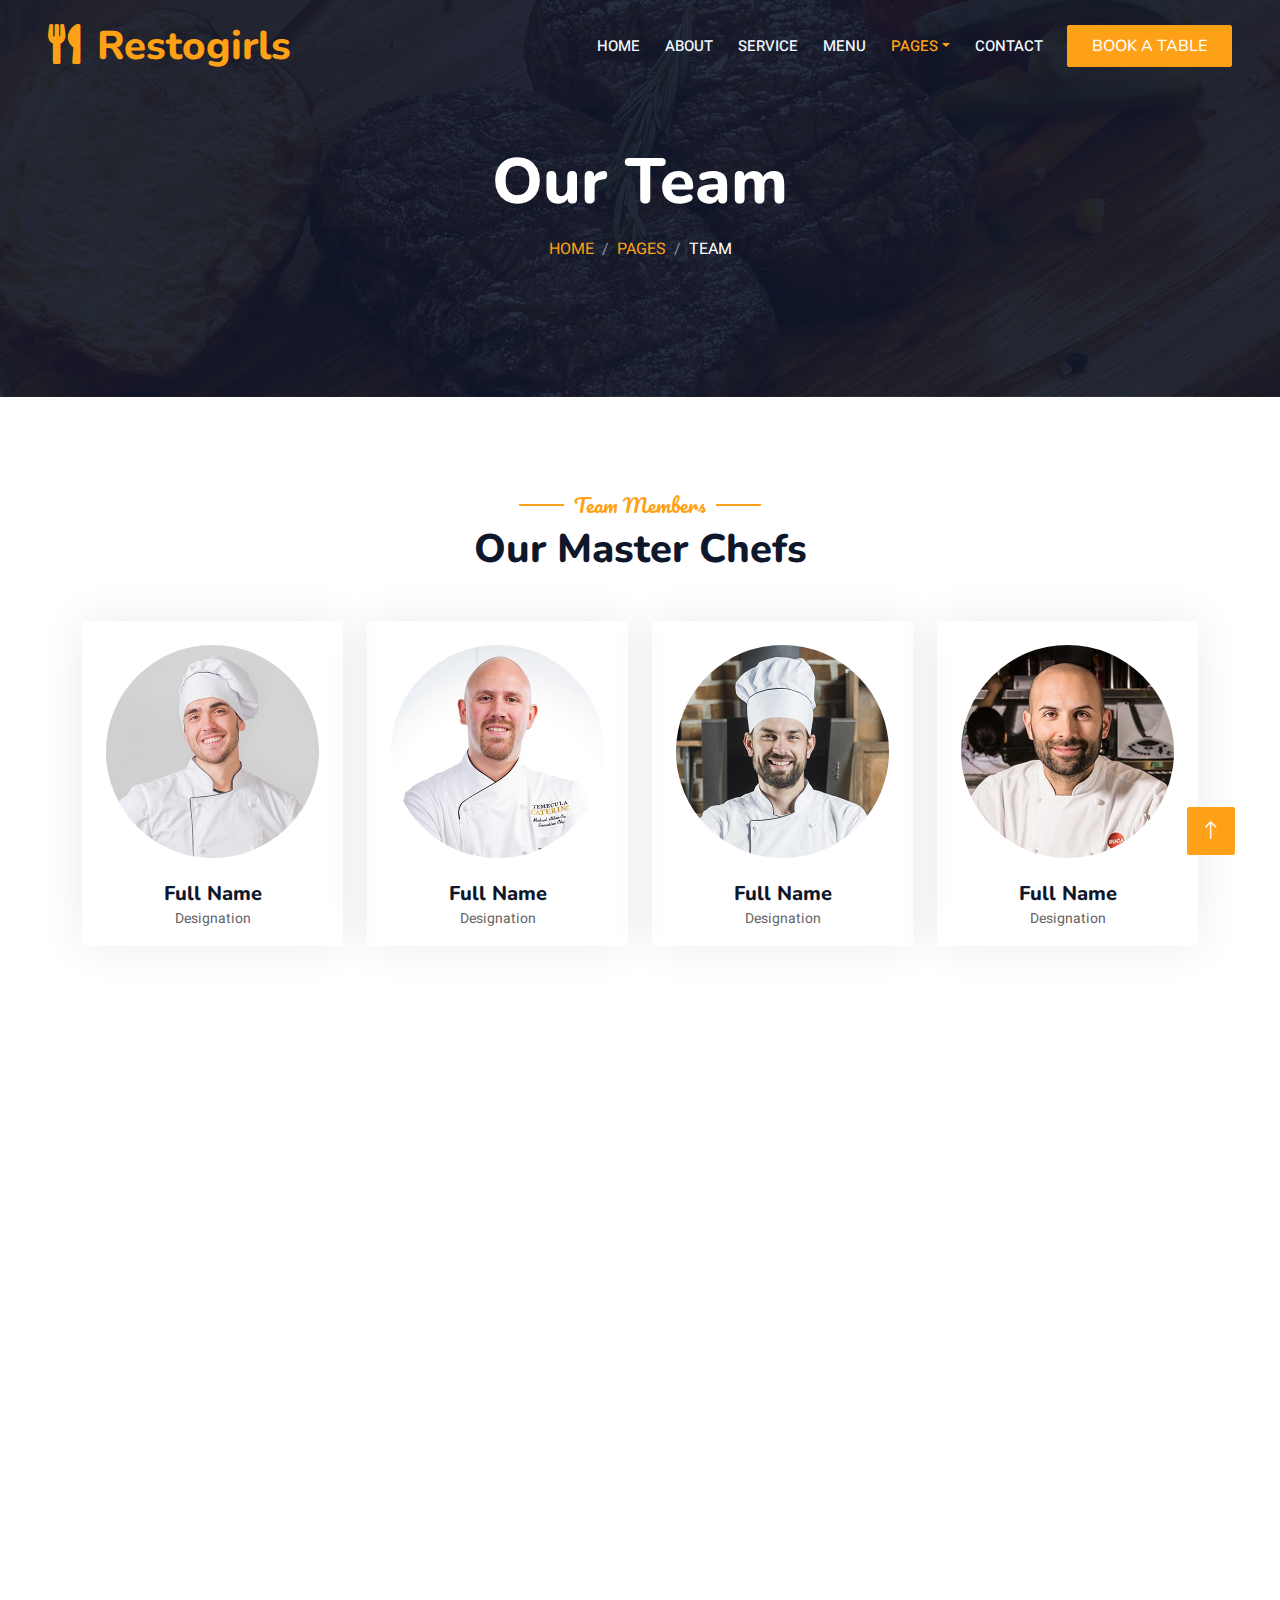
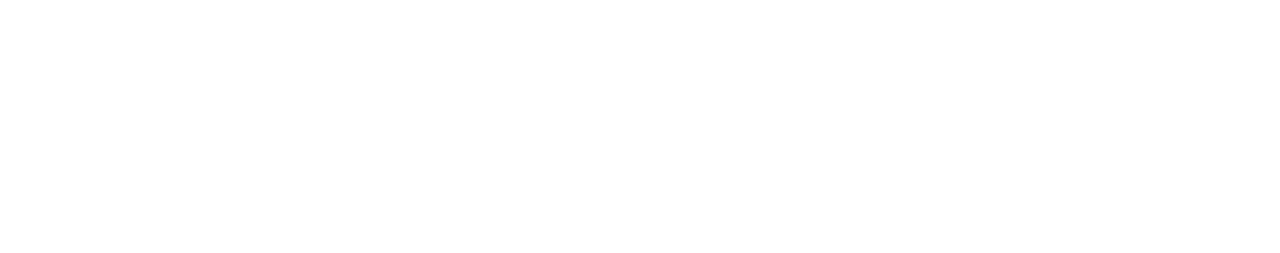
<file: team.html>
<!DOCTYPE html>
<html lang="en">

<head>
    <meta charset="utf-8">
    <title>Restoran - Bootstrap Restaurant</title>
    <meta content="width=device-width, initial-scale=1.0" name="viewport">
    <meta content="" name="keywords">
    <meta content="" name="description">

    <!-- Favicon -->
    <link href="img/favicon.ico" rel="icon">

    <!-- Google Web Fonts -->
    <link rel="preconnect" href="https://fonts.googleapis.com">
    <link rel="preconnect" href="https://fonts.gstatic.com" crossorigin>
    <link href="https://fonts.googleapis.com/css2?family=Heebo:wght@400;500;600&family=Nunito:wght@600;700;800&family=Pacifico&display=swap" rel="stylesheet">

    <!-- Icon Font Stylesheet -->
    <link href="https://cdnjs.cloudflare.com/ajax/libs/font-awesome/5.10.0/css/all.min.css" rel="stylesheet">
    <link href="https://cdn.jsdelivr.net/npm/bootstrap-icons@1.4.1/font/bootstrap-icons.css" rel="stylesheet">

    <!-- Libraries Stylesheet -->
    <link href="lib/animate/animate.min.css" rel="stylesheet">
    <link href="lib/owlcarousel/assets/owl.carousel.min.css" rel="stylesheet">
    <link href="lib/tempusdominus/css/tempusdominus-bootstrap-4.min.css" rel="stylesheet" />

    <!-- Customized Bootstrap Stylesheet -->
    <link href="css/bootstrap.min.css" rel="stylesheet">

    <!-- Template Stylesheet -->
    <link href="css/style.css" rel="stylesheet">
</head>

<body>
    <div class="container-xxl bg-white p-0">
        <!-- Spinner Start -->
        <div id="spinner" class="show bg-white position-fixed translate-middle w-100 vh-100 top-50 start-50 d-flex align-items-center justify-content-center">
            <div class="spinner-border text-primary" style="width: 3rem; height: 3rem;" role="status">
                <span class="sr-only">Loading...</span>
            </div>
        </div>
        <!-- Spinner End -->


        <!-- Navbar & Hero Start -->
        <div class="container-xxl position-relative p-0">
            <nav class="navbar navbar-expand-lg navbar-dark bg-dark px-4 px-lg-5 py-3 py-lg-0">
                <a href="" class="navbar-brand p-0">
                    <h1 class="text-primary m-0"><i class="fa fa-utensils me-3"></i>Restogirls</h1>
                    <!-- <img src="img/logo.png" alt="Logo"> -->
                </a>
                <button class="navbar-toggler" type="button" data-bs-toggle="collapse" data-bs-target="#navbarCollapse">
                    <span class="fa fa-bars"></span>
                </button>
                <div class="collapse navbar-collapse" id="navbarCollapse">
                    <div class="navbar-nav ms-auto py-0 pe-4">
                        <a href="index.html" class="nav-item nav-link">Home</a>
                        <a href="about.html" class="nav-item nav-link">About</a>
                        <a href="service.html" class="nav-item nav-link">Service</a>
                        <a href="menu.html" class="nav-item nav-link">Menu</a>
                        <div class="nav-item dropdown">
                            <a href="#" class="nav-link dropdown-toggle active" data-bs-toggle="dropdown">Pages</a>
                            <div class="dropdown-menu m-0">
                                <a href="booking.html" class="dropdown-item">Booking</a>
                                <a href="team.html" class="dropdown-item active">Our Team</a>
                                <a href="testimonial.html" class="dropdown-item">Testimonial</a>
                            </div>
                        </div>
                        <a href="contact.html" class="nav-item nav-link">Contact</a>
                    </div>
                    <a href="" class="btn btn-primary py-2 px-4">Book A Table</a>
                </div>
            </nav>

            <div class="container-xxl py-5 bg-dark hero-header mb-5">
                <div class="container text-center my-5 pt-5 pb-4">
                    <h1 class="display-3 text-white mb-3 animated slideInDown">Our Team</h1>
                    <nav aria-label="breadcrumb">
                        <ol class="breadcrumb justify-content-center text-uppercase">
                            <li class="breadcrumb-item"><a href="#">Home</a></li>
                            <li class="breadcrumb-item"><a href="#">Pages</a></li>
                            <li class="breadcrumb-item text-white active" aria-current="page">Team</li>
                        </ol>
                    </nav>
                </div>
            </div>
        </div>
        <!-- Navbar & Hero End -->


        <!-- Team Start -->
        <div class="container-xxl pt-5 pb-3">
            <div class="container">
                <div class="text-center wow fadeInUp" data-wow-delay="0.1s">
                    <h5 class="section-title ff-secondary text-center text-primary fw-normal">Team Members</h5>
                    <h1 class="mb-5">Our Master Chefs</h1>
                </div>
                <div class="row g-4">
                    <div class="col-lg-3 col-md-6 wow fadeInUp" data-wow-delay="0.1s">
                        <div class="team-item text-center rounded overflow-hidden">
                            <div class="rounded-circle overflow-hidden m-4">
                                <img class="img-fluid" src="img/team-1.jpg" alt="">
                            </div>
                            <h5 class="mb-0">Full Name</h5>
                            <small>Designation</small>
                            <div class="d-flex justify-content-center mt-3">
                                <a class="btn btn-square btn-primary mx-1" href=""><i class="fab fa-facebook-f"></i></a>
                                <a class="btn btn-square btn-primary mx-1" href=""><i class="fab fa-twitter"></i></a>
                                <a class="btn btn-square btn-primary mx-1" href=""><i class="fab fa-instagram"></i></a>
                            </div>
                        </div>
                    </div>
                    <div class="col-lg-3 col-md-6 wow fadeInUp" data-wow-delay="0.3s">
                        <div class="team-item text-center rounded overflow-hidden">
                            <div class="rounded-circle overflow-hidden m-4">
                                <img class="img-fluid" src="img/team-2.jpg" alt="">
                            </div>
                            <h5 class="mb-0">Full Name</h5>
                            <small>Designation</small>
                            <div class="d-flex justify-content-center mt-3">
                                <a class="btn btn-square btn-primary mx-1" href=""><i class="fab fa-facebook-f"></i></a>
                                <a class="btn btn-square btn-primary mx-1" href=""><i class="fab fa-twitter"></i></a>
                                <a class="btn btn-square btn-primary mx-1" href=""><i class="fab fa-instagram"></i></a>
                            </div>
                        </div>
                    </div>
                    <div class="col-lg-3 col-md-6 wow fadeInUp" data-wow-delay="0.5s">
                        <div class="team-item text-center rounded overflow-hidden">
                            <div class="rounded-circle overflow-hidden m-4">
                                <img class="img-fluid" src="img/team-3.jpg" alt="">
                            </div>
                            <h5 class="mb-0">Full Name</h5>
                            <small>Designation</small>
                            <div class="d-flex justify-content-center mt-3">
                                <a class="btn btn-square btn-primary mx-1" href=""><i class="fab fa-facebook-f"></i></a>
                                <a class="btn btn-square btn-primary mx-1" href=""><i class="fab fa-twitter"></i></a>
                                <a class="btn btn-square btn-primary mx-1" href=""><i class="fab fa-instagram"></i></a>
                            </div>
                        </div>
                    </div>
                    <div class="col-lg-3 col-md-6 wow fadeInUp" data-wow-delay="0.7s">
                        <div class="team-item text-center rounded overflow-hidden">
                            <div class="rounded-circle overflow-hidden m-4">
                                <img class="img-fluid" src="img/team-4.jpg" alt="">
                            </div>
                            <h5 class="mb-0">Full Name</h5>
                            <small>Designation</small>
                            <div class="d-flex justify-content-center mt-3">
                                <a class="btn btn-square btn-primary mx-1" href=""><i class="fab fa-facebook-f"></i></a>
                                <a class="btn btn-square btn-primary mx-1" href=""><i class="fab fa-twitter"></i></a>
                                <a class="btn btn-square btn-primary mx-1" href=""><i class="fab fa-instagram"></i></a>
                            </div>
                        </div>
                    </div>
                    <div class="col-lg-3 col-md-6 wow fadeInUp" data-wow-delay="0.1s">
                        <div class="team-item text-center rounded overflow-hidden">
                            <div class="rounded-circle overflow-hidden m-4">
                                <img class="img-fluid" src="img/team-2.jpg" alt="">
                            </div>
                            <h5 class="mb-0">Full Name</h5>
                            <small>Designation</small>
                            <div class="d-flex justify-content-center mt-3">
                                <a class="btn btn-square btn-primary mx-1" href=""><i class="fab fa-facebook-f"></i></a>
                                <a class="btn btn-square btn-primary mx-1" href=""><i class="fab fa-twitter"></i></a>
                                <a class="btn btn-square btn-primary mx-1" href=""><i class="fab fa-instagram"></i></a>
                            </div>
                        </div>
                    </div>
                    <div class="col-lg-3 col-md-6 wow fadeInUp" data-wow-delay="0.3s">
                        <div class="team-item text-center rounded overflow-hidden">
                            <div class="rounded-circle overflow-hidden m-4">
                                <img class="img-fluid" src="img/team-3.jpg" alt="">
                            </div>
                            <h5 class="mb-0">Full Name</h5>
                            <small>Designation</small>
                            <div class="d-flex justify-content-center mt-3">
                                <a class="btn btn-square btn-primary mx-1" href=""><i class="fab fa-facebook-f"></i></a>
                                <a class="btn btn-square btn-primary mx-1" href=""><i class="fab fa-twitter"></i></a>
                                <a class="btn btn-square btn-primary mx-1" href=""><i class="fab fa-instagram"></i></a>
                            </div>
                        </div>
                    </div>
                    <div class="col-lg-3 col-md-6 wow fadeInUp" data-wow-delay="0.5s">
                        <div class="team-item text-center rounded overflow-hidden">
                            <div class="rounded-circle overflow-hidden m-4">
                                <img class="img-fluid" src="img/team-4.jpg" alt="">
                            </div>
                            <h5 class="mb-0">Full Name</h5>
                            <small>Designation</small>
                            <div class="d-flex justify-content-center mt-3">
                                <a class="btn btn-square btn-primary mx-1" href=""><i class="fab fa-facebook-f"></i></a>
                                <a class="btn btn-square btn-primary mx-1" href=""><i class="fab fa-twitter"></i></a>
                                <a class="btn btn-square btn-primary mx-1" href=""><i class="fab fa-instagram"></i></a>
                            </div>
                        </div>
                    </div>
                    <div class="col-lg-3 col-md-6 wow fadeInUp" data-wow-delay="0.7s">
                        <div class="team-item text-center rounded overflow-hidden">
                            <div class="rounded-circle overflow-hidden m-4">
                                <img class="img-fluid" src="img/team-1.jpg" alt="">
                            </div>
                            <h5 class="mb-0">Full Name</h5>
                            <small>Designation</small>
                            <div class="d-flex justify-content-center mt-3">
                                <a class="btn btn-square btn-primary mx-1" href=""><i class="fab fa-facebook-f"></i></a>
                                <a class="btn btn-square btn-primary mx-1" href=""><i class="fab fa-twitter"></i></a>
                                <a class="btn btn-square btn-primary mx-1" href=""><i class="fab fa-instagram"></i></a>
                            </div>
                        </div>
                    </div>
                </div>
            </div>
        </div>
        <!-- Team End -->
        

        <!-- Footer Start -->
        <div class="container-fluid bg-dark text-light footer pt-5 mt-5 wow fadeIn" data-wow-delay="0.1s">
            <div class="container py-5">
                <div class="row g-5">
                    <div class="col-lg-3 col-md-6">
                        <h4 class="section-title ff-secondary text-start text-primary fw-normal mb-4">Company</h4>
                        <a class="btn btn-link" href="">About Us</a>
                        <a class="btn btn-link" href="">Contact Us</a>
                        <a class="btn btn-link" href="">Reservation</a>
                        <a class="btn btn-link" href="">Privacy Policy</a>
                        <a class="btn btn-link" href="">Terms & Condition</a>
                    </div>
                    <div class="col-lg-3 col-md-6">
                        <h4 class="section-title ff-secondary text-start text-primary fw-normal mb-4">Contact</h4>
                        <p class="mb-2"><i class="fa fa-map-marker-alt me-3"></i>machakos,kenya</p>
                        <p class="mb-2"><i class="fa fa-phone-alt me-3"></i>0704180935</p>
                        <p class="mb-2"><i class="fa fa-envelope me-3"></i>mary@gmail.com</p>
                        <div class="d-flex pt-2">
                            <a class="btn btn-outline-light btn-social" href=""><i class="fab fa-twitter"></i></a>
                            <a class="btn btn-outline-light btn-social" href=""><i class="fab fa-facebook-f"></i></a>
                            <a class="btn btn-outline-light btn-social" href=""><i class="fab fa-youtube"></i></a>
                            <a class="btn btn-outline-light btn-social" href=""><i class="fab fa-linkedin-in"></i></a>
                        </div>
                    </div>
                    <div class="col-lg-3 col-md-6">
                        <h4 class="section-title ff-secondary text-start text-primary fw-normal mb-4">Opening</h4>
                        <h5 class="text-light fw-normal">Monday - Saturday</h5>
                        <p>09AM - 09PM</p>
                        <h5 class="text-light fw-normal">Sunday</h5>
                        <p>10AM - 08PM</p>
                    </div>
                    <div class="col-lg-3 col-md-6">
                        <h4 class="section-title ff-secondary text-start text-primary fw-normal mb-4">Newsletter</h4>
                        <p>Dolor amet sit justo amet elitr clita ipsum elitr est.</p>
                        <div class="position-relative mx-auto" style="max-width: 400px;">
                            <input class="form-control border-primary w-100 py-3 ps-4 pe-5" type="text" placeholder="Your email">
                            <button type="button" class="btn btn-primary py-2 position-absolute top-0 end-0 mt-2 me-2">SignUp</button>
                        </div>
                    </div>
                </div>
            </div>
            <div class="container">
                <div class="copyright">
                    <div class="row">
                        <div class="col-md-6 text-center text-md-start mb-3 mb-md-0">
                            &copy; <a class="border-bottom" href="#">Restoran</a>, All Right Reserved. 
						
                        </div>
                        <div class="col-md-6 text-center text-md-end">
                            <div class="footer-menu">
                                <a href="">Home</a>
                                <a href="">Cookies</a>
                                <a href="">Help</a>
                                <a href="">FQAs</a>
                            </div>
                        </div>
                    </div>
                </div>
            </div>
        </div>
        <!-- Footer End -->


        <!-- Back to Top -->
        <a href="#" class="btn btn-lg btn-primary btn-lg-square back-to-top"><i class="bi bi-arrow-up"></i></a>
    </div>

    <!-- JavaScript Libraries -->
    <script src="https://code.jquery.com/jquery-3.4.1.min.js"></script>
    <script src="https://cdn.jsdelivr.net/npm/bootstrap@5.0.0/dist/js/bootstrap.bundle.min.js"></script>
    <script src="lib/wow/wow.min.js"></script>
    <script src="lib/easing/easing.min.js"></script>
    <script src="lib/waypoints/waypoints.min.js"></script>
    <script src="lib/counterup/counterup.min.js"></script>
    <script src="lib/owlcarousel/owl.carousel.min.js"></script>
    <script src="lib/tempusdominus/js/moment.min.js"></script>
    <script src="lib/tempusdominus/js/moment-timezone.min.js"></script>
    <script src="lib/tempusdominus/js/tempusdominus-bootstrap-4.min.js"></script>

    <!-- Template Javascript -->
    <script src="js/main.js"></script>
</body>

</html>
</file>
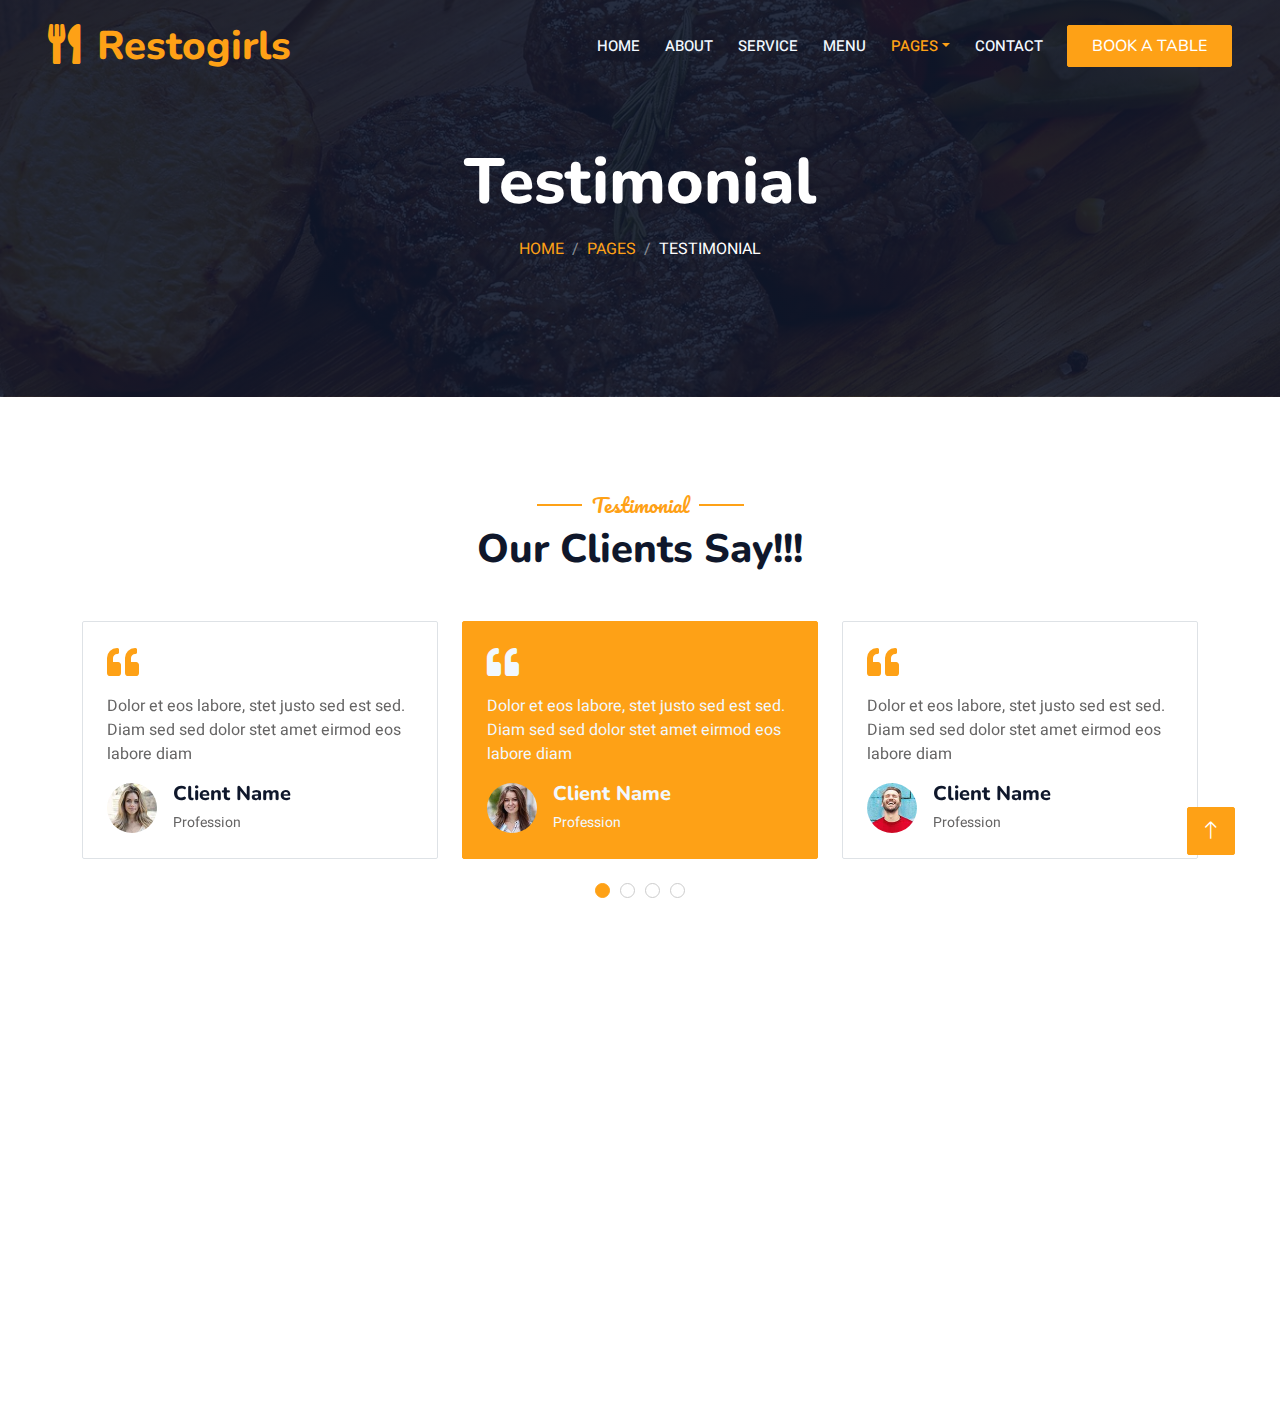
<file: testimonial.html>
<!DOCTYPE html>
<html lang="en">

<head>
    <meta charset="utf-8">
    <title>Restoran - Bootstrap Restaurant</title>
    <meta content="width=device-width, initial-scale=1.0" name="viewport">
    <meta content="" name="keywords">
    <meta content="" name="description">

    <!-- Favicon -->
    <link href="img/favicon.ico" rel="icon">

    <!-- Google Web Fonts -->
    <link rel="preconnect" href="https://fonts.googleapis.com">
    <link rel="preconnect" href="https://fonts.gstatic.com" crossorigin>
    <link href="https://fonts.googleapis.com/css2?family=Heebo:wght@400;500;600&family=Nunito:wght@600;700;800&family=Pacifico&display=swap" rel="stylesheet">

    <!-- Icon Font Stylesheet -->
    <link href="https://cdnjs.cloudflare.com/ajax/libs/font-awesome/5.10.0/css/all.min.css" rel="stylesheet">
    <link href="https://cdn.jsdelivr.net/npm/bootstrap-icons@1.4.1/font/bootstrap-icons.css" rel="stylesheet">

    <!-- Libraries Stylesheet -->
    <link href="lib/animate/animate.min.css" rel="stylesheet">
    <link href="lib/owlcarousel/assets/owl.carousel.min.css" rel="stylesheet">
    <link href="lib/tempusdominus/css/tempusdominus-bootstrap-4.min.css" rel="stylesheet" />

    <!-- Customized Bootstrap Stylesheet -->
    <link href="css/bootstrap.min.css" rel="stylesheet">

    <!-- Template Stylesheet -->
    <link href="css/style.css" rel="stylesheet">
</head>

<body>
    <div class="container-xxl bg-white p-0">
        <!-- Spinner Start -->
        <div id="spinner" class="show bg-white position-fixed translate-middle w-100 vh-100 top-50 start-50 d-flex align-items-center justify-content-center">
            <div class="spinner-border text-primary" style="width: 3rem; height: 3rem;" role="status">
                <span class="sr-only">Loading...</span>
            </div>
        </div>
        <!-- Spinner End -->


        <!-- Navbar & Hero Start -->
        <div class="container-xxl position-relative p-0">
            <nav class="navbar navbar-expand-lg navbar-dark bg-dark px-4 px-lg-5 py-3 py-lg-0">
                <a href="" class="navbar-brand p-0">
                    <h1 class="text-primary m-0"><i class="fa fa-utensils me-3"></i>Restogirls</h1>
                    <!-- <img src="img/logo.png" alt="Logo"> -->
                </a>
                <button class="navbar-toggler" type="button" data-bs-toggle="collapse" data-bs-target="#navbarCollapse">
                    <span class="fa fa-bars"></span>
                </button>
                <div class="collapse navbar-collapse" id="navbarCollapse">
                    <div class="navbar-nav ms-auto py-0 pe-4">
                        <a href="index.html" class="nav-item nav-link">Home</a>
                        <a href="about.html" class="nav-item nav-link">About</a>
                        <a href="service.html" class="nav-item nav-link">Service</a>
                        <a href="menu.html" class="nav-item nav-link">Menu</a>
                        <div class="nav-item dropdown">
                            <a href="#" class="nav-link dropdown-toggle active" data-bs-toggle="dropdown">Pages</a>
                            <div class="dropdown-menu m-0">
                                <a href="booking.html" class="dropdown-item">Booking</a>
                                <a href="team.html" class="dropdown-item">Our Team</a>
                                <a href="testimonial.html" class="dropdown-item active">Testimonial</a>
                            </div>
                        </div>
                        <a href="contact.html" class="nav-item nav-link">Contact</a>
                    </div>
                    <a href="" class="btn btn-primary py-2 px-4">Book A Table</a>
                </div>
            </nav>

            <div class="container-xxl py-5 bg-dark hero-header mb-5">
                <div class="container text-center my-5 pt-5 pb-4">
                    <h1 class="display-3 text-white mb-3 animated slideInDown">Testimonial</h1>
                    <nav aria-label="breadcrumb">
                        <ol class="breadcrumb justify-content-center text-uppercase">
                            <li class="breadcrumb-item"><a href="#">Home</a></li>
                            <li class="breadcrumb-item"><a href="#">Pages</a></li>
                            <li class="breadcrumb-item text-white active" aria-current="page">Testimonial</li>
                        </ol>
                    </nav>
                </div>
            </div>
        </div>
        <!-- Navbar & Hero End -->


        <!-- Testimonial Start -->
        <div class="container-xxl py-5 wow fadeInUp" data-wow-delay="0.1s">
            <div class="container">
                <div class="text-center">
                    <h5 class="section-title ff-secondary text-center text-primary fw-normal">Testimonial</h5>
                    <h1 class="mb-5">Our Clients Say!!!</h1>
                </div>
                <div class="owl-carousel testimonial-carousel">
                    <div class="testimonial-item bg-transparent border rounded p-4">
                        <i class="fa fa-quote-left fa-2x text-primary mb-3"></i>
                        <p>Dolor et eos labore, stet justo sed est sed. Diam sed sed dolor stet amet eirmod eos labore diam</p>
                        <div class="d-flex align-items-center">
                            <img class="img-fluid flex-shrink-0 rounded-circle" src="img/testimonial-1.jpg" style="width: 50px; height: 50px;">
                            <div class="ps-3">
                                <h5 class="mb-1">Client Name</h5>
                                <small>Profession</small>
                            </div>
                        </div>
                    </div>
                    <div class="testimonial-item bg-transparent border rounded p-4">
                        <i class="fa fa-quote-left fa-2x text-primary mb-3"></i>
                        <p>Dolor et eos labore, stet justo sed est sed. Diam sed sed dolor stet amet eirmod eos labore diam</p>
                        <div class="d-flex align-items-center">
                            <img class="img-fluid flex-shrink-0 rounded-circle" src="img/testimonial-2.jpg" style="width: 50px; height: 50px;">
                            <div class="ps-3">
                                <h5 class="mb-1">Client Name</h5>
                                <small>Profession</small>
                            </div>
                        </div>
                    </div>
                    <div class="testimonial-item bg-transparent border rounded p-4">
                        <i class="fa fa-quote-left fa-2x text-primary mb-3"></i>
                        <p>Dolor et eos labore, stet justo sed est sed. Diam sed sed dolor stet amet eirmod eos labore diam</p>
                        <div class="d-flex align-items-center">
                            <img class="img-fluid flex-shrink-0 rounded-circle" src="img/testimonial-3.jpg" style="width: 50px; height: 50px;">
                            <div class="ps-3">
                                <h5 class="mb-1">Client Name</h5>
                                <small>Profession</small>
                            </div>
                        </div>
                    </div>
                    <div class="testimonial-item bg-transparent border rounded p-4">
                        <i class="fa fa-quote-left fa-2x text-primary mb-3"></i>
                        <p>Dolor et eos labore, stet justo sed est sed. Diam sed sed dolor stet amet eirmod eos labore diam</p>
                        <div class="d-flex align-items-center">
                            <img class="img-fluid flex-shrink-0 rounded-circle" src="img/testimonial-4.jpg" style="width: 50px; height: 50px;">
                            <div class="ps-3">
                                <h5 class="mb-1">Client Name</h5>
                                <small>Profession</small>
                            </div>
                        </div>
                    </div>
                </div>
            </div>
        </div>
        <!-- Testimonial End -->
        

        <!-- Footer Start -->
        <div class="container-fluid bg-dark text-light footer pt-5 mt-5 wow fadeIn" data-wow-delay="0.1s">
            <div class="container py-5">
                <div class="row g-5">
                    <div class="col-lg-3 col-md-6">
                        <h4 class="section-title ff-secondary text-start text-primary fw-normal mb-4">Company</h4>
                        <a class="btn btn-link" href="">About Us</a>
                        <a class="btn btn-link" href="">Contact Us</a>
                        <a class="btn btn-link" href="">Reservation</a>
                        <a class="btn btn-link" href="">Privacy Policy</a>
                        <a class="btn btn-link" href="">Terms & Condition</a>
                    </div>
                    <div class="col-lg-3 col-md-6">
                        <h4 class="section-title ff-secondary text-start text-primary fw-normal mb-4">Contact</h4>
                        <p class="mb-2"><i class="fa fa-map-marker-alt me-3"></i>machakos,kenya</p>
                        <p class="mb-2"><i class="fa fa-phone-alt me-3"></i>0704180935</p>
                        <p class="mb-2"><i class="fa fa-envelope me-3"></i>mary@gmail.com</p>
                        <div class="d-flex pt-2">
                            <a class="btn btn-outline-light btn-social" href=""><i class="fab fa-twitter"></i></a>
                            <a class="btn btn-outline-light btn-social" href=""><i class="fab fa-facebook-f"></i></a>
                            <a class="btn btn-outline-light btn-social" href=""><i class="fab fa-youtube"></i></a>
                            <a class="btn btn-outline-light btn-social" href=""><i class="fab fa-linkedin-in"></i></a>
                        </div>
                    </div>
                    <div class="col-lg-3 col-md-6">
                        <h4 class="section-title ff-secondary text-start text-primary fw-normal mb-4">Opening</h4>
                        <h5 class="text-light fw-normal">Monday - Saturday</h5>
                        <p>09AM - 09PM</p>
                        <h5 class="text-light fw-normal">Sunday</h5>
                        <p>10AM - 08PM</p>
                    </div>
                    <div class="col-lg-3 col-md-6">
                        <h4 class="section-title ff-secondary text-start text-primary fw-normal mb-4">Newsletter</h4>
                        <p>Dolor amet sit justo amet elitr clita ipsum elitr est.</p>
                        <div class="position-relative mx-auto" style="max-width: 400px;">
                            <input class="form-control border-primary w-100 py-3 ps-4 pe-5" type="text" placeholder="Your email">
                            <button type="button" class="btn btn-primary py-2 position-absolute top-0 end-0 mt-2 me-2">SignUp</button>
                        </div>
                    </div>
                </div>
            </div>
            <div class="container">
                <div class="copyright">
                    <div class="row">
                        <div class="col-md-6 text-center text-md-start mb-3 mb-md-0">
                            &copy; <a class="border-bottom" href="#">Restoran</a>, All Right Reserved. 
						
                        </div>
                        <div class="col-md-6 text-center text-md-end">
                            <div class="footer-menu">
                                <a href="">Home</a>
                                <a href="">Cookies</a>
                                <a href="">Help</a>
                                <a href="">FQAs</a>
                            </div>
                        </div>
                    </div>
                </div>
            </div>
        </div>
        <!-- Footer End -->


        <!-- Back to Top -->
        <a href="#" class="btn btn-lg btn-primary btn-lg-square back-to-top"><i class="bi bi-arrow-up"></i></a>
    </div>

    <!-- JavaScript Libraries -->
    <script src="https://code.jquery.com/jquery-3.4.1.min.js"></script>
    <script src="https://cdn.jsdelivr.net/npm/bootstrap@5.0.0/dist/js/bootstrap.bundle.min.js"></script>
    <script src="lib/wow/wow.min.js"></script>
    <script src="lib/easing/easing.min.js"></script>
    <script src="lib/waypoints/waypoints.min.js"></script>
    <script src="lib/counterup/counterup.min.js"></script>
    <script src="lib/owlcarousel/owl.carousel.min.js"></script>
    <script src="lib/tempusdominus/js/moment.min.js"></script>
    <script src="lib/tempusdominus/js/moment-timezone.min.js"></script>
    <script src="lib/tempusdominus/js/tempusdominus-bootstrap-4.min.js"></script>

    <!-- Template Javascript -->
    <script src="js/main.js"></script>
</body>

</html>
</file>
<file: css/style.css>
/********** Template CSS **********/
:root {
    --primary: #FEA116;
    --light: #F1F8FF;
    --dark: #0F172B;
}

.ff-secondary {
    font-family: 'Pacifico', cursive;
}

.fw-medium {
    font-weight: 600 !important;
}

.fw-semi-bold {
    font-weight: 700 !important;
}

.back-to-top {
    position: fixed;
    display: none;
    right: 45px;
    bottom: 45px;
    z-index: 99;
}


/*** Spinner ***/
#spinner {
    opacity: 0;
    visibility: hidden;
    transition: opacity .5s ease-out, visibility 0s linear .5s;
    z-index: 99999;
}

#spinner.show {
    transition: opacity .5s ease-out, visibility 0s linear 0s;
    visibility: visible;
    opacity: 1;
}


/*** Button ***/
.btn {
    font-family: 'Nunito', sans-serif;
    font-weight: 500;
    text-transform: uppercase;
    transition: .5s;
}

.btn.btn-primary,
.btn.btn-secondary {
    color: #FFFFFF;
}

.btn-square {
    width: 38px;
    height: 38px;
}

.btn-sm-square {
    width: 32px;
    height: 32px;
}

.btn-lg-square {
    width: 48px;
    height: 48px;
}

.btn-square,
.btn-sm-square,
.btn-lg-square {
    padding: 0;
    display: flex;
    align-items: center;
    justify-content: center;
    font-weight: normal;
    border-radius: 2px;
}
@import url('https://fonts.googleapis.com/css2?family=Lobster&display=swap');
@import url('https://fonts.googleapis.com/css2?family=Abril+Fatface&family=Lobster&display=swap');

/*** Navbar ***/
.navbar-dark .navbar-nav .nav-link {
    position: relative;
    margin-left: 25px;
    padding: 35px 0;
    font-size: 15px;
    color: var(--light) !important;
    text-transform: uppercase;
    font-weight: 500;
    outline: none;
    transition: .5s;

}

.sticky-top.navbar-dark .navbar-nav .nav-link {
    padding: 20px 0;
}

.navbar-dark .navbar-nav .nav-link:hover,
.navbar-dark .navbar-nav .nav-link.active {
    color: var(--primary) !important;
}

.navbar-dark .navbar-brand img {
    max-height: 60px;
    transition: .5s;
}

.sticky-top.navbar-dark .navbar-brand img {
    max-height: 45px;
}

@media (max-width: 991.98px) {
    .sticky-top.navbar-dark {
        position: relative;
    }

    .navbar-dark .navbar-collapse {
        margin-top: 15px;
        border-top: 1px solid rgba(255, 255, 255, .1)
    }

    .navbar-dark .navbar-nav .nav-link,
    .sticky-top.navbar-dark .navbar-nav .nav-link {
        padding: 10px 0;
        margin-left: 0;
    }

    .navbar-dark .navbar-brand img {
        max-height: 45px;
    }
}

@media (min-width: 992px) {
    .navbar-dark {
        position: absolute;
        width: 100%;
        top: 0;
        left: 0;
        z-index: 999;
        background: transparent !important;
    }
    
    .sticky-top.navbar-dark {
        position: fixed;
        background: var(--dark) !important;
    }
}


/*** Hero Header ***/
.hero-header {
    background: linear-gradient(rgba(15, 23, 43, .9), rgba(15, 23, 43, .9)), url(../img/bg-hero.jpg);
    background-position: center center;
    background-repeat: no-repeat;
    background-size: cover;
}

.hero-header img {
    animation: imgRotate 50s linear infinite;
}

@keyframes imgRotate { 
    100% { 
        transform: rotate(360deg); 
    } 
}

.breadcrumb-item + .breadcrumb-item::before {
    color: rgba(255, 255, 255, .5);
}


/*** Section Title ***/
.section-title {
    position: relative;
    display: inline-block;
}

.section-title::before {
    position: absolute;
    content: "";
    width: 45px;
    height: 2px;
    top: 50%;
    left: -55px;
    margin-top: -1px;
    background: var(--primary);
}

.section-title::after {
    position: absolute;
    content: "";
    width: 45px;
    height: 2px;
    top: 50%;
    right: -55px;
    margin-top: -1px;
    background: var(--primary);
}

.section-title.text-start::before,
.section-title.text-end::after {
    display: none;
}


/*** Service ***/
.service-item {
    box-shadow: 0 0 45px rgba(0, 0, 0, .08);
    transition: .5s;
}

.service-item:hover {
    background: var(--primary);
}

.service-item * {
    transition: .5s;
}

.service-item:hover * {
    color: var(--light) !important;
}


/*** Food Menu ***/
.nav-pills .nav-item .active {
    border-bottom: 2px solid var(--primary);
}


/*** Youtube Video ***/
.video {
    position: relative;
    height: 100%;
    min-height: 500px;
    background: linear-gradient(rgba(15, 23, 43, .1), rgba(15, 23, 43, .1)), url(../img/video.jpg);
    background-position: center center;
    background-repeat: no-repeat;
    background-size: cover;
}

.video .btn-play {
    position: absolute;
    z-index: 3;
    top: 50%;
    left: 50%;
    transform: translateX(-50%) translateY(-50%);
    box-sizing: content-box;
    display: block;
    width: 32px;
    height: 44px;
    border-radius: 50%;
    border: none;
    outline: none;
    padding: 18px 20px 18px 28px;
}

.video .btn-play:before {
    content: "";
    position: absolute;
    z-index: 0;
    left: 50%;
    top: 50%;
    transform: translateX(-50%) translateY(-50%);
    display: block;
    width: 100px;
    height: 100px;
    background: var(--primary);
    border-radius: 50%;
    animation: pulse-border 1500ms ease-out infinite;
}

.video .btn-play:after {
    content: "";
    position: absolute;
    z-index: 1;
    left: 50%;
    top: 50%;
    transform: translateX(-50%) translateY(-50%);
    display: block;
    width: 100px;
    height: 100px;
    background: var(--primary);
    border-radius: 50%;
    transition: all 200ms;
}

.video .btn-play img {
    position: relative;
    z-index: 3;
    max-width: 100%;
    width: auto;
    height: auto;
}

.video .btn-play span {
    display: block;
    position: relative;
    z-index: 3;
    width: 0;
    height: 0;
    border-left: 32px solid var(--dark);
    border-top: 22px solid transparent;
    border-bottom: 22px solid transparent;
}

@keyframes pulse-border {
    0% {
        transform: translateX(-50%) translateY(-50%) translateZ(0) scale(1);
        opacity: 1;
    }

    100% {
        transform: translateX(-50%) translateY(-50%) translateZ(0) scale(1.5);
        opacity: 0;
    }
}

#videoModal {
    z-index: 99999;
}

#videoModal .modal-dialog {
    position: relative;
    max-width: 800px;
    margin: 60px auto 0 auto;
}

#videoModal .modal-body {
    position: relative;
    padding: 0px;
}

#videoModal .close {
    position: absolute;
    width: 30px;
    height: 30px;
    right: 0px;
    top: -30px;
    z-index: 999;
    font-size: 30px;
    font-weight: normal;
    color: #FFFFFF;
    background: #000000;
    opacity: 1;
}


/*** Team ***/
.team-item {
    box-shadow: 0 0 45px rgba(0, 0, 0, .08);
    height: calc(100% - 38px);
    transition: .5s;
}

.team-item img {
    transition: .5s;
}

.team-item:hover img {
    transform: scale(1.1);
}

.team-item:hover {
    height: 100%;
}

.team-item .btn {
    border-radius: 38px 38px 0 0;
}


/*** Testimonial ***/
.testimonial-carousel .owl-item .testimonial-item,
.testimonial-carousel .owl-item.center .testimonial-item * {
    transition: .5s;
}

.testimonial-carousel .owl-item.center .testimonial-item {
    background: var(--primary) !important;
    border-color: var(--primary) !important;
}

.testimonial-carousel .owl-item.center .testimonial-item * {
    color: var(--light) !important;
}

.testimonial-carousel .owl-dots {
    margin-top: 24px;
    display: flex;
    align-items: flex-end;
    justify-content: center;
}

.testimonial-carousel .owl-dot {
    position: relative;
    display: inline-block;
    margin: 0 5px;
    width: 15px;
    height: 15px;
    border: 1px solid #CCCCCC;
    border-radius: 15px;
    transition: .5s;
}

.testimonial-carousel .owl-dot.active {
    background: var(--primary);
    border-color: var(--primary);
}


/*** Footer ***/
.footer .btn.btn-social {
    margin-right: 5px;
    width: 35px;
    height: 35px;
    display: flex;
    align-items: center;
    justify-content: center;
    color: var(--light);
    border: 1px solid #FFFFFF;
    border-radius: 35px;
    transition: .3s;
}

.footer .btn.btn-social:hover {
    color: var(--primary);
}

.footer .btn.btn-link {
    display: block;
    margin-bottom: 5px;
    padding: 0;
    text-align: left;
    color: #FFFFFF;
    font-size: 15px;
    font-weight: normal;
    text-transform: capitalize;
    transition: .3s;
}

.footer .btn.btn-link::before {
    position: relative;
    content: "\f105";
    font-family: "Font Awesome 5 Free";
    font-weight: 900;
    margin-right: 10px;
}

.footer .btn.btn-link:hover {
    letter-spacing: 1px;
    box-shadow: none;
}

.footer .copyright {
    padding: 25px 0;
    font-size: 15px;
    border-top: 1px solid rgba(256, 256, 256, .1);
}

.footer .copyright a {
    color: var(--light);
}

.footer .footer-menu a {
    margin-right: 15px;
    padding-right: 15px;
    border-right: 1px solid rgba(255, 255, 255, .1);
}

.footer .footer-menu a:last-child {
    margin-right: 0;
    padding-right: 0;
    border-right: none;
}
</file>
